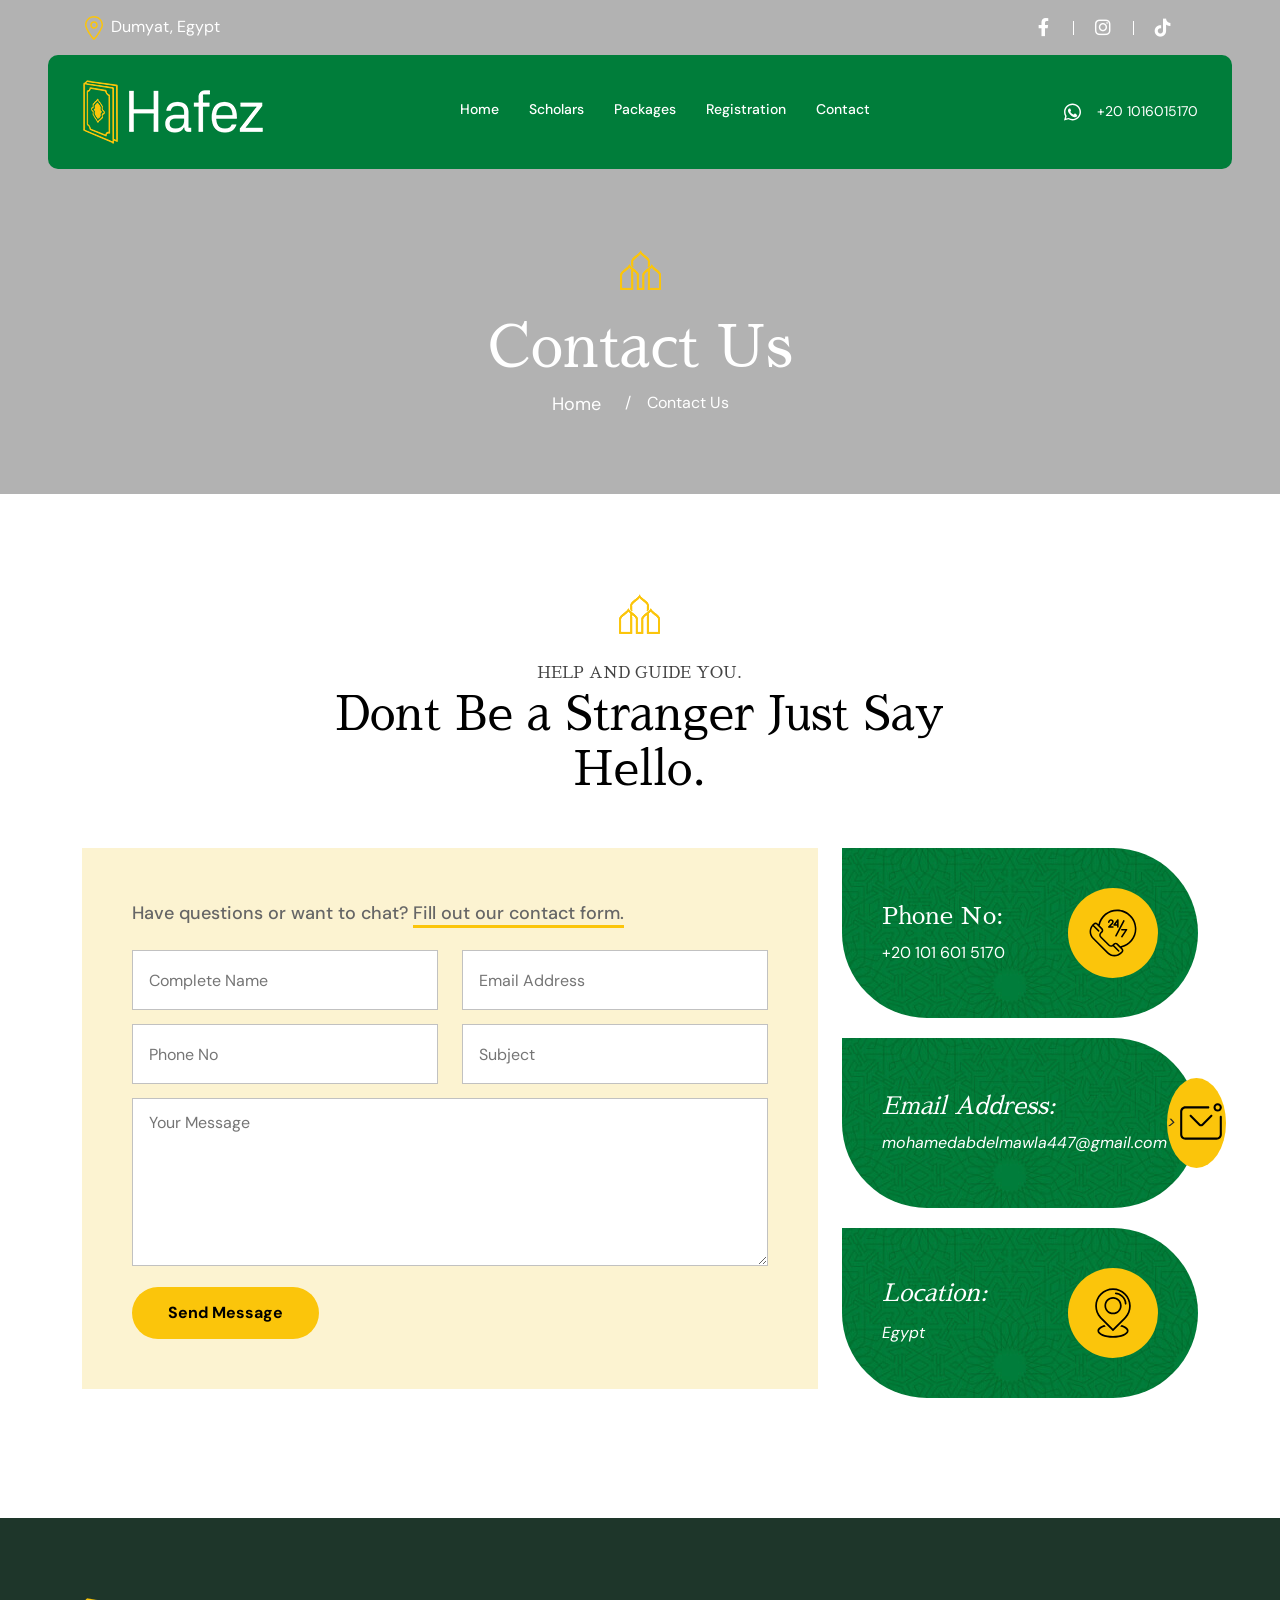
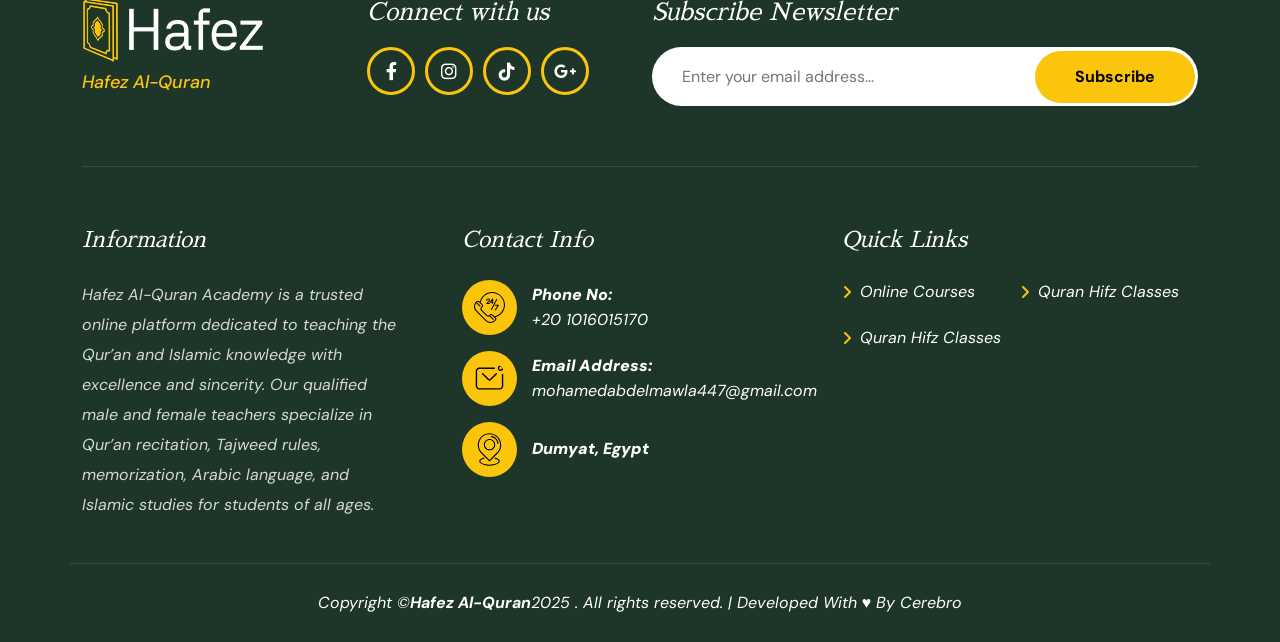
<file: contact.html>
<!DOCTYPE html>
<html lang="zxx">
  <head>
    <meta charset="utf-8" />
    <meta name="viewport" content="width=device-width, initial-scale=1.0" />
    <title>Ibadah - Contact Us</title>
    <link rel="icon" href="img/favicon.png" />
    <!-- CSS only -->
    <link rel="stylesheet" type="text/css" href="css/bootstrap.min.css" />
    <!-- fancybox -->
    <link rel="stylesheet" href="css/jquery.fancybox.min.css" />
    <link rel="stylesheet" href="css/nice-select.css" />
    <!-- Font Awesome 6 -->
    <link rel="stylesheet" href="css/fontawesome.min.css" />
    <!-- style -->
    <link rel="stylesheet" href="css/style.css" />
    <!-- responsive -->
    <link rel="stylesheet" href="css/responsive.css" />
    <script src="js/jquery-3.6.0.min.js"></script>
    <script src="js/preloader.js"></script>
  </head>
  <body>
    <!-- preloader -->
    <!-- <div class="preloader">
      <div class="loader">
        <div class="dot"></div>
        <div class="dot"></div>
        <div class="dot"></div>
        <div class="dot"></div>
      </div>
    </div> -->
    <!-- preloader end -->
    <!-- header -->
    <header>
      <div class="container">
        <div class="top-bar">
    
    
          <div class="row align-items-center">
    
            <div class="col-xl-6">
              <div class="d-flex align-items-center justify-content-start login">
                <div class="location">
                  <i>
                    <svg width="24px" height="24px" viewBox="-4 0 32 32" version="1.1" xmlns="http://www.w3.org/2000/svg"
                      xmlns:xlink="http://www.w3.org/1999/xlink">
                      <g stroke="none" stroke-width="1" fill="none" fill-rule="evenodd">
                        <g transform="translate(-104.000000, -411.000000)" fill="#fbc50b">
                          <path
                            d="M116,426 C114.343,426 113,424.657 113,423 C113,421.343 114.343,420 116,420 C117.657,420 119,421.343 119,423 C119,424.657 117.657,426 116,426 L116,426 Z M116,418 C113.239,418 111,420.238 111,423 C111,425.762 113.239,428 116,428 C118.761,428 121,425.762 121,423 C121,420.238 118.761,418 116,418 L116,418 Z M116,440 C114.337,440.009 106,427.181 106,423 C106,417.478 110.477,413 116,413 C121.523,413 126,417.478 126,423 C126,427.125 117.637,440.009 116,440 L116,440 Z M116,411 C109.373,411 104,416.373 104,423 C104,428.018 114.005,443.011 116,443 C117.964,443.011 128,427.95 128,423 C128,416.373 122.627,411 116,411 L116,411 Z">
                          </path>
                        </g>
                      </g>
                    </svg> </i><span>Dumyat, Egypt</span>
                </div>
              </div>
            </div>
    
    
            <div class="col-xl-6">
              <div class="d-flex  justify-content-end">
                <ul class="social-media">
                  <li>
                    <a href="https://www.facebook.com/share/1EqJup7CQc/?mibextid=wwXIfr"><i
                        class="fab fa-facebook-f icon"></i></a>
                  </li>
                  <li>
                    <a href="https://www.instagram.com/hafezalquran7?igsh=MWo2bjRhZ3BvcGZ4eg%3D%3D&utm_source=qr "><i
                        class="fab fa-instagram icon"></i></a>
                  </li>
                  <li>
                    <a href="http://www.tiktok.com/@hafezalquranacademy"><i class="fa-brands fa-tiktok"></i></a>
                  </li>
                </ul>
              </div>
            </div>
    
    
          </div>
    
    
    
        </div>
        <div class="bottom-bar">
          <div class="two-bar">
            <div class="d-flex align-items-center justify-content-between">
              <div class="logo">
                <a href="index.html">
                  <img alt="logo" src="img/logo.png" />
                </a>
              </div>
              <div class="bar-menu">
                <i class="fa-solid fa-bars"></i>
              </div>
            </div>
            <nav class="navbar">
              <ul class="navbar-links">
                <li class="navbar-dropdown">
                  <a href="index.html">Home</a>
                </li>
                <li class="navbar-dropdown">
                  <a href="our-scholar.html">Scholars</a>
                </li>
                <li class="navbar-dropdown">
                  <a href="pricing-packages.html">Packages</a>
                </li>
                <li class="navbar-dropdown">
                  <a href="registration.html">Registration</a>
                </li>
                <li class="navbar-dropdown">
                  <a href="contact.html">Contact</a>
                </li>
              </ul>
            </nav>
            <div class="header-search">
              <a href="https://wa.me/+201016015170">
                <svg xmlns="http://www.w3.org/2000/svg" viewBox="0 0 256 256" width="48" height="48" fill="#25D366">
                  <path
                    d="M128 0C57.3 0 0 57.3 0 128c0 22.6 5.9 44.5 17.1 63.8L0 256l65.1-17.1C84.5 250.1 106.4 256 128 256c70.7 0 128-57.3 128-128S198.7 0 128 0zm0 234c-19.7 0-38.8-5.3-55.6-15.2l-3.9-2.3-38.7 10.2 10.3-37.7-2.6-4.1C27.7 165.8 22 147.1 22 128 22 69.6 69.6 22 128 22s106 47.6 106 106-47.6 106-106 106zm58.2-72.5c-3.2-1.6-18.8-9.3-21.7-10.4-2.9-1.1-5-1.6-7.1 1.6-2.1 3.2-8.2 10.4-10.1 12.5-1.9 2.1-3.7 2.4-6.9.8-18.8-9.4-31.1-16.8-43.6-37.9-3.3-5.6 3.3-5.3 9.4-17.6 1-2 0.5-3.7-0.2-5.3-0.8-1.6-7.5-18-10.3-24.6-2.7-6.6-5.5-5.7-7.6-5.8-2-.1-4.4-.1-6.8-.1-2.3 0-6 0.9-9.1 4.3-3.2 3.5-12 11.6-12 28.5 0 16.9 12.3 33.2 14 35.5 1.6 2.3 24.3 39.6 59 55.6 8.2 3.5 14.6 5.6 19.6 7.1 8.2 2.6 15.7 2.2 21.6 1.3 6.6-1 19.5-7.2 22.3-14.2 2.7-7 2.7-13 1.9-14.2-.8-1.2-2.9-1.9-6.1-3.5z" />
                </svg>
                +20 1016015170</a>
            </div>
          </div>
        </div>
        <div class="mobile-nav hmburger-menu" id="mobile-nav" style="display: block">
          <div class="res-log">
            <a href="index.html">
              <img src="img/logo.png" alt="Responsive Logo" class="white-logo" />
            </a>
          </div>
          <ul>
            <li><a href="index.html">Home</a></li>
            <li class="navbar-dropdown">
              <a href="our-scholar.html">Scholars</a>
            </li>
            <li class="navbar-dropdown">
              <a href="pricing-packages.html">Packages</a>
            </li>
            <li class="navbar-dropdown">
              <a href="registration.html">Registration</a>
            </li>
            <li><a href="contact.html">Contact</a></li>
          </ul>
          <a href="JavaScript:void(0)" id="res-cross"></a>
        </div>
        </header>
    <!-- header end -->
    <section
      class="bannr-section"
      style="background-image: url(https://via.placeholder.com/1920x540)"
    >
      <div class="container">
        <div class="bannr-text">
          <img src="img/heading-img.png" alt="icon" />
          <h2>Contact Us</h2>
          <ol class="breadcrumb">
            <li class="breadcrumb-item"><a href="index.html">Home</a></li>
            <li class="breadcrumb-item active" aria-current="page">
              Contact Us
            </li>
          </ol>
        </div>
      </div>
    </section>
    <section class="gap our-courses">
      <div class="container">
        <div class="heading">
          <img src="img/heading-img.png" alt="icon" />
          <p>Help and guide you.</p>
          <h2>Dont Be a Stranger Just Say Hello.</h2>
        </div>
        <div class="row">
          <div class="col-lg-8">
            <div class="content">
              <p>
                Have questions or want to chat?
                <span>Fill out our contact form.</span>
              </p>
              <form class="content-form" id="contact-form" method="post">
                <div class="row">
                  <div class="col-lg-6">
                    <input
                      type="text"
                      name="Complete Name"
                      placeholder="Complete Name"
                      required=""
                    />
                  </div>
                  <div class="col-lg-6">
                    <input
                      type="email"
                      name="Email Address"
                      placeholder="Email Address"
                      required=""
                    />
                  </div>
                  <div class="col-lg-6">
                    <input
                      type="number"
                      name="Phone No"
                      placeholder="Phone No"
                      required=""
                    />
                  </div>
                  <div class="col-lg-6">
                    <input
                      type="text"
                      name="subject"
                      placeholder="Subject"
                      required=""
                    />
                  </div>
                  <div class="col-xl-12">
                    <textarea placeholder="Your Message"></textarea>
                    <button type="submit" class="btn">Send Message</button>
                  </div>
                </div>
              </form>
            </div>
          </div>
          <div class="col-lg-4">
            <div
              class="contact-us"
              style="background-image: url(img/color-bg.jpg)"
            >
              <div>
                <h4>Phone No:</h4>
                <a href="callto:0012565256525">+20 101 601 5170</a>
               
              </div>
              <i
                ><svg
                  viewBox="0 0 64 64"
                  xmlns="http://www.w3.org/2000/svg"
                  data-name="Layer 1"
                >
                  <path
                    d="m31.965 23.341h-2.992l2.965-2.991c1.005-1.014 1.302-2.534.757-3.873-.526-1.293-1.705-2.11-3.14-2.133-2.196 0-3.982 1.786-3.982 3.981 0 .552.448 1 1 1s1-.448 1-1c0-1.092.889-1.981 2.014-1.981.812.013 1.147.625 1.254.887.193.474.209 1.172-.325 1.71l-4.655 4.695c-.284.287-.368.716-.213 1.089s.519.615.923.615h5.392c.552 0 1-.448 1-1s-.448-1-1-1z"
                  />
                  <path
                    d="m37.2 24.34c0 .552.448 1 1 1s1-.448 1-1v-8.999c0-.429-.274-.811-.681-.948s-.856 0-1.115.342l-4.887 6.428c-.23.303-.269.709-.1 1.05s.516.556.896.556h3.887zm-1.871-3.571 1.871-2.46v2.46z"
                  />
                  <path
                    d="m49.348 26.73h-6.066c-.552 0-1 .448-1 1s.448 1 1 1h4.186l-5.015 7.441c-.309.458-.188 1.08.27 1.388.171.116.366.171.558.171.321 0 .637-.155.83-.441l6.066-9c.207-.307.228-.702.054-1.029-.173-.326-.513-.53-.883-.53z"
                  />
                  <path
                    d="m46.349 15.547c-.488-.257-1.093-.068-1.35.42l-10.128 19.279c-.257.489-.069 1.093.42 1.35.148.078.307.115.464.115.36 0 .708-.194.886-.535l10.128-19.279c.257-.489.069-1.093-.42-1.35z"
                  />
                  <path
                    d="m37.3 2c-11.493 0-21.285 7.795-23.974 18.782l-1.047-1.047c-1.398-1.399-3.838-1.399-5.238 0l-1.206 1.206c-.083.083-.153.173-.233.258-.023.019-.052.027-.074.049-.036.036-.052.083-.082.124-4.698 5.131-4.578 13.119.389 18.086l18.708 18.708c2.552 2.553 5.905 3.829 9.258 3.829s6.706-1.276 9.258-3.829l1.206-1.206c.7-.7 1.085-1.63 1.085-2.619s-.385-1.919-1.085-2.619l-1.047-1.047c10.987-2.689 18.782-12.48 18.782-23.974 0-13.62-11.081-24.7-24.7-24.7zm5.551 53.545-1.206 1.206c-4.326 4.326-11.363 4.325-15.688 0l-18.708-18.708c-3.981-3.981-4.288-10.254-.941-14.601l6.589 6.589c.195.195.451.293.707.293s.512-.098.707-.293c.391-.391.391-1.023 0-1.414l-6.662-6.662.806-.806c.322-.322.75-.499 1.205-.499s.883.177 1.205.499l6.232 6.231c.664.665.664 1.746 0 2.41l-1.51 1.51c-1.774 1.774-1.774 4.66 0 6.434l10.671 10.671c1.529 1.53 3.883 1.733 5.64.625l6.732 6.732c.195.195.451.293.707.293s.512-.098.707-.293c.391-.391.391-1.023 0-1.414l-6.648-6.648.806-.806c.664-.664 1.746-.664 2.41 0l6.239 6.24c.322.322.499.75.499 1.205s-.177.883-.499 1.205zm-1.317-6.555-3.508-3.508c-1.443-1.444-3.793-1.443-5.238 0l-1.51 1.51c-.995.995-2.612.994-3.606 0l-10.671-10.671c-.994-.994-.994-2.612 0-3.606l1.51-1.51c1.444-1.444 1.444-3.794 0-5.238l-3.501-3.5c2.026-10.726 11.311-18.466 22.29-18.466 12.517 0 22.7 10.183 22.7 22.7 0 10.978-7.74 20.264-18.466 22.29z"
                  /></svg
             <i/>
            </div>
            <div class="contact-us" style="background-image: url(img/color-bg.jpg)">
    <div>
        <h4>Email Address:</h4>
        <a href="mailto:mohamedabdelmawla447@gmail.com">mohamedabdelmawla447@gmail.com</a>
    </div>
              <i/>
                ><svg
                  fill="none"
                  height="48"
                  viewBox="0 0 48 48"
                  width="48"
                  xmlns="http://www.w3.org/2000/svg"
                >
                  <g clip-rule="evenodd" fill="rgb(0,0,0)" fill-rule="evenodd">
                    <path
                      d="m9 10c-1.65685 0-3 1.3431-3 3v22c0 1.6569 1.34315 3 3 3h30c1.6569 0 3-1.3431 3-3v-17c0-.5523.4477-1 1-1s1 .4477 1 1v17c0 2.7614-2.2386 5-5 5h-30c-2.76142 0-5-2.2386-5-5v-22c0-2.7614 2.23858-5 5-5h22c.5523 0 1 .44772 1 1s-.4477 1-1 1z"
                    />
                    <path
                      d="m13.2929 16.2929c.3905-.3905 1.0237-.3905 1.4142 0l8.5858 8.5858c.3905.3905 1.0237.3905 1.4142 0l8.5858-8.5858c.3905-.3905 1.0237-.3905 1.4142 0s.3905 1.0237 0 1.4142l-8.5858 8.5858c-1.1716 1.1716-3.071 1.1716-4.2426 0l-8.5858-8.5858c-.3905-.3905-.3905-1.0237 0-1.4142z"
                    />
                    <path
                      d="m40 11c1.1046 0 2-.8954 2-2 0-1.10457-.8954-2-2-2s-2 .89543-2 2c0 1.1046.8954 2 2 2zm0 2c2.2091 0 4-1.7909 4-4 0-2.20914-1.7909-4-4-4s-4 1.79086-4 4c0 2.2091 1.7909 4 4 4z"
                    />
                  </g></svg
              ></i>
            </div>
            <div
              class="contact-us"
              style="background-image: url(img/color-bg.jpg)"
            >
              <div>
                <h4>Location:</h4>
                <p>Egypt</p>
              </div>
              <i>
                <svg
                  height="512"
                  viewBox="0 0 1800 1800"
                  width="512"
                  xmlns="http://www.w3.org/2000/svg"
                >
                  <g>
                    <g>
                      <path
                        d="m899.993 1556.267 441.512-441.511c8.202-7.819 26.127-26.384 26.893-27.184l.36-.383c110.946-118.997 172.046-274.141 172.046-436.851 0-353.342-287.463-640.805-640.803-640.805-353.342 0-640.805 287.463-640.805 640.805 0 162.714 61.1 317.857 172.038 436.851zm.008-1485.108c319.355 0 579.179 259.818 579.179 579.18 0 146.968-55.159 287.114-155.315 394.639-5.202 5.387-19.292 19.873-25.095 25.383l-398.764 398.739-424.049-424.315c-100.055-107.499-155.137-247.556-155.137-394.446 0-319.362 259.814-579.18 579.181-579.18z"
                        fill="rgb(0,0,0)"
                      />
                    </g>
                    <g>
                      <path
                        d="m998.745 225.279c110.577 0 325.781 120.91 325.781 342.553 0 17.018 13.789 30.812 30.812 30.812 17.014 0 30.812-13.794 30.812-30.812 0-115.37-50.989-222.331-143.563-301.184-73.464-62.566-169.175-102.994-243.842-102.994-17.014 0-30.812 13.794-30.812 30.813s13.798 30.812 30.812 30.812z"
                        fill="rgb(0,0,0)"
                      />
                    </g>
                    <g>
                      <path
                        d="m1286.716 1361.056c-24.003-9.809-49.854-18.548-77.134-26.264l-50.474 50.478c148.765 35.502 240.488 98.79 240.488 157.599 0 87.962-205.171 185.974-499.596 185.974-294.417 0-499.597-98.012-499.597-185.974 0-58.805 91.723-122.097 240.488-157.599l-50.478-50.478c-27.271 7.716-53.126 16.455-77.121 26.264-112.537 45.995-174.513 110.563-174.513 181.813s61.977 135.817 174.513 181.813c103.793 42.422 241.128 65.785 386.708 65.785 145.582 0 282.921-23.363 386.715-65.785 112.536-45.995 174.504-110.563 174.504-181.813s-61.967-135.818-174.503-181.813z"
                        fill="rgb(0,0,0)"
                      />
                    </g>
                    <g>
                      <path
                        d="m901.771 945.221c-171.172 0-310.434-139.256-310.434-310.425s139.262-310.426 310.434-310.426 310.434 139.256 310.434 310.425-139.262 310.426-310.434 310.426zm0-559.226c-137.193 0-248.809 111.612-248.809 248.801s111.616 248.801 248.809 248.801c137.192 0 248.809-111.612 248.809-248.801s-111.616-248.801-248.809-248.801z"
                        fill="rgb(0,0,0)"
                      />
                    </g>
                  </g>
                </svg>
              </i>
            </div>
          </div>
        </div>
      
      </div>
    </section>
  <footer style="background-image: url(https://via.placeholder.com/1920x760)">
    <div class="container">
      <div class="footer-top">
        <div class="row">
          <div class="col-lg-3 col-md-6">
            <div class="footer-logo">
              <img src="img/logo.png" alt="logo" />
              <h3>Hafez Al-Quran</h3>
            </div>
          </div>
          <div class="col-lg-3 col-md-6">
            <div class="connect-with">
              <h4>Connect with us</h4>
              <ul class="social-media">
                <li>
                  <a href="https://www.facebook.com/share/1EqJup7CQc/?mibextid=wwXIfr"><i
                      class="fab fa-facebook-f icon"></i></a>
                </li>
                <li>
                  <a href="https://www.instagram.com/hafezalquran7?igsh=MWo2bjRhZ3BvcGZ4eg%3D%3D&utm_source=qr "><i
                      class="fab fa-instagram icon"></i></a>
                </li>
                <li>
                  <a href="http://www.tiktok.com/@hafezalquranacademy"><i class="fa-brands fa-tiktok"></i></a>
                </li>
                <li>
                  <a href="mailto:mohamedabdelmawla447@gmail.com?subject=Hello&body=I wanted to reach out to you.">
                    <i class="fab fa-google-plus-g icon"></i>
                  </a>
                </li>
  
  
              </ul>
            </div>
          </div>
          <div class="col-lg-6">
            <div class="connect-with">
              <h4>Subscribe Newsletter</h4>
              <form class="subscribe">
                <input type="text" name="email" placeholder="Enter your email address..." />
                <button class="btn">Subscribe</button>
              </form>
            </div>
          </div>
        </div>
      </div>
      <div class="row Information pb-0">
        <div class="col-lg-4 col-md-6">
          <div class="widget-title">
            <h3>Information</h3>
            <p>
              Hafez Al-Quran Academy is a trusted online platform dedicated to teaching the Qur’an and Islamic knowledge
              with
              excellence and sincerity. Our qualified male and female teachers specialize in Qur’an recitation, Tajweed
              rules,
              memorization, Arabic language, and Islamic studies for students of all ages.
            </p>
          </div>
        </div>
        <div class="col-lg-4 col-md-6">
          <div class="Information widget-title">
            <h3>Contact info</h3>
            <div class="contact-info">
              <i>
                <svg viewBox="0 0 64 64" xmlns="http://www.w3.org/2000/svg" data-name="Layer 1">
                  <path
                    d="m31.965 23.341h-2.992l2.965-2.991c1.005-1.014 1.302-2.534.757-3.873-.526-1.293-1.705-2.11-3.14-2.133-2.196 0-3.982 1.786-3.982 3.981 0 .552.448 1 1 1s1-.448 1-1c0-1.092.889-1.981 2.014-1.981.812.013 1.147.625 1.254.887.193.474.209 1.172-.325 1.71l-4.655 4.695c-.284.287-.368.716-.213 1.089s.519.615.923.615h5.392c.552 0 1-.448 1-1s-.448-1-1-1z" />
                  <path
                    d="m37.2 24.34c0 .552.448 1 1 1s1-.448 1-1v-8.999c0-.429-.274-.811-.681-.948s-.856 0-1.115.342l-4.887 6.428c-.23.303-.269.709-.1 1.05s.516.556.896.556h3.887zm-1.871-3.571 1.871-2.46v2.46z" />
                  <path
                    d="m49.348 26.73h-6.066c-.552 0-1 .448-1 1s.448 1 1 1h4.186l-5.015 7.441c-.309.458-.188 1.08.27 1.388.171.116.366.171.558.171.321 0 .637-.155.83-.441l6.066-9c.207-.307.228-.702.054-1.029-.173-.326-.513-.53-.883-.53z" />
                  <path
                    d="m46.349 15.547c-.488-.257-1.093-.068-1.35.42l-10.128 19.279c-.257.489-.069 1.093.42 1.35.148.078.307.115.464.115.36 0 .708-.194.886-.535l10.128-19.279c.257-.489.069-1.093-.42-1.35z" />
                  <path
                    d="m37.3 2c-11.493 0-21.285 7.795-23.974 18.782l-1.047-1.047c-1.398-1.399-3.838-1.399-5.238 0l-1.206 1.206c-.083.083-.153.173-.233.258-.023.019-.052.027-.074.049-.036.036-.052.083-.082.124-4.698 5.131-4.578 13.119.389 18.086l18.708 18.708c2.552 2.553 5.905 3.829 9.258 3.829s6.706-1.276 9.258-3.829l1.206-1.206c.7-.7 1.085-1.63 1.085-2.619s-.385-1.919-1.085-2.619l-1.047-1.047c10.987-2.689 18.782-12.48 18.782-23.974 0-13.62-11.081-24.7-24.7-24.7zm5.551 53.545-1.206 1.206c-4.326 4.326-11.363 4.325-15.688 0l-18.708-18.708c-3.981-3.981-4.288-10.254-.941-14.601l6.589 6.589c.195.195.451.293.707.293s.512-.098.707-.293c.391-.391.391-1.023 0-1.414l-6.662-6.662.806-.806c.322-.322.75-.499 1.205-.499s.883.177 1.205.499l6.232 6.231c.664.665.664 1.746 0 2.41l-1.51 1.51c-1.774 1.774-1.774 4.66 0 6.434l10.671 10.671c1.529 1.53 3.883 1.733 5.64.625l6.732 6.732c.195.195.451.293.707.293s.512-.098.707-.293c.391-.391.391-1.023 0-1.414l-6.648-6.648.806-.806c.664-.664 1.746-.664 2.41 0l6.239 6.24c.322.322.499.75.499 1.205s-.177.883-.499 1.205zm-1.317-6.555-3.508-3.508c-1.443-1.444-3.793-1.443-5.238 0l-1.51 1.51c-.995.995-2.612.994-3.606 0l-10.671-10.671c-.994-.994-.994-2.612 0-3.606l1.51-1.51c1.444-1.444 1.444-3.794 0-5.238l-3.501-3.5c2.026-10.726 11.311-18.466 22.29-18.466 12.517 0 22.7 10.183 22.7 22.7 0 10.978-7.74 20.264-18.466 22.29z" />
                </svg>
              </i>
              <div>
                <h5>Phone no:</h5>
                <a href="https://wa.me/+201016015170"> +20 1016015170</a>
              </div>
            </div>
            <div class="contact-info">
              <i>
                <svg fill="none" height="48" viewBox="0 0 48 48" width="48" xmlns="http://www.w3.org/2000/svg">
                  <g clip-rule="evenodd" fill="rgb(0,0,0)" fill-rule="evenodd">
                    <path
                      d="m9 10c-1.65685 0-3 1.3431-3 3v22c0 1.6569 1.34315 3 3 3h30c1.6569 0 3-1.3431 3-3v-17c0-.5523.4477-1 1-1s1 .4477 1 1v17c0 2.7614-2.2386 5-5 5h-30c-2.76142 0-5-2.2386-5-5v-22c0-2.7614 2.23858-5 5-5h22c.5523 0 1 .44772 1 1s-.4477 1-1 1z" />
                    <path
                      d="m13.2929 16.2929c.3905-.3905 1.0237-.3905 1.4142 0l8.5858 8.5858c.3905.3905 1.0237.3905 1.4142 0l8.5858-8.5858c.3905-.3905 1.0237-.3905 1.4142 0s.3905 1.0237 0 1.4142l-8.5858 8.5858c-1.1716 1.1716-3.071 1.1716-4.2426 0l-8.5858-8.5858c-.3905-.3905-.3905-1.0237 0-1.4142z" />
                    <path
                      d="m40 11c1.1046 0 2-.8954 2-2 0-1.10457-.8954-2-2-2s-2 .89543-2 2c0 1.1046.8954 2 2 2zm0 2c2.2091 0 4-1.7909 4-4 0-2.20914-1.7909-4-4-4s-4 1.79086-4 4c0 2.2091 1.7909 4 4 4z" />
                  </g>
                </svg>
              </i>
              <div>
                <h5>Email Address:</h5>
                <a href="mailto:mohamedabdelmawla447@gmail.com">mohamedabdelmawla447@gmail.com</a>
              </div>
            </div>
            <div class="contact-info">
              <i>
                <svg id="LOCATION" height="512" viewBox="0 0 1800 1800" width="512" xmlns="http://www.w3.org/2000/svg">
                  <g>
                    <g>
                      <path
                        d="m899.993 1556.267 441.512-441.511c8.202-7.819 26.127-26.384 26.893-27.184l.36-.383c110.946-118.997 172.046-274.141 172.046-436.851 0-353.342-287.463-640.805-640.803-640.805-353.342 0-640.805 287.463-640.805 640.805 0 162.714 61.1 317.857 172.038 436.851zm.008-1485.108c319.355 0 579.179 259.818 579.179 579.18 0 146.968-55.159 287.114-155.315 394.639-5.202 5.387-19.292 19.873-25.095 25.383l-398.764 398.739-424.049-424.315c-100.055-107.499-155.137-247.556-155.137-394.446 0-319.362 259.814-579.18 579.181-579.18z"
                        fill="rgb(0,0,0)" />
                    </g>
                    <g>
                      <path
                        d="m998.745 225.279c110.577 0 325.781 120.91 325.781 342.553 0 17.018 13.789 30.812 30.812 30.812 17.014 0 30.812-13.794 30.812-30.812 0-115.37-50.989-222.331-143.563-301.184-73.464-62.566-169.175-102.994-243.842-102.994-17.014 0-30.812 13.794-30.812 30.813s13.798 30.812 30.812 30.812z"
                        fill="rgb(0,0,0)" />
                    </g>
                    <g>
                      <path
                        d="m1286.716 1361.056c-24.003-9.809-49.854-18.548-77.134-26.264l-50.474 50.478c148.765 35.502 240.488 98.79 240.488 157.599 0 87.962-205.171 185.974-499.596 185.974-294.417 0-499.597-98.012-499.597-185.974 0-58.805 91.723-122.097 240.488-157.599l-50.478-50.478c-27.271 7.716-53.126 16.455-77.121 26.264-112.537 45.995-174.513 110.563-174.513 181.813s61.977 135.817 174.513 181.813c103.793 42.422 241.128 65.785 386.708 65.785 145.582 0 282.921-23.363 386.715-65.785 112.536-45.995 174.504-110.563 174.504-181.813s-61.967-135.818-174.503-181.813z"
                        fill="rgb(0,0,0)" />
                    </g>
                    <g>
                      <path
                        d="m901.771 945.221c-171.172 0-310.434-139.256-310.434-310.425s139.262-310.426 310.434-310.426 310.434 139.256 310.434 310.425-139.262 310.426-310.434 310.426zm0-559.226c-137.193 0-248.809 111.612-248.809 248.801s111.616 248.801 248.809 248.801c137.192 0 248.809-111.612 248.809-248.801s-111.616-248.801-248.809-248.801z"
                        fill="rgb(0,0,0)" />
                    </g>
                  </g>
                </svg>
              </i>
              <h5>Dumyat, Egypt</h5>
            </div>
          </div>
        </div>
        <div class="col-lg-4 col-md-6">
          <div class="widget-title">
            <h3>Quick Links</h3>
            <ul>
              <li>
                <i class="fa-solid fa-angle-right"></i><a href="pricing-packages.html">Online Courses</a>
              </li>
  
  
              <li>
                <i class="fa-solid fa-angle-right"></i><a href="pricing-packages.html">Quran Hifz Classes</a>
              </li>
  
  
              <li>
                <i class="fa-solid fa-angle-right"></i><a href="pricing-packages.html">Quran Hifz Classes</a>
              </li>
  
            </ul>
          </div>
        </div>
      </div>
      <div class="wpo-lower-footer d-flex justify-content-center align-items-center">
        <p>
          Copyright ©<a href="#"><b>Hafez Al-Quran</b></a>2025 . All rights reserved. | Developed With ♥️ By <a
            target="_blank" href="https://osama-megahed7.pages.dev/">Cerebro</a>
        </p>
        <!-- <div class="d-flex align-items-center">
            <a href="#"> Terms and Conditions</a>
            <div class="border"></div>
            <a href="#">Privacy Policy</a>
          </div> -->
      </div>
    </div>
  </footer>
    <!-- search-popup -->
    <div class="search-popup">
      <button class="close-search"><i class="fa-solid fa-xmark"></i></button>
      <form method="post" action="#">
        <div class="form-group">
          <input
            type="search"
            name="search-field"
            value=""
            placeholder="Search Here"
            required=""
          />
          <button type="submit"><i class="fa fa-search"></i></button>
        </div>
      </form>
    </div>
    <!-- search-popup end -->
    <!-- progress -->
    <div id="progress">
      <span id="progress-value"><i class="fa-solid fa-up-long"></i></span>
    </div>
    <!-- Bootstrap Js -->
    <script src="js/bootstrap.min.js"></script>
    <script src="js/jquery.nice-select.min.js"></script>
    <script src="js/sweetalert.min.js"></script>
    <script src="js/contact.js"></script>
    <!-- fancybox -->
    <script src="js/jquery.fancybox.min.js"></script>
    <script src="js/custom.js"></script>
  </body>
</html>
</file>
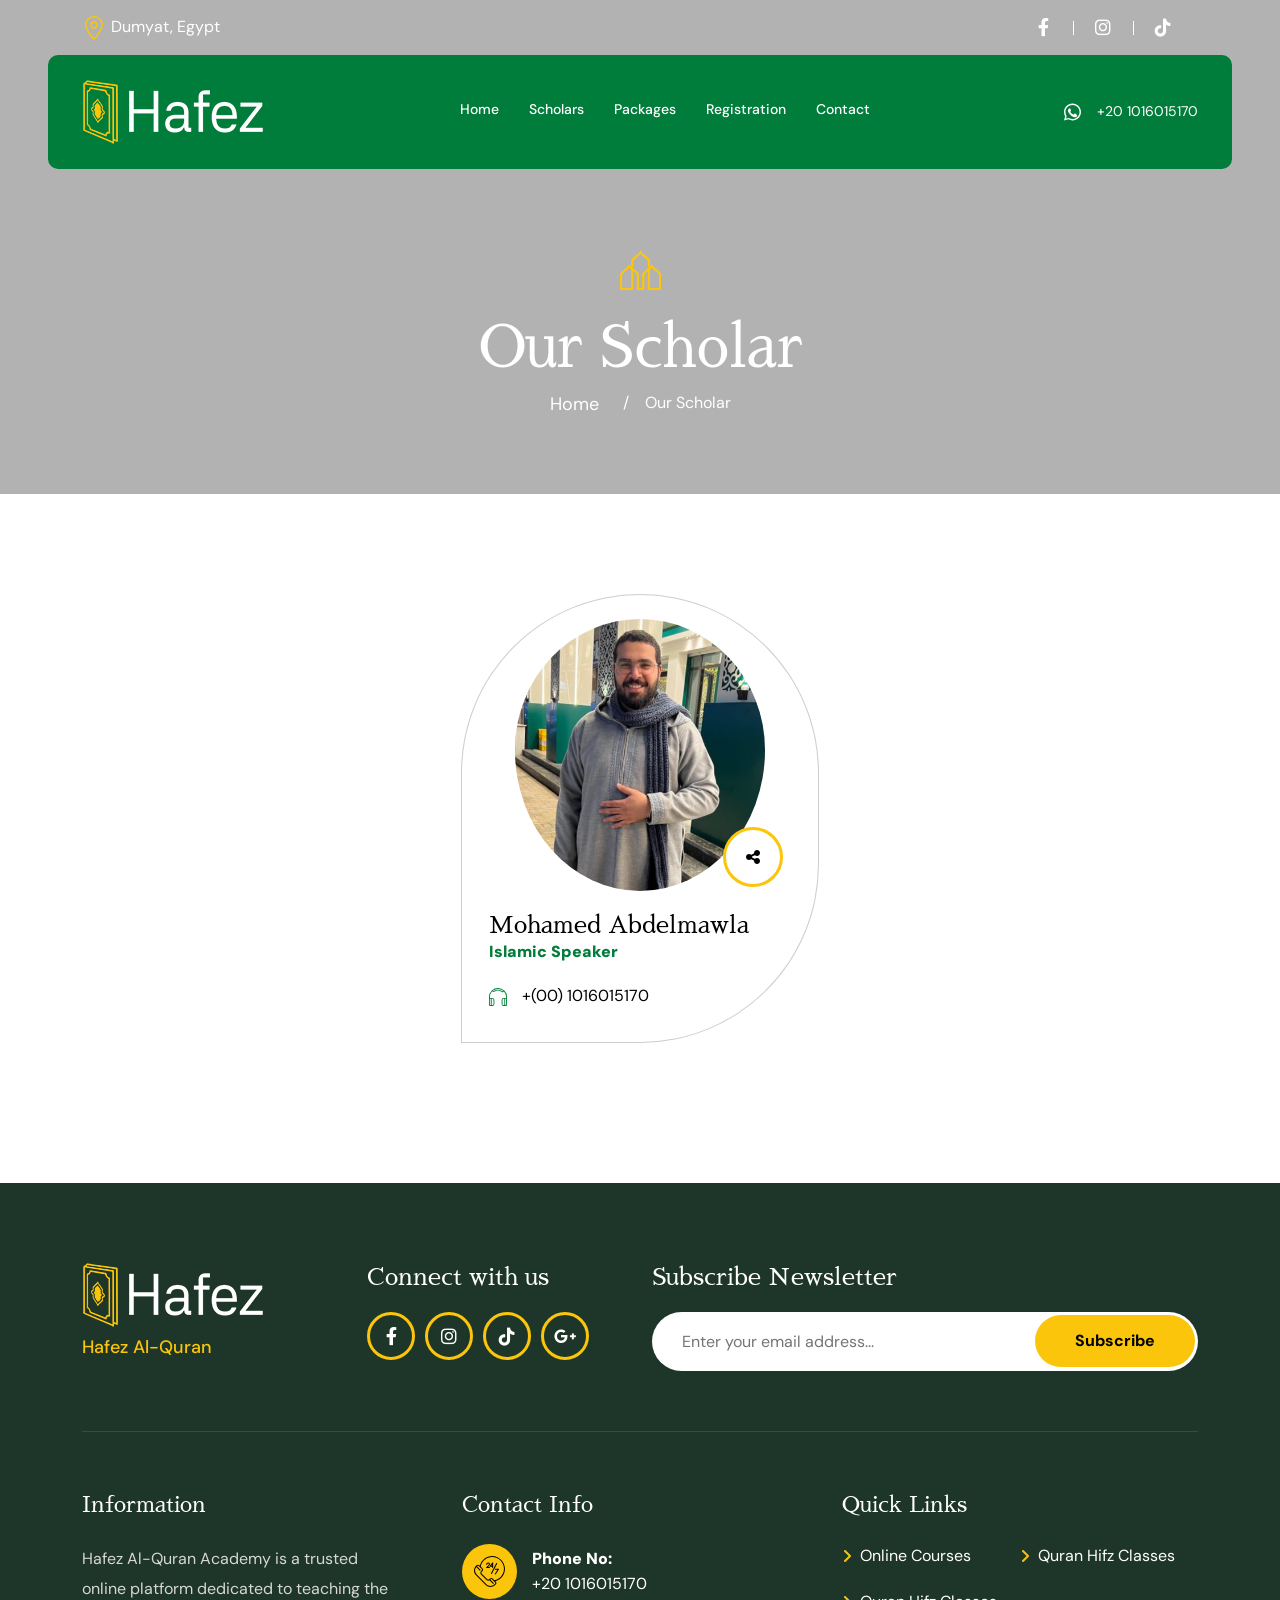
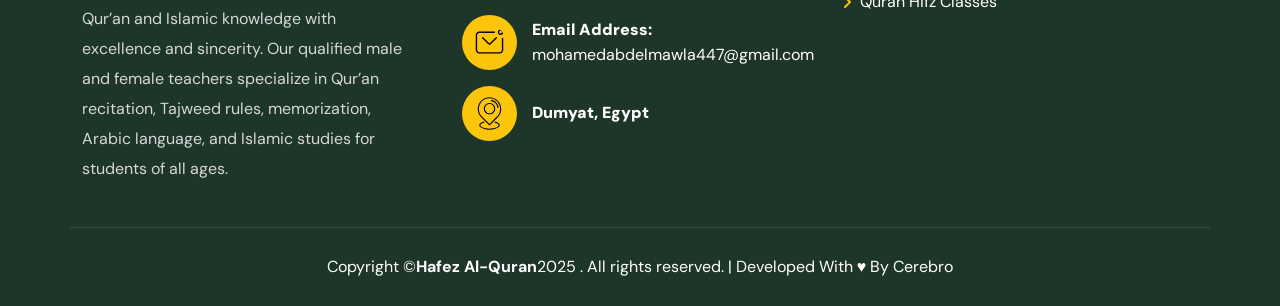
<file: our-scholar.html>
<!DOCTYPE html>
<html lang="zxx">

<head>
  <meta charset="utf-8" />
  <meta name="viewport" content="width=device-width, initial-scale=1.0" />
  <title>Ibadah - Our Scholar</title>
  <link rel="icon" href="img/favicon.png" />
  <!-- CSS only -->
  <link rel="stylesheet" type="text/css" href="css/bootstrap.min.css" />
  <!-- fancybox -->
  <link rel="stylesheet" href="css/jquery.fancybox.min.css" />
  <link rel="stylesheet" href="css/nice-select.css" />
  <!-- Font Awesome 6 -->
  <link rel="stylesheet" href="css/fontawesome.min.css" />
  <!-- style -->
  <link rel="stylesheet" href="css/style.css" />
  <!-- responsive -->
  <link rel="stylesheet" href="css/responsive.css" />
  <script src="js/jquery-3.6.0.min.js"></script>
  <script src="js/preloader.js"></script>
</head>

<body>
  <!-- preloader -->
  <!-- <div class="preloader">
    <div class="loader">
      <div class="dot"></div>
      <div class="dot"></div>
      <div class="dot"></div>
      <div class="dot"></div>
    </div>
  </div> -->
  <!-- preloader end -->
  <!-- header -->
  <header>
    <div class="container">
      <div class="top-bar">
  
  
        <div class="row align-items-center">
  
          <div class="col-xl-6">
            <div class="d-flex align-items-center justify-content-start login">
              <div class="location">
                <i>
                  <svg width="24px" height="24px" viewBox="-4 0 32 32" version="1.1" xmlns="http://www.w3.org/2000/svg"
                    xmlns:xlink="http://www.w3.org/1999/xlink">
                    <g stroke="none" stroke-width="1" fill="none" fill-rule="evenodd">
                      <g transform="translate(-104.000000, -411.000000)" fill="#fbc50b">
                        <path
                          d="M116,426 C114.343,426 113,424.657 113,423 C113,421.343 114.343,420 116,420 C117.657,420 119,421.343 119,423 C119,424.657 117.657,426 116,426 L116,426 Z M116,418 C113.239,418 111,420.238 111,423 C111,425.762 113.239,428 116,428 C118.761,428 121,425.762 121,423 C121,420.238 118.761,418 116,418 L116,418 Z M116,440 C114.337,440.009 106,427.181 106,423 C106,417.478 110.477,413 116,413 C121.523,413 126,417.478 126,423 C126,427.125 117.637,440.009 116,440 L116,440 Z M116,411 C109.373,411 104,416.373 104,423 C104,428.018 114.005,443.011 116,443 C117.964,443.011 128,427.95 128,423 C128,416.373 122.627,411 116,411 L116,411 Z">
                        </path>
                      </g>
                    </g>
                  </svg> </i><span>Dumyat, Egypt</span>
              </div>
            </div>
          </div>
  
  
          <div class="col-xl-6">
            <div class="d-flex  justify-content-end">
              <ul class="social-media">
                <li>
                  <a href="https://www.facebook.com/share/1EqJup7CQc/?mibextid=wwXIfr"><i
                      class="fab fa-facebook-f icon"></i></a>
                </li>
                <li>
                  <a href="https://www.instagram.com/hafezalquran7?igsh=MWo2bjRhZ3BvcGZ4eg%3D%3D&utm_source=qr "><i
                      class="fab fa-instagram icon"></i></a>
                </li>
                <li>
                  <a href="http://www.tiktok.com/@hafezalquranacademy"><i class="fa-brands fa-tiktok"></i></a>
                </li>
              </ul>
            </div>
          </div>
  
  
        </div>
  
  
  
      </div>
      <div class="bottom-bar">
        <div class="two-bar">
          <div class="d-flex align-items-center justify-content-between">
            <div class="logo">
              <a href="index.html">
                <img alt="logo" src="img/logo.png" />
              </a>
            </div>
            <div class="bar-menu">
              <i class="fa-solid fa-bars"></i>
            </div>
          </div>
          <nav class="navbar">
            <ul class="navbar-links">
              <li class="navbar-dropdown">
                <a href="index.html">Home</a>
              </li>
              <li class="navbar-dropdown">
                <a href="our-scholar.html">Scholars</a>
              </li>
              <li class="navbar-dropdown">
                <a href="pricing-packages.html">Packages</a>
              </li>
              <li class="navbar-dropdown">
                <a href="registration.html">Registration</a>
              </li>
              <li class="navbar-dropdown">
                <a href="contact.html">Contact</a>
              </li>
            </ul>
          </nav>
          <div class="header-search">
            <a href="https://wa.me/+201016015170">
              <svg xmlns="http://www.w3.org/2000/svg" viewBox="0 0 256 256" width="48" height="48" fill="#25D366">
                <path
                  d="M128 0C57.3 0 0 57.3 0 128c0 22.6 5.9 44.5 17.1 63.8L0 256l65.1-17.1C84.5 250.1 106.4 256 128 256c70.7 0 128-57.3 128-128S198.7 0 128 0zm0 234c-19.7 0-38.8-5.3-55.6-15.2l-3.9-2.3-38.7 10.2 10.3-37.7-2.6-4.1C27.7 165.8 22 147.1 22 128 22 69.6 69.6 22 128 22s106 47.6 106 106-47.6 106-106 106zm58.2-72.5c-3.2-1.6-18.8-9.3-21.7-10.4-2.9-1.1-5-1.6-7.1 1.6-2.1 3.2-8.2 10.4-10.1 12.5-1.9 2.1-3.7 2.4-6.9.8-18.8-9.4-31.1-16.8-43.6-37.9-3.3-5.6 3.3-5.3 9.4-17.6 1-2 0.5-3.7-0.2-5.3-0.8-1.6-7.5-18-10.3-24.6-2.7-6.6-5.5-5.7-7.6-5.8-2-.1-4.4-.1-6.8-.1-2.3 0-6 0.9-9.1 4.3-3.2 3.5-12 11.6-12 28.5 0 16.9 12.3 33.2 14 35.5 1.6 2.3 24.3 39.6 59 55.6 8.2 3.5 14.6 5.6 19.6 7.1 8.2 2.6 15.7 2.2 21.6 1.3 6.6-1 19.5-7.2 22.3-14.2 2.7-7 2.7-13 1.9-14.2-.8-1.2-2.9-1.9-6.1-3.5z" />
              </svg>
              +20 1016015170</a>
          </div>
        </div>
      </div>
      <div class="mobile-nav hmburger-menu" id="mobile-nav" style="display: block">
        <div class="res-log">
          <a href="index.html">
            <img src="img/logo.png" alt="Responsive Logo" class="white-logo" />
          </a>
        </div>
        <ul>
          <li><a href="index.html">Home</a></li>
          <li class="navbar-dropdown">
            <a href="our-scholar.html">Scholars</a>
          </li>
          <li class="navbar-dropdown">
            <a href="pricing-packages.html">Packages</a>
          </li>
          <li class="navbar-dropdown">
            <a href="registration.html">Registration</a>
          </li>
          <li><a href="contact.html">Contact</a></li>
        </ul>
        <a href="JavaScript:void(0)" id="res-cross"></a>
      </div>
  </header>
  <!-- header end -->
  <section class="bannr-section" style="background-image: url(https://via.placeholder.com/1920x540)">
    <div class="container">
      <div class="bannr-text">
        <img src="img/heading-img.png" alt="icon" />
        <h2>Our Scholar</h2>
        <ol class="breadcrumb">
          <li class="breadcrumb-item">
            <a href="index.html">Home</a>
          </li>
          <li class="breadcrumb-item active" aria-current="page">
            Our Scholar
          </li>
        </ol>
      </div>
    </div>
  </section>




  <section class="gap our-scholar">
    <div class="container">
      <div class="Scholars_Items">

        <div class="scholars">
          <div class="opening-time hoverimg">
            <figure>
              <img src="img/scholar.png?v=2" alt="img" />
            </figure>
            <div class="opening-time-text">
              <h3><a href="scholar-details.html">Mohamed Abdelmawla</a></h3>
              <span>Islamic Speaker</span>
              <a href="https://wa.me/201016015170"><svg xmlns="http://www.w3.org/2000/svg" viewBox="0 0 512 512">
                  <path
                    d="M442.77,80.93l.27-.27-9.39-9a256,256,0,0,0-351.8-3.23h0l-.29.28-9.43,8.77.23.23A257,257,0,0,0,0,256V480a32,32,0,0,0,32,32H94.4a59.2,59.2,0,0,0,59.2-59.2v-112a59.2,59.2,0,0,0-59.2-59.2H25.6V256A231.25,231.25,0,0,1,90.48,95.78l6.95,6.95c15.42,15.41,39.38,17.79,56.95,5.66a179.16,179.16,0,0,1,206,2,44.07,44.07,0,0,0,25.82,8.34,45.65,45.65,0,0,0,32.29-13.53L424.66,99A228.56,228.56,0,0,1,486.4,256v25.6H417.6a59.2,59.2,0,0,0-59.2,59.2v112A59.2,59.2,0,0,0,417.6,512H480a32,32,0,0,0,32-32V256A254,254,0,0,0,442.77,80.93ZM76.8,307.2H94.4A33.64,33.64,0,0,1,128,340.8v112a33.64,33.64,0,0,1-33.6,33.6H76.8Zm-25.6,0V486.4H32a6.41,6.41,0,0,1-6.4-6.4V307.2ZM400.41,87.09c-6.81,6.82-17.59,7.91-25.06,2.51a204.77,204.77,0,0,0-235.51-2.3c-7.42,5.13-17.65,4-24.31-2.68l-6.26-6.26a230.51,230.51,0,0,1,297,2.89ZM435.2,486.4H417.6A33.64,33.64,0,0,1,384,452.8v-112a33.64,33.64,0,0,1,33.6-33.6h17.6Zm51.2-6.4a6.41,6.41,0,0,1-6.4,6.4H460.8V307.2h25.6V480Z" />
                </svg>+(00) 1016015170</a>
            </div>
          </div>
          <div class="share-nodes">
            <a href="#"><i class="fa-solid fa-share-nodes"></i></a>
            <ul class="social-media">
              <li>
                <a href="https://www.facebook.com/share/16Pg9MuuJW/?mibextid=wwXIfr"><i
                    class="fab fa-facebook-f icon"></i></a>
              </li>
              <li>
                <a href="https://www.instagram.com/mohamed_n.abdelmawla?igsh=MXYzZWIwYjB5d2E4bQ%3D%3D&utm_source=qr "><i
                    class="fab fa-instagram icon"></i></a>
              </li>
              <li>
                <a href="https://www.tiktok.com/@mohamed_abdelmawla1?_t=ZS-8vRrGlW7H5c&_r=1"><i
                    class="fa-brands fa-tiktok"></i></a>
              </li>
            </ul>
          </div>
        </div>
      </div>
      <!-- <div class="center">
        <ul class="pagination">
          <li class="prev"><a href="#">Prev</a></li>
          <li><a href="#">1</a></li>
          <li><a href="#">2</a></li>
          <li><a href="#">3</a></li>
          <li><a href="#">...</a></li>
          <li><a href="#">18</a></li>
          <li class="next"><a href="#">next</a></li>
        </ul>
      </div> -->
    </div>
  </section>
  <footer style="background-image: url(https://via.placeholder.com/1920x760)">
    <div class="container">
      <div class="footer-top">
        <div class="row">
          <div class="col-lg-3 col-md-6">
            <div class="footer-logo">
              <img src="img/logo.png" alt="logo" />
              <h3>Hafez Al-Quran</h3>
            </div>
          </div>
          <div class="col-lg-3 col-md-6">
            <div class="connect-with">
              <h4>Connect with us</h4>
              <ul class="social-media">
                <li>
                  <a href="https://www.facebook.com/share/1EqJup7CQc/?mibextid=wwXIfr"><i
                      class="fab fa-facebook-f icon"></i></a>
                </li>
                <li>
                  <a href="https://www.instagram.com/hafezalquran7?igsh=MWo2bjRhZ3BvcGZ4eg%3D%3D&utm_source=qr "><i
                      class="fab fa-instagram icon"></i></a>
                </li>
                <li>
                  <a href="http://www.tiktok.com/@hafezalquranacademy"><i class="fa-brands fa-tiktok"></i></a>
                </li>
                <li>
                  <a href="mailto:mohamedabdelmawla447@gmail.com?subject=Hello&body=I wanted to reach out to you.">
                    <i class="fab fa-google-plus-g icon"></i>
                  </a>
                </li>
  
  
              </ul>
            </div>
          </div>
          <div class="col-lg-6">
            <div class="connect-with">
              <h4>Subscribe Newsletter</h4>
              <form class="subscribe">
                <input type="text" name="email" placeholder="Enter your email address..." />
                <button class="btn">Subscribe</button>
              </form>
            </div>
          </div>
        </div>
      </div>
      <div class="row Information pb-0">
        <div class="col-lg-4 col-md-6">
          <div class="widget-title">
            <h3>Information</h3>
            <p>
              Hafez Al-Quran Academy is a trusted online platform dedicated to teaching the Qur’an and Islamic knowledge
              with
              excellence and sincerity. Our qualified male and female teachers specialize in Qur’an recitation, Tajweed
              rules,
              memorization, Arabic language, and Islamic studies for students of all ages.
            </p>
          </div>
        </div>
        <div class="col-lg-4 col-md-6">
          <div class="Information widget-title">
            <h3>Contact info</h3>
            <div class="contact-info">
              <i>
                <svg viewBox="0 0 64 64" xmlns="http://www.w3.org/2000/svg" data-name="Layer 1">
                  <path
                    d="m31.965 23.341h-2.992l2.965-2.991c1.005-1.014 1.302-2.534.757-3.873-.526-1.293-1.705-2.11-3.14-2.133-2.196 0-3.982 1.786-3.982 3.981 0 .552.448 1 1 1s1-.448 1-1c0-1.092.889-1.981 2.014-1.981.812.013 1.147.625 1.254.887.193.474.209 1.172-.325 1.71l-4.655 4.695c-.284.287-.368.716-.213 1.089s.519.615.923.615h5.392c.552 0 1-.448 1-1s-.448-1-1-1z" />
                  <path
                    d="m37.2 24.34c0 .552.448 1 1 1s1-.448 1-1v-8.999c0-.429-.274-.811-.681-.948s-.856 0-1.115.342l-4.887 6.428c-.23.303-.269.709-.1 1.05s.516.556.896.556h3.887zm-1.871-3.571 1.871-2.46v2.46z" />
                  <path
                    d="m49.348 26.73h-6.066c-.552 0-1 .448-1 1s.448 1 1 1h4.186l-5.015 7.441c-.309.458-.188 1.08.27 1.388.171.116.366.171.558.171.321 0 .637-.155.83-.441l6.066-9c.207-.307.228-.702.054-1.029-.173-.326-.513-.53-.883-.53z" />
                  <path
                    d="m46.349 15.547c-.488-.257-1.093-.068-1.35.42l-10.128 19.279c-.257.489-.069 1.093.42 1.35.148.078.307.115.464.115.36 0 .708-.194.886-.535l10.128-19.279c.257-.489.069-1.093-.42-1.35z" />
                  <path
                    d="m37.3 2c-11.493 0-21.285 7.795-23.974 18.782l-1.047-1.047c-1.398-1.399-3.838-1.399-5.238 0l-1.206 1.206c-.083.083-.153.173-.233.258-.023.019-.052.027-.074.049-.036.036-.052.083-.082.124-4.698 5.131-4.578 13.119.389 18.086l18.708 18.708c2.552 2.553 5.905 3.829 9.258 3.829s6.706-1.276 9.258-3.829l1.206-1.206c.7-.7 1.085-1.63 1.085-2.619s-.385-1.919-1.085-2.619l-1.047-1.047c10.987-2.689 18.782-12.48 18.782-23.974 0-13.62-11.081-24.7-24.7-24.7zm5.551 53.545-1.206 1.206c-4.326 4.326-11.363 4.325-15.688 0l-18.708-18.708c-3.981-3.981-4.288-10.254-.941-14.601l6.589 6.589c.195.195.451.293.707.293s.512-.098.707-.293c.391-.391.391-1.023 0-1.414l-6.662-6.662.806-.806c.322-.322.75-.499 1.205-.499s.883.177 1.205.499l6.232 6.231c.664.665.664 1.746 0 2.41l-1.51 1.51c-1.774 1.774-1.774 4.66 0 6.434l10.671 10.671c1.529 1.53 3.883 1.733 5.64.625l6.732 6.732c.195.195.451.293.707.293s.512-.098.707-.293c.391-.391.391-1.023 0-1.414l-6.648-6.648.806-.806c.664-.664 1.746-.664 2.41 0l6.239 6.24c.322.322.499.75.499 1.205s-.177.883-.499 1.205zm-1.317-6.555-3.508-3.508c-1.443-1.444-3.793-1.443-5.238 0l-1.51 1.51c-.995.995-2.612.994-3.606 0l-10.671-10.671c-.994-.994-.994-2.612 0-3.606l1.51-1.51c1.444-1.444 1.444-3.794 0-5.238l-3.501-3.5c2.026-10.726 11.311-18.466 22.29-18.466 12.517 0 22.7 10.183 22.7 22.7 0 10.978-7.74 20.264-18.466 22.29z" />
                </svg>
              </i>
              <div>
                <h5>Phone no:</h5>
                <a href="https://wa.me/+201016015170"> +20 1016015170</a>
              </div>
            </div>
            <div class="contact-info">
              <i>
                <svg fill="none" height="48" viewBox="0 0 48 48" width="48" xmlns="http://www.w3.org/2000/svg">
                  <g clip-rule="evenodd" fill="rgb(0,0,0)" fill-rule="evenodd">
                    <path
                      d="m9 10c-1.65685 0-3 1.3431-3 3v22c0 1.6569 1.34315 3 3 3h30c1.6569 0 3-1.3431 3-3v-17c0-.5523.4477-1 1-1s1 .4477 1 1v17c0 2.7614-2.2386 5-5 5h-30c-2.76142 0-5-2.2386-5-5v-22c0-2.7614 2.23858-5 5-5h22c.5523 0 1 .44772 1 1s-.4477 1-1 1z" />
                    <path
                      d="m13.2929 16.2929c.3905-.3905 1.0237-.3905 1.4142 0l8.5858 8.5858c.3905.3905 1.0237.3905 1.4142 0l8.5858-8.5858c.3905-.3905 1.0237-.3905 1.4142 0s.3905 1.0237 0 1.4142l-8.5858 8.5858c-1.1716 1.1716-3.071 1.1716-4.2426 0l-8.5858-8.5858c-.3905-.3905-.3905-1.0237 0-1.4142z" />
                    <path
                      d="m40 11c1.1046 0 2-.8954 2-2 0-1.10457-.8954-2-2-2s-2 .89543-2 2c0 1.1046.8954 2 2 2zm0 2c2.2091 0 4-1.7909 4-4 0-2.20914-1.7909-4-4-4s-4 1.79086-4 4c0 2.2091 1.7909 4 4 4z" />
                  </g>
                </svg>
              </i>
              <div>
                <h5>Email Address:</h5>
                <a href="mailto:mohamedabdelmawla447@gmail.com">mohamedabdelmawla447@gmail.com</a>
              </div>
            </div>
            <div class="contact-info">
              <i>
                <svg id="LOCATION" height="512" viewBox="0 0 1800 1800" width="512" xmlns="http://www.w3.org/2000/svg">
                  <g>
                    <g>
                      <path
                        d="m899.993 1556.267 441.512-441.511c8.202-7.819 26.127-26.384 26.893-27.184l.36-.383c110.946-118.997 172.046-274.141 172.046-436.851 0-353.342-287.463-640.805-640.803-640.805-353.342 0-640.805 287.463-640.805 640.805 0 162.714 61.1 317.857 172.038 436.851zm.008-1485.108c319.355 0 579.179 259.818 579.179 579.18 0 146.968-55.159 287.114-155.315 394.639-5.202 5.387-19.292 19.873-25.095 25.383l-398.764 398.739-424.049-424.315c-100.055-107.499-155.137-247.556-155.137-394.446 0-319.362 259.814-579.18 579.181-579.18z"
                        fill="rgb(0,0,0)" />
                    </g>
                    <g>
                      <path
                        d="m998.745 225.279c110.577 0 325.781 120.91 325.781 342.553 0 17.018 13.789 30.812 30.812 30.812 17.014 0 30.812-13.794 30.812-30.812 0-115.37-50.989-222.331-143.563-301.184-73.464-62.566-169.175-102.994-243.842-102.994-17.014 0-30.812 13.794-30.812 30.813s13.798 30.812 30.812 30.812z"
                        fill="rgb(0,0,0)" />
                    </g>
                    <g>
                      <path
                        d="m1286.716 1361.056c-24.003-9.809-49.854-18.548-77.134-26.264l-50.474 50.478c148.765 35.502 240.488 98.79 240.488 157.599 0 87.962-205.171 185.974-499.596 185.974-294.417 0-499.597-98.012-499.597-185.974 0-58.805 91.723-122.097 240.488-157.599l-50.478-50.478c-27.271 7.716-53.126 16.455-77.121 26.264-112.537 45.995-174.513 110.563-174.513 181.813s61.977 135.817 174.513 181.813c103.793 42.422 241.128 65.785 386.708 65.785 145.582 0 282.921-23.363 386.715-65.785 112.536-45.995 174.504-110.563 174.504-181.813s-61.967-135.818-174.503-181.813z"
                        fill="rgb(0,0,0)" />
                    </g>
                    <g>
                      <path
                        d="m901.771 945.221c-171.172 0-310.434-139.256-310.434-310.425s139.262-310.426 310.434-310.426 310.434 139.256 310.434 310.425-139.262 310.426-310.434 310.426zm0-559.226c-137.193 0-248.809 111.612-248.809 248.801s111.616 248.801 248.809 248.801c137.192 0 248.809-111.612 248.809-248.801s-111.616-248.801-248.809-248.801z"
                        fill="rgb(0,0,0)" />
                    </g>
                  </g>
                </svg>
              </i>
              <h5>Dumyat, Egypt</h5>
            </div>
          </div>
        </div>
        <div class="col-lg-4 col-md-6">
          <div class="widget-title">
            <h3>Quick Links</h3>
            <ul>
              <li>
                <i class="fa-solid fa-angle-right"></i><a href="pricing-packages.html">Online Courses</a>
              </li>
  
  
              <li>
                <i class="fa-solid fa-angle-right"></i><a href="pricing-packages.html">Quran Hifz Classes</a>
              </li>
  
  
              <li>
                <i class="fa-solid fa-angle-right"></i><a href="pricing-packages.html">Quran Hifz Classes</a>
              </li>
  
            </ul>
          </div>
        </div>
      </div>
      <div class="wpo-lower-footer d-flex justify-content-center align-items-center">
        <p>
          Copyright ©<a href="#"><b>Hafez Al-Quran</b></a>2025 . All rights reserved. | Developed With ♥️ By <a
            target="_blank" href="https://osama-megahed7.pages.dev/">Cerebro</a>
        </p>
        <!-- <div class="d-flex align-items-center">
            <a href="#"> Terms and Conditions</a>
            <div class="border"></div>
            <a href="#">Privacy Policy</a>
          </div> -->
      </div>
    </div>
  </footer>
  <!-- search-popup -->
  <div class="search-popup">
    <button class="close-search"><i class="fa-solid fa-xmark"></i></button>
    <form method="post" action="#">
      <div class="form-group">
        <input type="search" name="search-field" value="" placeholder="Search Here" required="" />
        <button type="submit"><i class="fa fa-search"></i></button>
      </div>
    </form>
  </div>
  <!-- search-popup end -->
  <!-- progress -->
  <div id="progress">
    <span id="progress-value"><i class="fa-solid fa-up-long"></i></span>
  </div>
  <!-- Bootstrap Js -->
  <script src="js/bootstrap.min.js"></script>
  <script src="js/jquery.nice-select.min.js"></script>
  <!-- fancybox -->
  <script src="js/jquery.fancybox.min.js"></script>
  <script src="js/custom.js"></script>
</body>

</html>
</file>
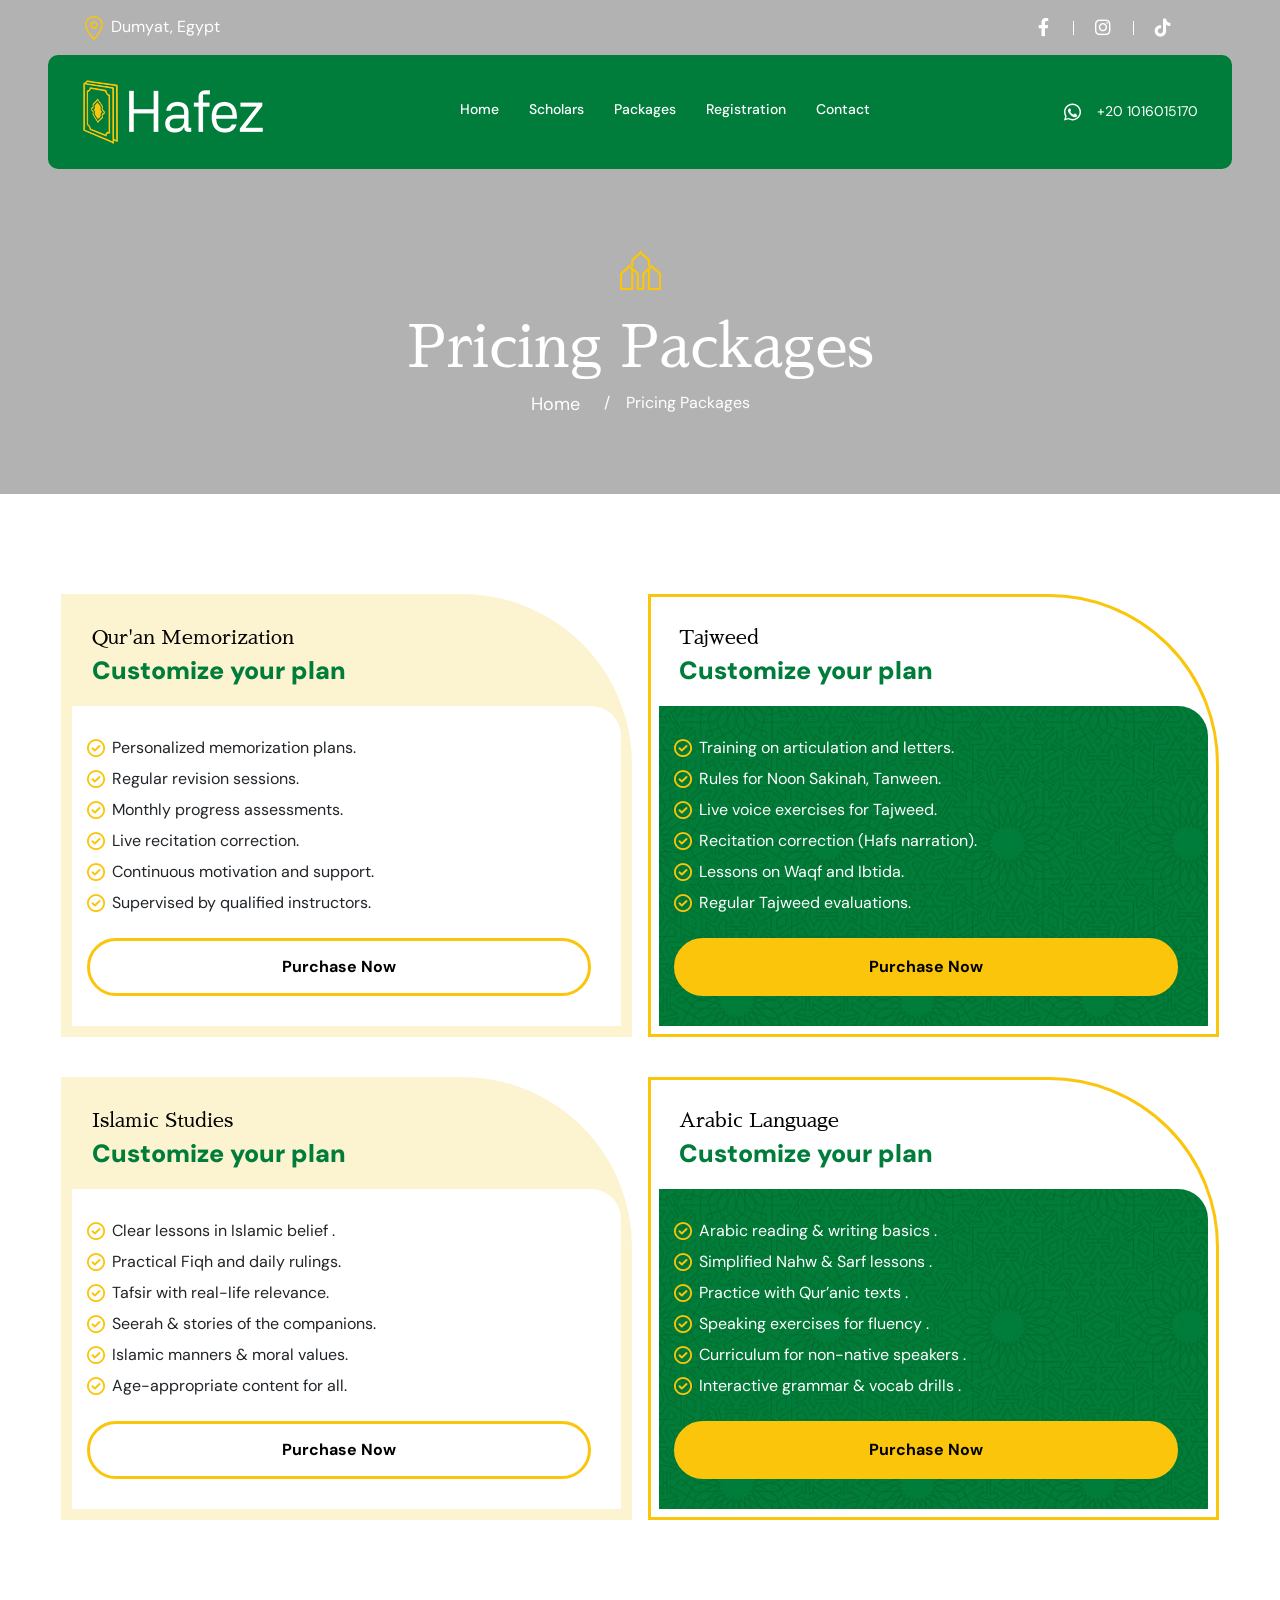
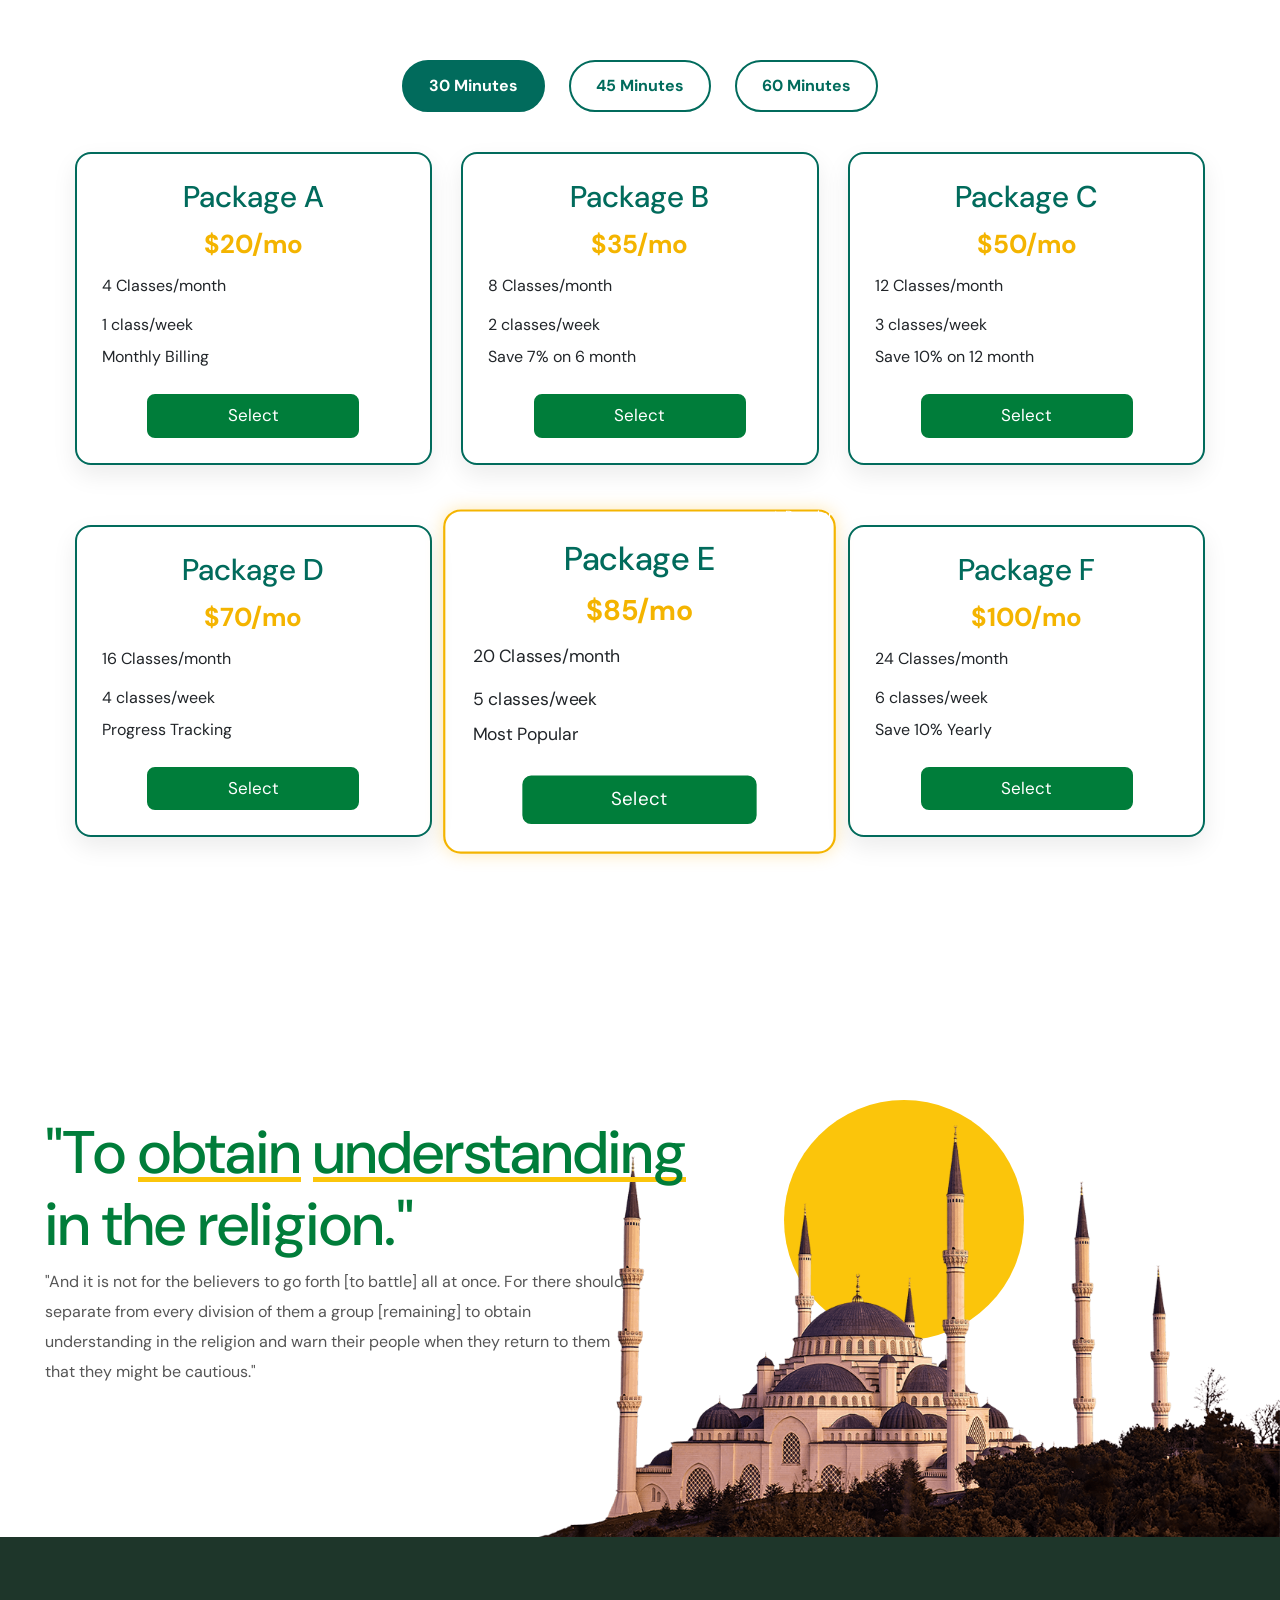
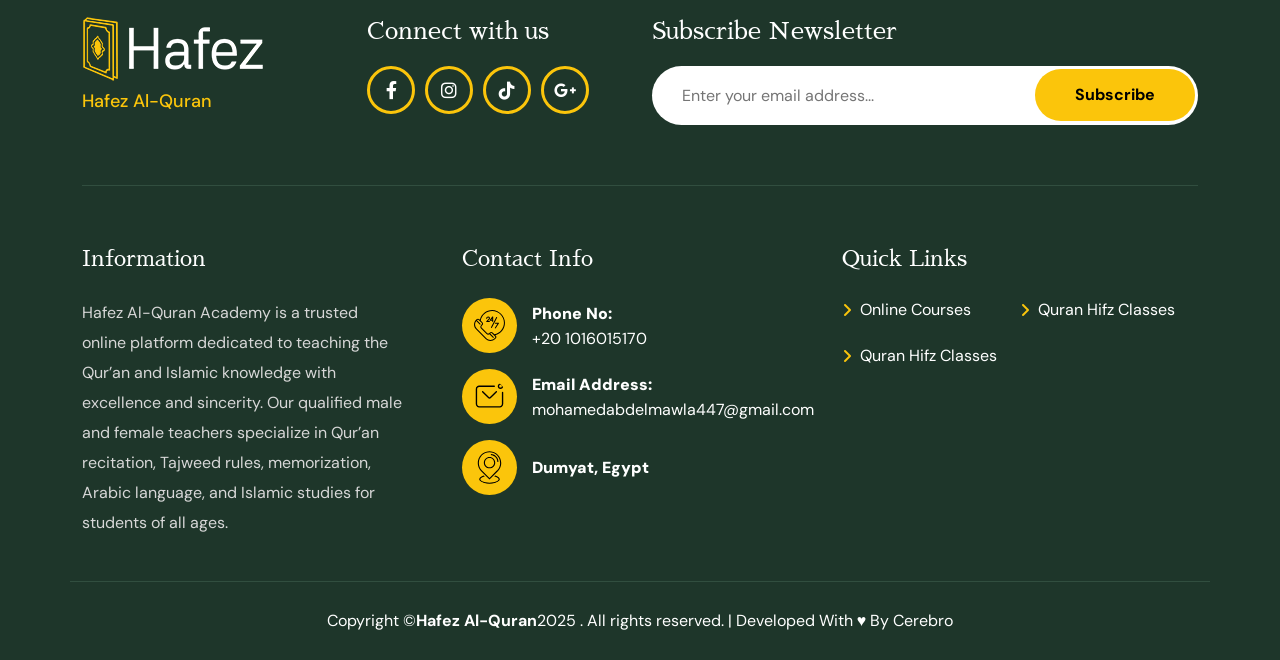
<file: pricing-packages.html>
<!DOCTYPE html>
<html lang="zxx">

<head>
  <meta charset="utf-8" />
  <meta name="viewport" content="width=device-width, initial-scale=1.0" />
  <title>Hafez - Pricing Packages</title>
  <link rel="icon" href="img/favicon.png" />
  <!-- CSS only -->
  <link rel="stylesheet" type="text/css" href="css/bootstrap.min.css" />
  <!-- fancybox -->
  <link rel="stylesheet" href="css/jquery.fancybox.min.css" />
  <link rel="stylesheet" href="css/nice-select.css" />
  <!-- Font Awesome 6 -->
  <link rel="stylesheet" href="css/fontawesome.min.css" />
  <!-- style -->
  <link rel="stylesheet" href="css/style.css" />
  <!-- responsive -->
  <link rel="stylesheet" href="css/responsive.css" />
  <script src="js/jquery-3.6.0.min.js"></script>
  <script src="js/preloader.js"></script>
</head>

<body>
  <!-- preloader -->
  <!-- <div class="preloader">
    <div class="loader">
      <div class="dot"></div>
      <div class="dot"></div>
      <div class="dot"></div>
      <div class="dot"></div>
    </div>
  </div> -->
  <!-- preloader end -->
  <!-- header -->
  <header>
    <div class="container">
      <div class="top-bar">
  
  
        <div class="row align-items-center">
  
          <div class="col-xl-6">
            <div class="d-flex align-items-center justify-content-start login">
              <div class="location">
                <i>
                  <svg width="24px" height="24px" viewBox="-4 0 32 32" version="1.1" xmlns="http://www.w3.org/2000/svg"
                    xmlns:xlink="http://www.w3.org/1999/xlink">
                    <g stroke="none" stroke-width="1" fill="none" fill-rule="evenodd">
                      <g transform="translate(-104.000000, -411.000000)" fill="#fbc50b">
                        <path
                          d="M116,426 C114.343,426 113,424.657 113,423 C113,421.343 114.343,420 116,420 C117.657,420 119,421.343 119,423 C119,424.657 117.657,426 116,426 L116,426 Z M116,418 C113.239,418 111,420.238 111,423 C111,425.762 113.239,428 116,428 C118.761,428 121,425.762 121,423 C121,420.238 118.761,418 116,418 L116,418 Z M116,440 C114.337,440.009 106,427.181 106,423 C106,417.478 110.477,413 116,413 C121.523,413 126,417.478 126,423 C126,427.125 117.637,440.009 116,440 L116,440 Z M116,411 C109.373,411 104,416.373 104,423 C104,428.018 114.005,443.011 116,443 C117.964,443.011 128,427.95 128,423 C128,416.373 122.627,411 116,411 L116,411 Z">
                        </path>
                      </g>
                    </g>
                  </svg> </i><span>Dumyat, Egypt</span>
              </div>
            </div>
          </div>
  
  
          <div class="col-xl-6">
            <div class="d-flex  justify-content-end">
              <ul class="social-media">
                <li>
                  <a href="https://www.facebook.com/share/1EqJup7CQc/?mibextid=wwXIfr"><i
                      class="fab fa-facebook-f icon"></i></a>
                </li>
                <li>
                  <a href="https://www.instagram.com/hafezalquran7?igsh=MWo2bjRhZ3BvcGZ4eg%3D%3D&utm_source=qr "><i
                      class="fab fa-instagram icon"></i></a>
                </li>
                <li>
                  <a href="http://www.tiktok.com/@hafezalquranacademy"><i class="fa-brands fa-tiktok"></i></a>
                </li>
              </ul>
            </div>
          </div>
  
  
        </div>
  
  
  
      </div>
      <div class="bottom-bar">
        <div class="two-bar">
          <div class="d-flex align-items-center justify-content-between">
            <div class="logo">
              <a href="index.html">
                <img alt="logo" src="img/logo.png" />
              </a>
            </div>
            <div class="bar-menu">
              <i class="fa-solid fa-bars"></i>
            </div>
          </div>
          <nav class="navbar">
            <ul class="navbar-links">
              <li class="navbar-dropdown">
                <a href="index.html">Home</a>
              </li>
              <li class="navbar-dropdown">
                <a href="our-scholar.html">Scholars</a>
              </li>
              <li class="navbar-dropdown">
                <a href="pricing-packages.html">Packages</a>
              </li>
              <li class="navbar-dropdown">
                <a href="registration.html">Registration</a>
              </li>
              <li class="navbar-dropdown">
                <a href="contact.html">Contact</a>
              </li>
            </ul>
          </nav>
          <div class="header-search">
            <a href="https://wa.me/+201016015170">
              <svg xmlns="http://www.w3.org/2000/svg" viewBox="0 0 256 256" width="48" height="48" fill="#25D366">
                <path
                  d="M128 0C57.3 0 0 57.3 0 128c0 22.6 5.9 44.5 17.1 63.8L0 256l65.1-17.1C84.5 250.1 106.4 256 128 256c70.7 0 128-57.3 128-128S198.7 0 128 0zm0 234c-19.7 0-38.8-5.3-55.6-15.2l-3.9-2.3-38.7 10.2 10.3-37.7-2.6-4.1C27.7 165.8 22 147.1 22 128 22 69.6 69.6 22 128 22s106 47.6 106 106-47.6 106-106 106zm58.2-72.5c-3.2-1.6-18.8-9.3-21.7-10.4-2.9-1.1-5-1.6-7.1 1.6-2.1 3.2-8.2 10.4-10.1 12.5-1.9 2.1-3.7 2.4-6.9.8-18.8-9.4-31.1-16.8-43.6-37.9-3.3-5.6 3.3-5.3 9.4-17.6 1-2 0.5-3.7-0.2-5.3-0.8-1.6-7.5-18-10.3-24.6-2.7-6.6-5.5-5.7-7.6-5.8-2-.1-4.4-.1-6.8-.1-2.3 0-6 0.9-9.1 4.3-3.2 3.5-12 11.6-12 28.5 0 16.9 12.3 33.2 14 35.5 1.6 2.3 24.3 39.6 59 55.6 8.2 3.5 14.6 5.6 19.6 7.1 8.2 2.6 15.7 2.2 21.6 1.3 6.6-1 19.5-7.2 22.3-14.2 2.7-7 2.7-13 1.9-14.2-.8-1.2-2.9-1.9-6.1-3.5z" />
              </svg>
              +20 1016015170</a>
          </div>
        </div>
      </div>
      <div class="mobile-nav hmburger-menu" id="mobile-nav" style="display: block">
        <div class="res-log">
          <a href="index.html">
            <img src="img/logo.png" alt="Responsive Logo" class="white-logo" />
          </a>
        </div>
        <ul>
          <li><a href="index.html">Home</a></li>
          <li class="navbar-dropdown">
            <a href="our-scholar.html">Scholars</a>
          </li>
          <li class="navbar-dropdown">
            <a href="pricing-packages.html">Packages</a>
          </li>
          <li class="navbar-dropdown">
            <a href="registration.html">Registration</a>
          </li>
          <li><a href="contact.html">Contact</a></li>
        </ul>
        <a href="JavaScript:void(0)" id="res-cross"></a>
      </div>
  </header>
  <!-- header end -->
  <section class="bannr-section" style="background-image: url(https://via.placeholder.com/1920x540)">
    <div class="container">
      <div class="bannr-text">
        <img src="img/heading-img.png" alt="icon" />
        <h2>Pricing Packages</h2>
        <ol class="breadcrumb">
          <li class="breadcrumb-item">
            <a href="index.html">Home</a>
          </li>
          <li class="breadcrumb-item active" aria-current="page">
            Pricing Packages
          </li>
        </ol>
      </div>
    </div>
  </section>
  <section class="gap no-bottom">
    <div class="wide_container">
      <div class=" courses_pricing">

        <div class="travel-package">
          <div class="package-reat">
            <div>
              <h4>Qur'an Memorization</h4>
              <h5>Customize your plan</h5>
            </div>

          </div>
          <div class="travel-package-list">
            <ul>
              <li>
                <i class="fa-regular fa-circle-check"></i>Personalized memorization plans.

              </li>
              <li>
                <i class="fa-regular fa-circle-check"></i>Regular revision sessions.

              </li>
              <li>
                <i class="fa-regular fa-circle-check"></i>Monthly progress assessments.

              </li>
              <li>
                <i class="fa-regular fa-circle-check"></i>Live recitation correction.

              </li>
              <li>
                <i class="fa-regular fa-circle-check"></i>Continuous motivation and support.

              </li>
              <li>
                <i class="fa-regular fa-circle-check"></i>Supervised by qualified instructors.

              </li>

            </ul>
            <a href="registration.html" class="btn">Purchase Now</a>
          </div>
        </div>

        <div class="travel-package two">
          <div class="package-reat">
            <div>
              <h4>Tajweed </h4>
              <h5>Customize your plan</h5>
            </div>

          </div>
          <div class="travel-package-list" style="background-image: url(img/color-bg.jpg)">
            <ul>
              <li>
                <i class="fa-regular fa-circle-check"></i>Training on articulation and letters.
              </li>

              <li>
                <i class="fa-regular fa-circle-check"></i>Rules for Noon Sakinah, Tanween.
              </li>

              <li>
                <i class="fa-regular fa-circle-check"></i>Live voice exercises for Tajweed.

              </li>

              <li>
                <i class="fa-regular fa-circle-check"></i>Recitation correction (Hafs narration).
              </li>

              <li>
                <i class="fa-regular fa-circle-check"></i>Lessons on Waqf and Ibtida.
              </li>

              <li>
                <i class="fa-regular fa-circle-check"></i>Regular Tajweed evaluations.
              </li>

            </ul>
            <a href="registration.html" class="btn">Purchase Now</a>
          </div>
        </div>

        <div class="travel-package">
          <div class="package-reat">
            <div>
              <h4>Islamic Studies </h4>
              <h5>Customize your plan</h5>
            </div>

          </div>
          <div class="travel-package-list">
            <ul>
              <li>
                <i class="fa-regular fa-circle-check"></i>Clear lessons in Islamic belief .
              </li>
              <li>
                <i class="fa-regular fa-circle-check"></i>Practical Fiqh and daily rulings.
              </li>
              <li>
                <i class="fa-regular fa-circle-check"></i>Tafsir with real-life relevance.
              </li>
              <li>
                <i class="fa-regular fa-circle-check"></i>Seerah & stories of the companions.
              </li>
              <li>
                <i class="fa-regular fa-circle-check"></i>Islamic manners & moral values.
              </li>
              <li>
                <i class="fa-regular fa-circle-check"></i>Age-appropriate content for all.
              </li>
            </ul>
            <a href="registration.html" class="btn">Purchase Now</a>
          </div>
        </div>

        <div class="travel-package two">
          <div class="package-reat">
            <div>
              <h4>Arabic Language</h4>
              <h5>Customize your plan</h5>
            </div>

          </div>
          <div class="travel-package-list" style="background-image: url(img/color-bg.jpg)">
            <ul>
              <li>
                <i class="fa-regular fa-circle-check"></i>Arabic reading & writing basics
                .
              </li>

              <li>
                <i class="fa-regular fa-circle-check"></i>Simplified Nahw & Sarf lessons
                .
              </li>

              <li>
                <i class="fa-regular fa-circle-check"></i>Practice with Qur’anic texts
                .
              </li>

              <li>
                <i class="fa-regular fa-circle-check"></i>Speaking exercises for fluency
                .
              </li>

              <li>
                <i class="fa-regular fa-circle-check"></i>Curriculum for non-native speakers
                .
              </li>

              <li>
                <i class="fa-regular fa-circle-check"></i>Interactive grammar & vocab drills
                .
              </li>


            </ul>
            <a href="registration.html" class="btn">Purchase Now</a>
          </div>
        </div>


      </div>
    </div>
  </section>

  <section class="gap  wide_container">
    <div class="plan-switcher">
      <button class="tab-btn active" data-duration="30">30 Minutes</button>
      <button class="tab-btn" data-duration="45">45 Minutes</button>
      <button class="tab-btn" data-duration="60">60 Minutes</button>
    </div>

    <div class="plans" id="plans-container"></div>

  </section>


  <section class="masjid" style="background-image: url(img/masjid.png)">
    <div class="wide_container">
      <div class="row">
        <div class="masjid-text">
          <h3>"To <span>obtain</span> <span>understanding</span> in the religion."</span></h3>
          <p>
            "And it is not for the believers to go forth [to battle] all at once. For there should separate from every
            division of
            them a group [remaining] to obtain understanding in the religion and warn their people when they return to
            them that
            they might be cautious."
          </p>

        </div>
      </div>
    </div>
  </section>
  <footer style="background-image: url(https://via.placeholder.com/1920x760)">
    <div class="container">
      <div class="footer-top">
        <div class="row">
          <div class="col-lg-3 col-md-6">
            <div class="footer-logo">
              <img src="img/logo.png" alt="logo" />
              <h3>Hafez Al-Quran</h3>
            </div>
          </div>
          <div class="col-lg-3 col-md-6">
            <div class="connect-with">
              <h4>Connect with us</h4>
              <ul class="social-media">
                <li>
                  <a href="https://www.facebook.com/share/1EqJup7CQc/?mibextid=wwXIfr"><i
                      class="fab fa-facebook-f icon"></i></a>
                </li>
                <li>
                  <a href="https://www.instagram.com/hafezalquran7?igsh=MWo2bjRhZ3BvcGZ4eg%3D%3D&utm_source=qr "><i
                      class="fab fa-instagram icon"></i></a>
                </li>
                <li>
                  <a href="http://www.tiktok.com/@hafezalquranacademy"><i class="fa-brands fa-tiktok"></i></a>
                </li>
                <li>
                  <a href="mailto:mohamedabdelmawla447@gmail.com?subject=Hello&body=I wanted to reach out to you.">
                    <i class="fab fa-google-plus-g icon"></i>
                  </a>
                </li>
  
  
              </ul>
            </div>
          </div>
          <div class="col-lg-6">
            <div class="connect-with">
              <h4>Subscribe Newsletter</h4>
              <form class="subscribe">
                <input type="text" name="email" placeholder="Enter your email address..." />
                <button class="btn">Subscribe</button>
              </form>
            </div>
          </div>
        </div>
      </div>
      <div class="row Information pb-0">
        <div class="col-lg-4 col-md-6">
          <div class="widget-title">
            <h3>Information</h3>
            <p>
              Hafez Al-Quran Academy is a trusted online platform dedicated to teaching the Qur’an and Islamic knowledge
              with
              excellence and sincerity. Our qualified male and female teachers specialize in Qur’an recitation, Tajweed
              rules,
              memorization, Arabic language, and Islamic studies for students of all ages.
            </p>
          </div>
        </div>
        <div class="col-lg-4 col-md-6">
          <div class="Information widget-title">
            <h3>Contact info</h3>
            <div class="contact-info">
              <i>
                <svg viewBox="0 0 64 64" xmlns="http://www.w3.org/2000/svg" data-name="Layer 1">
                  <path
                    d="m31.965 23.341h-2.992l2.965-2.991c1.005-1.014 1.302-2.534.757-3.873-.526-1.293-1.705-2.11-3.14-2.133-2.196 0-3.982 1.786-3.982 3.981 0 .552.448 1 1 1s1-.448 1-1c0-1.092.889-1.981 2.014-1.981.812.013 1.147.625 1.254.887.193.474.209 1.172-.325 1.71l-4.655 4.695c-.284.287-.368.716-.213 1.089s.519.615.923.615h5.392c.552 0 1-.448 1-1s-.448-1-1-1z" />
                  <path
                    d="m37.2 24.34c0 .552.448 1 1 1s1-.448 1-1v-8.999c0-.429-.274-.811-.681-.948s-.856 0-1.115.342l-4.887 6.428c-.23.303-.269.709-.1 1.05s.516.556.896.556h3.887zm-1.871-3.571 1.871-2.46v2.46z" />
                  <path
                    d="m49.348 26.73h-6.066c-.552 0-1 .448-1 1s.448 1 1 1h4.186l-5.015 7.441c-.309.458-.188 1.08.27 1.388.171.116.366.171.558.171.321 0 .637-.155.83-.441l6.066-9c.207-.307.228-.702.054-1.029-.173-.326-.513-.53-.883-.53z" />
                  <path
                    d="m46.349 15.547c-.488-.257-1.093-.068-1.35.42l-10.128 19.279c-.257.489-.069 1.093.42 1.35.148.078.307.115.464.115.36 0 .708-.194.886-.535l10.128-19.279c.257-.489.069-1.093-.42-1.35z" />
                  <path
                    d="m37.3 2c-11.493 0-21.285 7.795-23.974 18.782l-1.047-1.047c-1.398-1.399-3.838-1.399-5.238 0l-1.206 1.206c-.083.083-.153.173-.233.258-.023.019-.052.027-.074.049-.036.036-.052.083-.082.124-4.698 5.131-4.578 13.119.389 18.086l18.708 18.708c2.552 2.553 5.905 3.829 9.258 3.829s6.706-1.276 9.258-3.829l1.206-1.206c.7-.7 1.085-1.63 1.085-2.619s-.385-1.919-1.085-2.619l-1.047-1.047c10.987-2.689 18.782-12.48 18.782-23.974 0-13.62-11.081-24.7-24.7-24.7zm5.551 53.545-1.206 1.206c-4.326 4.326-11.363 4.325-15.688 0l-18.708-18.708c-3.981-3.981-4.288-10.254-.941-14.601l6.589 6.589c.195.195.451.293.707.293s.512-.098.707-.293c.391-.391.391-1.023 0-1.414l-6.662-6.662.806-.806c.322-.322.75-.499 1.205-.499s.883.177 1.205.499l6.232 6.231c.664.665.664 1.746 0 2.41l-1.51 1.51c-1.774 1.774-1.774 4.66 0 6.434l10.671 10.671c1.529 1.53 3.883 1.733 5.64.625l6.732 6.732c.195.195.451.293.707.293s.512-.098.707-.293c.391-.391.391-1.023 0-1.414l-6.648-6.648.806-.806c.664-.664 1.746-.664 2.41 0l6.239 6.24c.322.322.499.75.499 1.205s-.177.883-.499 1.205zm-1.317-6.555-3.508-3.508c-1.443-1.444-3.793-1.443-5.238 0l-1.51 1.51c-.995.995-2.612.994-3.606 0l-10.671-10.671c-.994-.994-.994-2.612 0-3.606l1.51-1.51c1.444-1.444 1.444-3.794 0-5.238l-3.501-3.5c2.026-10.726 11.311-18.466 22.29-18.466 12.517 0 22.7 10.183 22.7 22.7 0 10.978-7.74 20.264-18.466 22.29z" />
                </svg>
              </i>
              <div>
                <h5>Phone no:</h5>
                <a href="https://wa.me/+201016015170"> +20 1016015170</a>
              </div>
            </div>
            <div class="contact-info">
              <i>
                <svg fill="none" height="48" viewBox="0 0 48 48" width="48" xmlns="http://www.w3.org/2000/svg">
                  <g clip-rule="evenodd" fill="rgb(0,0,0)" fill-rule="evenodd">
                    <path
                      d="m9 10c-1.65685 0-3 1.3431-3 3v22c0 1.6569 1.34315 3 3 3h30c1.6569 0 3-1.3431 3-3v-17c0-.5523.4477-1 1-1s1 .4477 1 1v17c0 2.7614-2.2386 5-5 5h-30c-2.76142 0-5-2.2386-5-5v-22c0-2.7614 2.23858-5 5-5h22c.5523 0 1 .44772 1 1s-.4477 1-1 1z" />
                    <path
                      d="m13.2929 16.2929c.3905-.3905 1.0237-.3905 1.4142 0l8.5858 8.5858c.3905.3905 1.0237.3905 1.4142 0l8.5858-8.5858c.3905-.3905 1.0237-.3905 1.4142 0s.3905 1.0237 0 1.4142l-8.5858 8.5858c-1.1716 1.1716-3.071 1.1716-4.2426 0l-8.5858-8.5858c-.3905-.3905-.3905-1.0237 0-1.4142z" />
                    <path
                      d="m40 11c1.1046 0 2-.8954 2-2 0-1.10457-.8954-2-2-2s-2 .89543-2 2c0 1.1046.8954 2 2 2zm0 2c2.2091 0 4-1.7909 4-4 0-2.20914-1.7909-4-4-4s-4 1.79086-4 4c0 2.2091 1.7909 4 4 4z" />
                  </g>
                </svg>
              </i>
              <div>
                <h5>Email Address:</h5>
                <a href="mailto:mohamedabdelmawla447@gmail.com">mohamedabdelmawla447@gmail.com</a>
              </div>
            </div>
            <div class="contact-info">
              <i>
                <svg id="LOCATION" height="512" viewBox="0 0 1800 1800" width="512" xmlns="http://www.w3.org/2000/svg">
                  <g>
                    <g>
                      <path
                        d="m899.993 1556.267 441.512-441.511c8.202-7.819 26.127-26.384 26.893-27.184l.36-.383c110.946-118.997 172.046-274.141 172.046-436.851 0-353.342-287.463-640.805-640.803-640.805-353.342 0-640.805 287.463-640.805 640.805 0 162.714 61.1 317.857 172.038 436.851zm.008-1485.108c319.355 0 579.179 259.818 579.179 579.18 0 146.968-55.159 287.114-155.315 394.639-5.202 5.387-19.292 19.873-25.095 25.383l-398.764 398.739-424.049-424.315c-100.055-107.499-155.137-247.556-155.137-394.446 0-319.362 259.814-579.18 579.181-579.18z"
                        fill="rgb(0,0,0)" />
                    </g>
                    <g>
                      <path
                        d="m998.745 225.279c110.577 0 325.781 120.91 325.781 342.553 0 17.018 13.789 30.812 30.812 30.812 17.014 0 30.812-13.794 30.812-30.812 0-115.37-50.989-222.331-143.563-301.184-73.464-62.566-169.175-102.994-243.842-102.994-17.014 0-30.812 13.794-30.812 30.813s13.798 30.812 30.812 30.812z"
                        fill="rgb(0,0,0)" />
                    </g>
                    <g>
                      <path
                        d="m1286.716 1361.056c-24.003-9.809-49.854-18.548-77.134-26.264l-50.474 50.478c148.765 35.502 240.488 98.79 240.488 157.599 0 87.962-205.171 185.974-499.596 185.974-294.417 0-499.597-98.012-499.597-185.974 0-58.805 91.723-122.097 240.488-157.599l-50.478-50.478c-27.271 7.716-53.126 16.455-77.121 26.264-112.537 45.995-174.513 110.563-174.513 181.813s61.977 135.817 174.513 181.813c103.793 42.422 241.128 65.785 386.708 65.785 145.582 0 282.921-23.363 386.715-65.785 112.536-45.995 174.504-110.563 174.504-181.813s-61.967-135.818-174.503-181.813z"
                        fill="rgb(0,0,0)" />
                    </g>
                    <g>
                      <path
                        d="m901.771 945.221c-171.172 0-310.434-139.256-310.434-310.425s139.262-310.426 310.434-310.426 310.434 139.256 310.434 310.425-139.262 310.426-310.434 310.426zm0-559.226c-137.193 0-248.809 111.612-248.809 248.801s111.616 248.801 248.809 248.801c137.192 0 248.809-111.612 248.809-248.801s-111.616-248.801-248.809-248.801z"
                        fill="rgb(0,0,0)" />
                    </g>
                  </g>
                </svg>
              </i>
              <h5>Dumyat, Egypt</h5>
            </div>
          </div>
        </div>
        <div class="col-lg-4 col-md-6">
          <div class="widget-title">
            <h3>Quick Links</h3>
            <ul>
              <li>
                <i class="fa-solid fa-angle-right"></i><a href="pricing-packages.html">Online Courses</a>
              </li>
  
  
              <li>
                <i class="fa-solid fa-angle-right"></i><a href="pricing-packages.html">Quran Hifz Classes</a>
              </li>
  
  
              <li>
                <i class="fa-solid fa-angle-right"></i><a href="pricing-packages.html">Quran Hifz Classes</a>
              </li>
  
            </ul>
          </div>
        </div>
      </div>
      <div class="wpo-lower-footer d-flex justify-content-center align-items-center">
        <p>
          Copyright ©<a href="#"><b>Hafez Al-Quran</b></a>2025 . All rights reserved. | Developed With ♥️ By <a
            target="_blank" href="https://osama-megahed7.pages.dev/">Cerebro</a>
        </p>
        <!-- <div class="d-flex align-items-center">
            <a href="#"> Terms and Conditions</a>
            <div class="border"></div>
            <a href="#">Privacy Policy</a>
          </div> -->
      </div>
    </div>
  </footer>
  <!-- search-popup -->
  <div class="search-popup">
    <button class="close-search"><i class="fa-solid fa-xmark"></i></button>
    <form method="post" action="#">
      <div class="form-group">
        <input type="search" name="search-field" value="" placeholder="Search Here" required="" />
        <button type="submit"><i class="fa fa-search"></i></button>
      </div>
    </form>
  </div>
  <!-- search-popup end -->
  <!-- progress -->
  <div id="progress">
    <span id="progress-value"><i class="fa-solid fa-up-long"></i></span>
  </div>
  <!-- Bootstrap Js -->
  <script src="js/bootstrap.min.js"></script>
  <script src="js/jquery.nice-select.min.js"></script>
  <!-- fancybox -->
  <script src="js/jquery.fancybox.min.js"></script>

  <script src="js/custom.js"></script>
  <script src="js/Packages.js"></script>

</body>

</html>
</file>
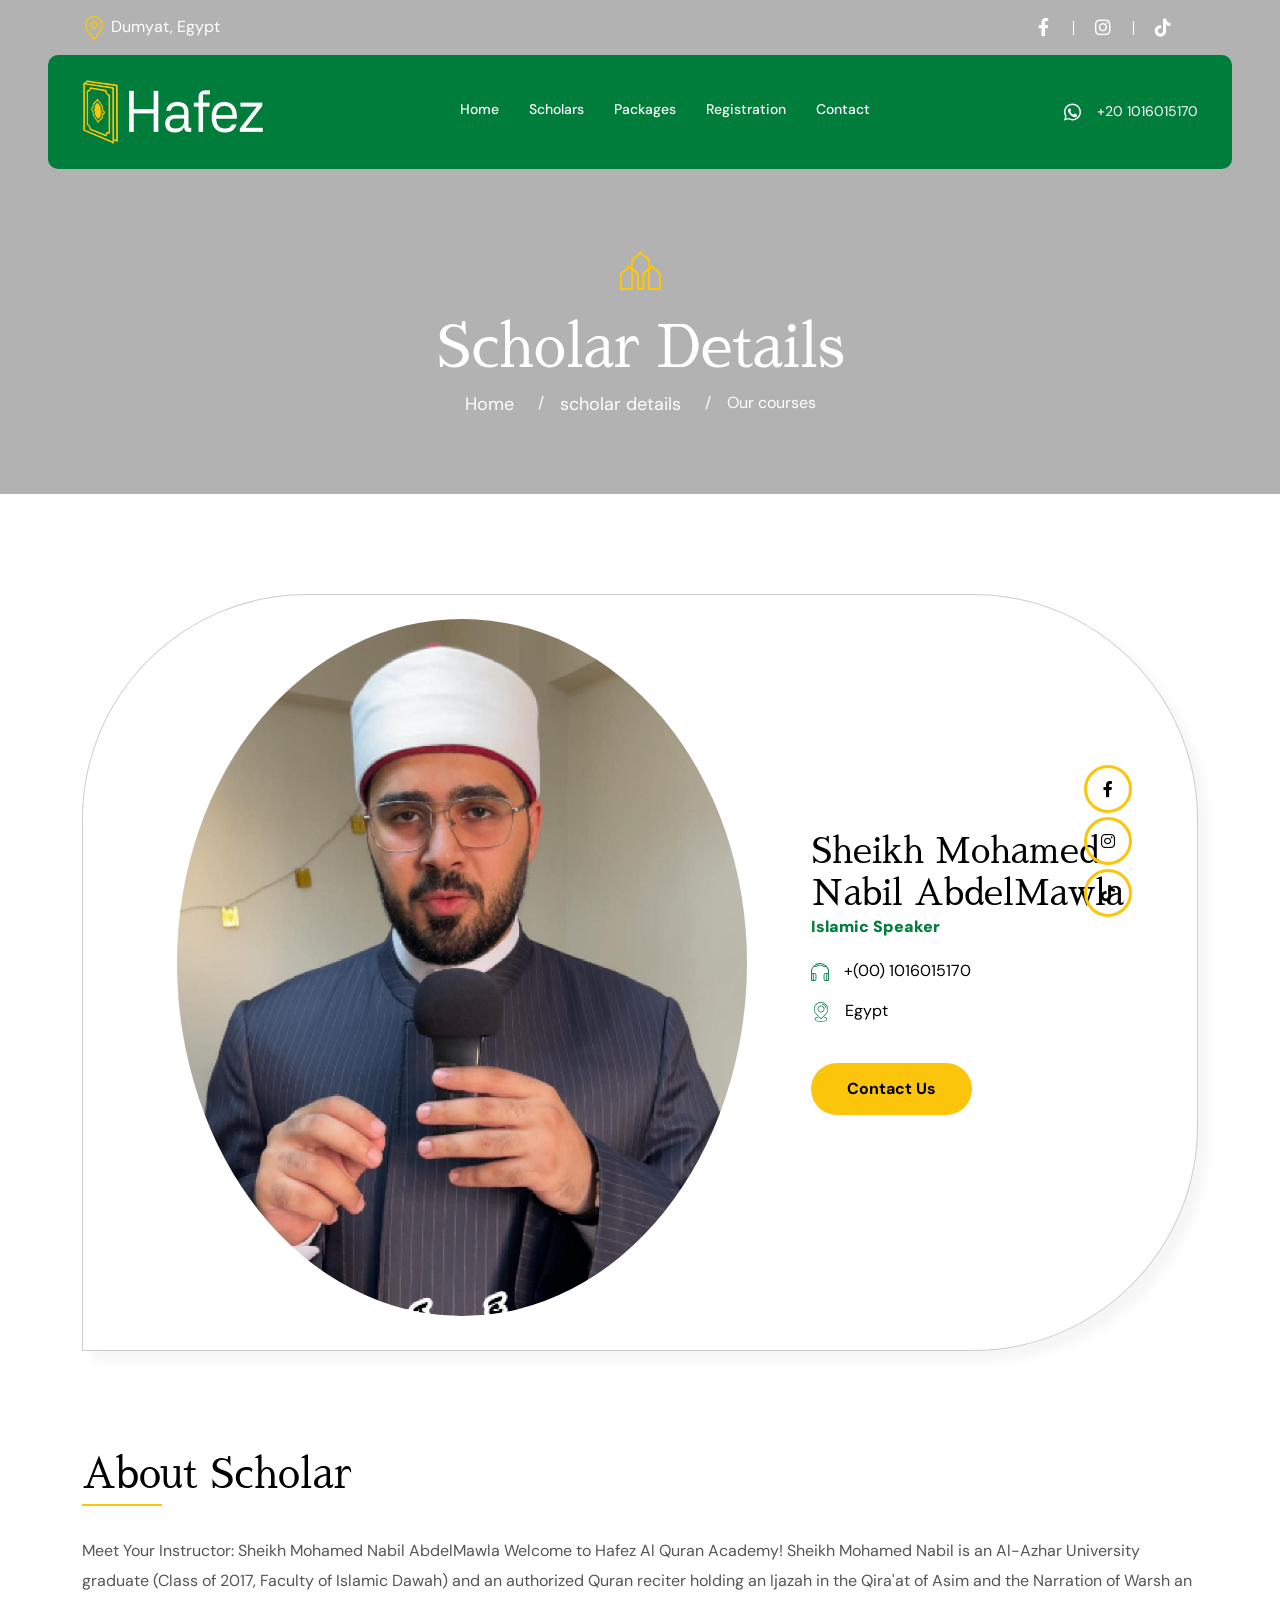
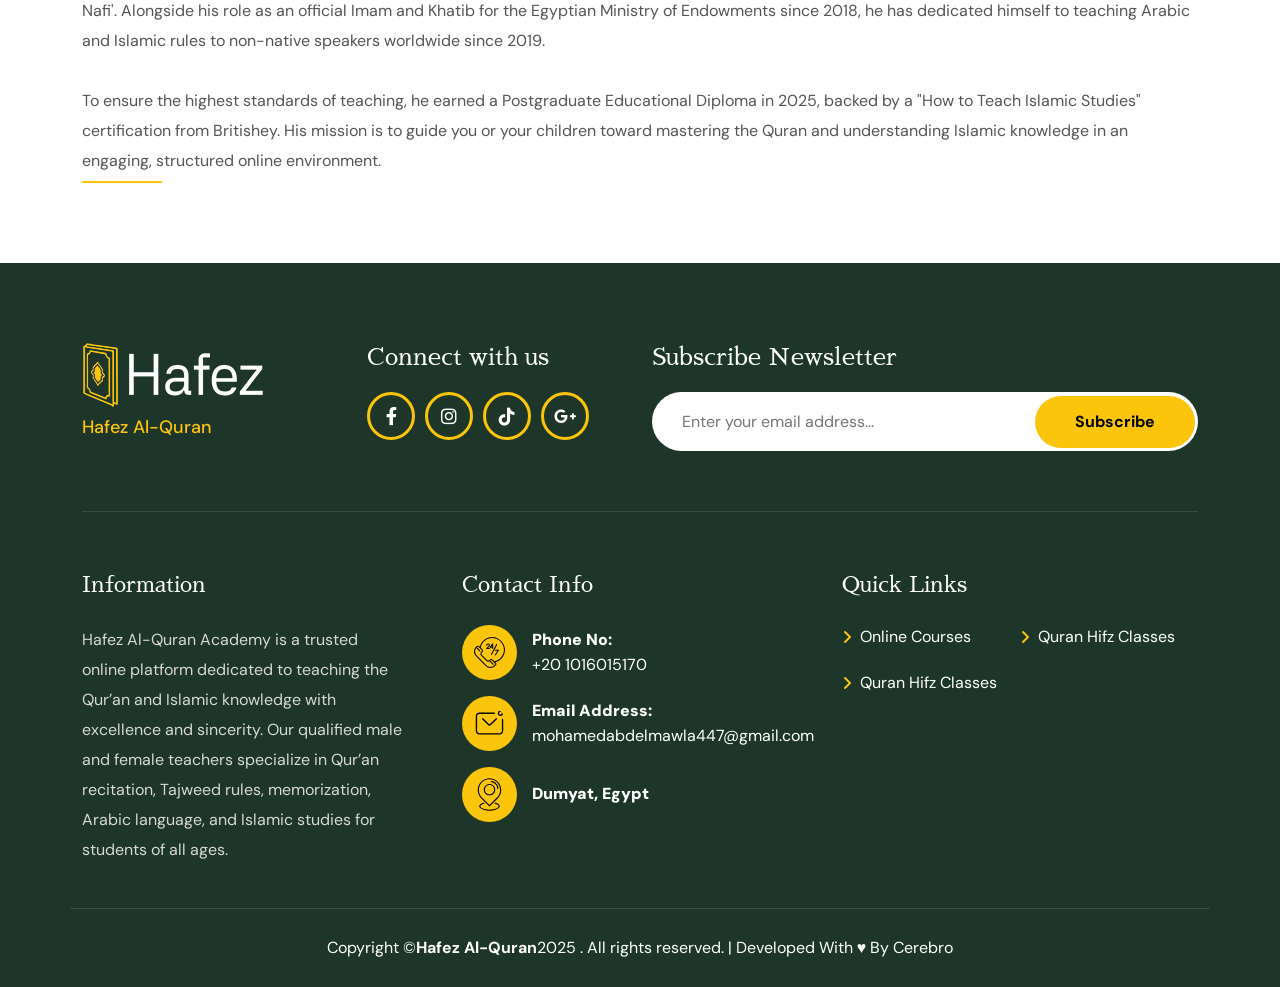
<file: scholar-details.html>
<!DOCTYPE html>
<html lang="zxx">

<head>
  <meta charset="utf-8" />
  <meta name="viewport" content="width=device-width, initial-scale=1.0" />
  <title>Ibadah - Scholar Details</title>
  <link rel="icon" href="img/favicon.png" />
  <!-- CSS only -->
  <link rel="stylesheet" type="text/css" href="css/bootstrap.min.css" />
  <!-- fancybox -->
  <link rel="stylesheet" href="css/jquery.fancybox.min.css" />
  <link rel="stylesheet" href="css/nice-select.css" />
  <!-- Font Awesome 6 -->
  <link rel="stylesheet" href="css/fontawesome.min.css" />
  <!-- style -->
  <link rel="stylesheet" href="css/style.css" />
  <!-- responsive -->
  <link rel="stylesheet" href="css/responsive.css" />
  <script src="js/jquery-3.6.0.min.js"></script>
  <script src="js/preloader.js"></script>
</head>

<body>
  <!-- preloader -->
  <!-- <div class="preloader">
    <div class="loader">
      <div class="dot"></div>
      <div class="dot"></div>
      <div class="dot"></div>
      <div class="dot"></div>
    </div>
  </div> -->
  <!-- preloader end -->
  <!-- header -->
  <header>
    <div class="container">
      <div class="top-bar">
  
  
        <div class="row align-items-center">
  
          <div class="col-xl-6">
            <div class="d-flex align-items-center justify-content-start login">
              <div class="location">
                <i>
                  <svg width="24px" height="24px" viewBox="-4 0 32 32" version="1.1" xmlns="http://www.w3.org/2000/svg"
                    xmlns:xlink="http://www.w3.org/1999/xlink">
                    <g stroke="none" stroke-width="1" fill="none" fill-rule="evenodd">
                      <g transform="translate(-104.000000, -411.000000)" fill="#fbc50b">
                        <path
                          d="M116,426 C114.343,426 113,424.657 113,423 C113,421.343 114.343,420 116,420 C117.657,420 119,421.343 119,423 C119,424.657 117.657,426 116,426 L116,426 Z M116,418 C113.239,418 111,420.238 111,423 C111,425.762 113.239,428 116,428 C118.761,428 121,425.762 121,423 C121,420.238 118.761,418 116,418 L116,418 Z M116,440 C114.337,440.009 106,427.181 106,423 C106,417.478 110.477,413 116,413 C121.523,413 126,417.478 126,423 C126,427.125 117.637,440.009 116,440 L116,440 Z M116,411 C109.373,411 104,416.373 104,423 C104,428.018 114.005,443.011 116,443 C117.964,443.011 128,427.95 128,423 C128,416.373 122.627,411 116,411 L116,411 Z">
                        </path>
                      </g>
                    </g>
                  </svg> </i><span>Dumyat, Egypt</span>
              </div>
            </div>
          </div>
  
  
          <div class="col-xl-6">
            <div class="d-flex  justify-content-end">
              <ul class="social-media">
                <li>
                  <a href="https://www.facebook.com/share/1EqJup7CQc/?mibextid=wwXIfr"><i
                      class="fab fa-facebook-f icon"></i></a>
                </li>
                <li>
                  <a href="https://www.instagram.com/hafezalquran7?igsh=MWo2bjRhZ3BvcGZ4eg%3D%3D&utm_source=qr "><i
                      class="fab fa-instagram icon"></i></a>
                </li>
                <li>
                  <a href="http://www.tiktok.com/@hafezalquranacademy"><i class="fa-brands fa-tiktok"></i></a>
                </li>
              </ul>
            </div>
          </div>
  
  
        </div>
  
  
  
      </div>
      <div class="bottom-bar">
        <div class="two-bar">
          <div class="d-flex align-items-center justify-content-between">
            <div class="logo">
              <a href="index.html">
                <img alt="logo" src="img/logo.png" />
              </a>
            </div>
            <div class="bar-menu">
              <i class="fa-solid fa-bars"></i>
            </div>
          </div>
          <nav class="navbar">
            <ul class="navbar-links">
              <li class="navbar-dropdown">
                <a href="index.html">Home</a>
              </li>
              <li class="navbar-dropdown">
                <a href="our-scholar.html">Scholars</a>
              </li>
              <li class="navbar-dropdown">
                <a href="pricing-packages.html">Packages</a>
              </li>
              <li class="navbar-dropdown">
                <a href="registration.html">Registration</a>
              </li>
              <li class="navbar-dropdown">
                <a href="contact.html">Contact</a>
              </li>
            </ul>
          </nav>
          <div class="header-search">
            <a href="https://wa.me/+201016015170">
              <svg xmlns="http://www.w3.org/2000/svg" viewBox="0 0 256 256" width="48" height="48" fill="#25D366">
                <path
                  d="M128 0C57.3 0 0 57.3 0 128c0 22.6 5.9 44.5 17.1 63.8L0 256l65.1-17.1C84.5 250.1 106.4 256 128 256c70.7 0 128-57.3 128-128S198.7 0 128 0zm0 234c-19.7 0-38.8-5.3-55.6-15.2l-3.9-2.3-38.7 10.2 10.3-37.7-2.6-4.1C27.7 165.8 22 147.1 22 128 22 69.6 69.6 22 128 22s106 47.6 106 106-47.6 106-106 106zm58.2-72.5c-3.2-1.6-18.8-9.3-21.7-10.4-2.9-1.1-5-1.6-7.1 1.6-2.1 3.2-8.2 10.4-10.1 12.5-1.9 2.1-3.7 2.4-6.9.8-18.8-9.4-31.1-16.8-43.6-37.9-3.3-5.6 3.3-5.3 9.4-17.6 1-2 0.5-3.7-0.2-5.3-0.8-1.6-7.5-18-10.3-24.6-2.7-6.6-5.5-5.7-7.6-5.8-2-.1-4.4-.1-6.8-.1-2.3 0-6 0.9-9.1 4.3-3.2 3.5-12 11.6-12 28.5 0 16.9 12.3 33.2 14 35.5 1.6 2.3 24.3 39.6 59 55.6 8.2 3.5 14.6 5.6 19.6 7.1 8.2 2.6 15.7 2.2 21.6 1.3 6.6-1 19.5-7.2 22.3-14.2 2.7-7 2.7-13 1.9-14.2-.8-1.2-2.9-1.9-6.1-3.5z" />
              </svg>
              +20 1016015170</a>
          </div>
        </div>
      </div>
      <div class="mobile-nav hmburger-menu" id="mobile-nav" style="display: block">
        <div class="res-log">
          <a href="index.html">
            <img src="img/logo.png" alt="Responsive Logo" class="white-logo" />
          </a>
        </div>
        <ul>
          <li><a href="index.html">Home</a></li>
          <li class="navbar-dropdown">
            <a href="our-scholar.html">Scholars</a>
          </li>
          <li class="navbar-dropdown">
            <a href="pricing-packages.html">Packages</a>
          </li>
          <li class="navbar-dropdown">
            <a href="registration.html">Registration</a>
          </li>
          <li><a href="contact.html">Contact</a></li>
        </ul>
        <a href="JavaScript:void(0)" id="res-cross"></a>
      </div>
  </header>
  <!-- header end -->
  <section class="bannr-section" style="background-image: url(https://via.placeholder.com/1920x540)">
    <div class="container">
      <div class="bannr-text">
        <img src="img/heading-img.png" alt="icon" />
        <h2>Scholar Details</h2>
        <ol class="breadcrumb">
          <li class="breadcrumb-item">
            <a href="index.html">Home</a>
          </li>
          <li class="breadcrumb-item">
            <a href="scholar-details.html">scholar details</a>
          </li>
          <li class="breadcrumb-item active" aria-current="page">
            Our courses
          </li>
        </ol>
      </div>
    </div>
  </section>
  <section class="gap">
    <div class="container">
      <div class="scholars scholars-details">
        <div class="opening-time hoverimg imgDetails">
          <figure>
            <img src="img/Sheikh-Mohamed.jpg" alt="img" />
          </figure>
          <div class="opening-time-text">
            <h3><a href="#">Sheikh Mohamed Nabil AbdelMawla</a></h3>
            <span>Islamic Speaker</span>
            <a href="https://wa.me/201016015170"><svg xmlns="http://www.w3.org/2000/svg" viewBox="0 0 512 512">
                <path
                  d="M442.77,80.93l.27-.27-9.39-9a256,256,0,0,0-351.8-3.23h0l-.29.28-9.43,8.77.23.23A257,257,0,0,0,0,256V480a32,32,0,0,0,32,32H94.4a59.2,59.2,0,0,0,59.2-59.2v-112a59.2,59.2,0,0,0-59.2-59.2H25.6V256A231.25,231.25,0,0,1,90.48,95.78l6.95,6.95c15.42,15.41,39.38,17.79,56.95,5.66a179.16,179.16,0,0,1,206,2,44.07,44.07,0,0,0,25.82,8.34,45.65,45.65,0,0,0,32.29-13.53L424.66,99A228.56,228.56,0,0,1,486.4,256v25.6H417.6a59.2,59.2,0,0,0-59.2,59.2v112A59.2,59.2,0,0,0,417.6,512H480a32,32,0,0,0,32-32V256A254,254,0,0,0,442.77,80.93ZM76.8,307.2H94.4A33.64,33.64,0,0,1,128,340.8v112a33.64,33.64,0,0,1-33.6,33.6H76.8Zm-25.6,0V486.4H32a6.41,6.41,0,0,1-6.4-6.4V307.2ZM400.41,87.09c-6.81,6.82-17.59,7.91-25.06,2.51a204.77,204.77,0,0,0-235.51-2.3c-7.42,5.13-17.65,4-24.31-2.68l-6.26-6.26a230.51,230.51,0,0,1,297,2.89ZM435.2,486.4H417.6A33.64,33.64,0,0,1,384,452.8v-112a33.64,33.64,0,0,1,33.6-33.6h17.6Zm51.2-6.4a6.41,6.41,0,0,1-6.4,6.4H460.8V307.2h25.6V480Z" />
              </svg>+(00) 1016015170</a>
            <div class="location">
              <i>
                <svg height="512" viewBox="0 0 1800 1800" width="512" xmlns="http://www.w3.org/2000/svg">
                  <g>
                    <g>
                      <path
                        d="m899.993 1556.267 441.512-441.511c8.202-7.819 26.127-26.384 26.893-27.184l.36-.383c110.946-118.997 172.046-274.141 172.046-436.851 0-353.342-287.463-640.805-640.803-640.805-353.342 0-640.805 287.463-640.805 640.805 0 162.714 61.1 317.857 172.038 436.851zm.008-1485.108c319.355 0 579.179 259.818 579.179 579.18 0 146.968-55.159 287.114-155.315 394.639-5.202 5.387-19.292 19.873-25.095 25.383l-398.764 398.739-424.049-424.315c-100.055-107.499-155.137-247.556-155.137-394.446 0-319.362 259.814-579.18 579.181-579.18z"
                        fill="rgb(0,0,0)" />
                    </g>
                    <g>
                      <path
                        d="m998.745 225.279c110.577 0 325.781 120.91 325.781 342.553 0 17.018 13.789 30.812 30.812 30.812 17.014 0 30.812-13.794 30.812-30.812 0-115.37-50.989-222.331-143.563-301.184-73.464-62.566-169.175-102.994-243.842-102.994-17.014 0-30.812 13.794-30.812 30.813s13.798 30.812 30.812 30.812z"
                        fill="rgb(0,0,0)" />
                    </g>
                    <g>
                      <path
                        d="m1286.716 1361.056c-24.003-9.809-49.854-18.548-77.134-26.264l-50.474 50.478c148.765 35.502 240.488 98.79 240.488 157.599 0 87.962-205.171 185.974-499.596 185.974-294.417 0-499.597-98.012-499.597-185.974 0-58.805 91.723-122.097 240.488-157.599l-50.478-50.478c-27.271 7.716-53.126 16.455-77.121 26.264-112.537 45.995-174.513 110.563-174.513 181.813s61.977 135.817 174.513 181.813c103.793 42.422 241.128 65.785 386.708 65.785 145.582 0 282.921-23.363 386.715-65.785 112.536-45.995 174.504-110.563 174.504-181.813s-61.967-135.818-174.503-181.813z"
                        fill="rgb(0,0,0)" />
                    </g>
                    <g>
                      <path
                        d="m901.771 945.221c-171.172 0-310.434-139.256-310.434-310.425s139.262-310.426 310.434-310.426 310.434 139.256 310.434 310.425-139.262 310.426-310.434 310.426zm0-559.226c-137.193 0-248.809 111.612-248.809 248.801s111.616 248.801 248.809 248.801c137.192 0 248.809-111.612 248.809-248.801s-111.616-248.801-248.809-248.801z"
                        fill="rgb(0,0,0)" />
                    </g>
                  </g>
                </svg> </i><span>Egypt</span>
            </div>
            
            <a href="#" class="btn">Contact Us</a>
          </div>
        </div>
        <ul class="social-media">
                <li>
                  <a href="https://www.facebook.com/share/16Pg9MuuJW/?mibextid=wwXIfr"><i class="fab fa-facebook-f icon"></i></a>
                </li>
                <li>
                  <a href="https://www.instagram.com/mohamed_n.abdelmawla?igsh=MXYzZWIwYjB5d2E4bQ%3D%3D&utm_source=qr "><i
                      class="fab fa-instagram icon"></i></a>
                </li>
                <li>
                  <a href="https://www.tiktok.com/@mohamed_abdelmawla1?_t=ZS-8vRrGlW7H5c&_r=1"><i class="fa-brands fa-tiktok"></i></a>
                </li>
        </ul>
      </div>
    </div>
  </section>
  <div class="container mb-80">
    <div class="about-scholar">
      <h4>About Scholar</h4>
      <div class="border"></div>
      <p>
       Meet Your Instructor: Sheikh Mohamed Nabil AbdelMawla

Welcome to Hafez Al Quran Academy! Sheikh Mohamed Nabil is an Al-Azhar University graduate (Class of 2017, Faculty of Islamic Dawah) and an authorized Quran reciter holding an Ijazah in the Qira'at of Asim and the Narration of Warsh an Nafi'. Alongside his role as an official Imam and Khatib for the Egyptian Ministry of Endowments since 2018, he has dedicated himself to teaching Arabic and Islamic rules to non-native speakers worldwide since 2019. <br /><br />
      To ensure the highest standards of teaching, he earned a Postgraduate Educational Diploma in 2025, backed by a "How to Teach Islamic Studies" certification from Britishey. His mission is to guide you or your children toward mastering the Quran and understanding Islamic knowledge in an engaging, structured online environment.
      </p>
     

      <div class="border"></div>
    </div>

  </div>
  <footer style="background-image: url(https://via.placeholder.com/1920x760)">
    <div class="container">
      <div class="footer-top">
        <div class="row">
          <div class="col-lg-3 col-md-6">
            <div class="footer-logo">
              <img src="img/logo.png" alt="logo" />
              <h3>Hafez Al-Quran</h3>
            </div>
          </div>
          <div class="col-lg-3 col-md-6">
            <div class="connect-with">
              <h4>Connect with us</h4>
              <ul class="social-media">
                <li>
                  <a href="https://www.facebook.com/share/1EqJup7CQc/?mibextid=wwXIfr"><i
                      class="fab fa-facebook-f icon"></i></a>
                </li>
                <li>
                  <a href="https://www.instagram.com/hafezalquran7?igsh=MWo2bjRhZ3BvcGZ4eg%3D%3D&utm_source=qr "><i
                      class="fab fa-instagram icon"></i></a>
                </li>
                <li>
                  <a href="http://www.tiktok.com/@hafezalquranacademy"><i class="fa-brands fa-tiktok"></i></a>
                </li>
                <li>
                  <a href="mailto:mohamedabdelmawla447@gmail.com?subject=Hello&body=I wanted to reach out to you.">
                    <i class="fab fa-google-plus-g icon"></i>
                  </a>
                </li>
  
  
              </ul>
            </div>
          </div>
          <div class="col-lg-6">
            <div class="connect-with">
              <h4>Subscribe Newsletter</h4>
              <form class="subscribe">
                <input type="text" name="email" placeholder="Enter your email address..." />
                <button class="btn">Subscribe</button>
              </form>
            </div>
          </div>
        </div>
      </div>
      <div class="row Information pb-0">
        <div class="col-lg-4 col-md-6">
          <div class="widget-title">
            <h3>Information</h3>
            <p>
              Hafez Al-Quran Academy is a trusted online platform dedicated to teaching the Qur’an and Islamic knowledge
              with
              excellence and sincerity. Our qualified male and female teachers specialize in Qur’an recitation, Tajweed
              rules,
              memorization, Arabic language, and Islamic studies for students of all ages.
            </p>
          </div>
        </div>
        <div class="col-lg-4 col-md-6">
          <div class="Information widget-title">
            <h3>Contact info</h3>
            <div class="contact-info">
              <i>
                <svg viewBox="0 0 64 64" xmlns="http://www.w3.org/2000/svg" data-name="Layer 1">
                  <path
                    d="m31.965 23.341h-2.992l2.965-2.991c1.005-1.014 1.302-2.534.757-3.873-.526-1.293-1.705-2.11-3.14-2.133-2.196 0-3.982 1.786-3.982 3.981 0 .552.448 1 1 1s1-.448 1-1c0-1.092.889-1.981 2.014-1.981.812.013 1.147.625 1.254.887.193.474.209 1.172-.325 1.71l-4.655 4.695c-.284.287-.368.716-.213 1.089s.519.615.923.615h5.392c.552 0 1-.448 1-1s-.448-1-1-1z" />
                  <path
                    d="m37.2 24.34c0 .552.448 1 1 1s1-.448 1-1v-8.999c0-.429-.274-.811-.681-.948s-.856 0-1.115.342l-4.887 6.428c-.23.303-.269.709-.1 1.05s.516.556.896.556h3.887zm-1.871-3.571 1.871-2.46v2.46z" />
                  <path
                    d="m49.348 26.73h-6.066c-.552 0-1 .448-1 1s.448 1 1 1h4.186l-5.015 7.441c-.309.458-.188 1.08.27 1.388.171.116.366.171.558.171.321 0 .637-.155.83-.441l6.066-9c.207-.307.228-.702.054-1.029-.173-.326-.513-.53-.883-.53z" />
                  <path
                    d="m46.349 15.547c-.488-.257-1.093-.068-1.35.42l-10.128 19.279c-.257.489-.069 1.093.42 1.35.148.078.307.115.464.115.36 0 .708-.194.886-.535l10.128-19.279c.257-.489.069-1.093-.42-1.35z" />
                  <path
                    d="m37.3 2c-11.493 0-21.285 7.795-23.974 18.782l-1.047-1.047c-1.398-1.399-3.838-1.399-5.238 0l-1.206 1.206c-.083.083-.153.173-.233.258-.023.019-.052.027-.074.049-.036.036-.052.083-.082.124-4.698 5.131-4.578 13.119.389 18.086l18.708 18.708c2.552 2.553 5.905 3.829 9.258 3.829s6.706-1.276 9.258-3.829l1.206-1.206c.7-.7 1.085-1.63 1.085-2.619s-.385-1.919-1.085-2.619l-1.047-1.047c10.987-2.689 18.782-12.48 18.782-23.974 0-13.62-11.081-24.7-24.7-24.7zm5.551 53.545-1.206 1.206c-4.326 4.326-11.363 4.325-15.688 0l-18.708-18.708c-3.981-3.981-4.288-10.254-.941-14.601l6.589 6.589c.195.195.451.293.707.293s.512-.098.707-.293c.391-.391.391-1.023 0-1.414l-6.662-6.662.806-.806c.322-.322.75-.499 1.205-.499s.883.177 1.205.499l6.232 6.231c.664.665.664 1.746 0 2.41l-1.51 1.51c-1.774 1.774-1.774 4.66 0 6.434l10.671 10.671c1.529 1.53 3.883 1.733 5.64.625l6.732 6.732c.195.195.451.293.707.293s.512-.098.707-.293c.391-.391.391-1.023 0-1.414l-6.648-6.648.806-.806c.664-.664 1.746-.664 2.41 0l6.239 6.24c.322.322.499.75.499 1.205s-.177.883-.499 1.205zm-1.317-6.555-3.508-3.508c-1.443-1.444-3.793-1.443-5.238 0l-1.51 1.51c-.995.995-2.612.994-3.606 0l-10.671-10.671c-.994-.994-.994-2.612 0-3.606l1.51-1.51c1.444-1.444 1.444-3.794 0-5.238l-3.501-3.5c2.026-10.726 11.311-18.466 22.29-18.466 12.517 0 22.7 10.183 22.7 22.7 0 10.978-7.74 20.264-18.466 22.29z" />
                </svg>
              </i>
              <div>
                <h5>Phone no:</h5>
                <a href="https://wa.me/+201016015170"> +20 1016015170</a>
              </div>
            </div>
            <div class="contact-info">
              <i>
                <svg fill="none" height="48" viewBox="0 0 48 48" width="48" xmlns="http://www.w3.org/2000/svg">
                  <g clip-rule="evenodd" fill="rgb(0,0,0)" fill-rule="evenodd">
                    <path
                      d="m9 10c-1.65685 0-3 1.3431-3 3v22c0 1.6569 1.34315 3 3 3h30c1.6569 0 3-1.3431 3-3v-17c0-.5523.4477-1 1-1s1 .4477 1 1v17c0 2.7614-2.2386 5-5 5h-30c-2.76142 0-5-2.2386-5-5v-22c0-2.7614 2.23858-5 5-5h22c.5523 0 1 .44772 1 1s-.4477 1-1 1z" />
                    <path
                      d="m13.2929 16.2929c.3905-.3905 1.0237-.3905 1.4142 0l8.5858 8.5858c.3905.3905 1.0237.3905 1.4142 0l8.5858-8.5858c.3905-.3905 1.0237-.3905 1.4142 0s.3905 1.0237 0 1.4142l-8.5858 8.5858c-1.1716 1.1716-3.071 1.1716-4.2426 0l-8.5858-8.5858c-.3905-.3905-.3905-1.0237 0-1.4142z" />
                    <path
                      d="m40 11c1.1046 0 2-.8954 2-2 0-1.10457-.8954-2-2-2s-2 .89543-2 2c0 1.1046.8954 2 2 2zm0 2c2.2091 0 4-1.7909 4-4 0-2.20914-1.7909-4-4-4s-4 1.79086-4 4c0 2.2091 1.7909 4 4 4z" />
                  </g>
                </svg>
              </i>
              <div>
                <h5>Email Address:</h5>
                <a href="mailto:mohamedabdelmawla447@gmail.com">mohamedabdelmawla447@gmail.com</a>
              </div>
            </div>
            <div class="contact-info">
              <i>
                <svg id="LOCATION" height="512" viewBox="0 0 1800 1800" width="512" xmlns="http://www.w3.org/2000/svg">
                  <g>
                    <g>
                      <path
                        d="m899.993 1556.267 441.512-441.511c8.202-7.819 26.127-26.384 26.893-27.184l.36-.383c110.946-118.997 172.046-274.141 172.046-436.851 0-353.342-287.463-640.805-640.803-640.805-353.342 0-640.805 287.463-640.805 640.805 0 162.714 61.1 317.857 172.038 436.851zm.008-1485.108c319.355 0 579.179 259.818 579.179 579.18 0 146.968-55.159 287.114-155.315 394.639-5.202 5.387-19.292 19.873-25.095 25.383l-398.764 398.739-424.049-424.315c-100.055-107.499-155.137-247.556-155.137-394.446 0-319.362 259.814-579.18 579.181-579.18z"
                        fill="rgb(0,0,0)" />
                    </g>
                    <g>
                      <path
                        d="m998.745 225.279c110.577 0 325.781 120.91 325.781 342.553 0 17.018 13.789 30.812 30.812 30.812 17.014 0 30.812-13.794 30.812-30.812 0-115.37-50.989-222.331-143.563-301.184-73.464-62.566-169.175-102.994-243.842-102.994-17.014 0-30.812 13.794-30.812 30.813s13.798 30.812 30.812 30.812z"
                        fill="rgb(0,0,0)" />
                    </g>
                    <g>
                      <path
                        d="m1286.716 1361.056c-24.003-9.809-49.854-18.548-77.134-26.264l-50.474 50.478c148.765 35.502 240.488 98.79 240.488 157.599 0 87.962-205.171 185.974-499.596 185.974-294.417 0-499.597-98.012-499.597-185.974 0-58.805 91.723-122.097 240.488-157.599l-50.478-50.478c-27.271 7.716-53.126 16.455-77.121 26.264-112.537 45.995-174.513 110.563-174.513 181.813s61.977 135.817 174.513 181.813c103.793 42.422 241.128 65.785 386.708 65.785 145.582 0 282.921-23.363 386.715-65.785 112.536-45.995 174.504-110.563 174.504-181.813s-61.967-135.818-174.503-181.813z"
                        fill="rgb(0,0,0)" />
                    </g>
                    <g>
                      <path
                        d="m901.771 945.221c-171.172 0-310.434-139.256-310.434-310.425s139.262-310.426 310.434-310.426 310.434 139.256 310.434 310.425-139.262 310.426-310.434 310.426zm0-559.226c-137.193 0-248.809 111.612-248.809 248.801s111.616 248.801 248.809 248.801c137.192 0 248.809-111.612 248.809-248.801s-111.616-248.801-248.809-248.801z"
                        fill="rgb(0,0,0)" />
                    </g>
                  </g>
                </svg>
              </i>
              <h5>Dumyat, Egypt</h5>
            </div>
          </div>
        </div>
        <div class="col-lg-4 col-md-6">
          <div class="widget-title">
            <h3>Quick Links</h3>
            <ul>
              <li>
                <i class="fa-solid fa-angle-right"></i><a href="pricing-packages.html">Online Courses</a>
              </li>
  
  
              <li>
                <i class="fa-solid fa-angle-right"></i><a href="pricing-packages.html">Quran Hifz Classes</a>
              </li>
  
  
              <li>
                <i class="fa-solid fa-angle-right"></i><a href="pricing-packages.html">Quran Hifz Classes</a>
              </li>
  
            </ul>
          </div>
        </div>
      </div>
      <div class="wpo-lower-footer d-flex justify-content-center align-items-center">
        <p>
          Copyright ©<a href="#"><b>Hafez Al-Quran</b></a>2025 . All rights reserved. | Developed With ♥️ By <a
            target="_blank" href="https://osama-megahed7.pages.dev/">Cerebro</a>
        </p>
        <!-- <div class="d-flex align-items-center">
            <a href="#"> Terms and Conditions</a>
            <div class="border"></div>
            <a href="#">Privacy Policy</a>
          </div> -->
      </div>
    </div>
  </footer>
  <!-- search-popup -->
  <div class="search-popup">
    <button class="close-search"><i class="fa-solid fa-xmark"></i></button>
    <form method="post" action="#">
      <div class="form-group">
        <input type="search" name="search-field" value="" placeholder="Search Here" required="" />
        <button type="submit"><i class="fa fa-search"></i></button>
      </div>
    </form>
  </div>
  <!-- search-popup end -->
  <!-- progress -->
  <div id="progress">
    <span id="progress-value"><i class="fa-solid fa-up-long"></i></span>
  </div>
  <!-- Bootstrap Js -->
  <script src="js/bootstrap.min.js"></script>
  <script src="js/jquery.nice-select.min.js"></script>
  <script src="js/jquery.fancybox.min.js"></script>
  <script src="js/custom.js"></script>
</body>

</html>
</file>
<file: css/nice-select.css>
.nice-select {
  -webkit-tap-highlight-color: transparent;
  background-color: #fff;
  border-radius: 5px;
  border: solid 1px #e8e8e8;
  box-sizing: border-box;
  clear: both;
  cursor: pointer;
  display: block;
  float: left;
  font-family: inherit;
  font-size: 14px;
  font-weight: normal;
  height: 42px;
  line-height: 40px;
  outline: none;
  padding-left: 18px;
  padding-right: 30px;
  position: relative;
  text-align: left !important;
  -webkit-transition: all 0.2s ease-in-out;
  transition: all 0.2s ease-in-out;
  -webkit-user-select: none;
     -moz-user-select: none;
      -ms-user-select: none;
          user-select: none;
  white-space: nowrap;
  width: auto; }
  .nice-select:hover {
    border-color: #dbdbdb; }
  .nice-select:active, .nice-select.open, .nice-select:focus {
    border-color: #999; }
  .nice-select:after {
    border-bottom: 2px solid #999;
    border-right: 2px solid #999;
    content: '';
    display: block;
    height: 5px;
    margin-top: -4px;
    pointer-events: none;
    position: absolute;
    right: 12px;
    top: 50%;
    -webkit-transform-origin: 66% 66%;
        -ms-transform-origin: 66% 66%;
            transform-origin: 66% 66%;
    -webkit-transform: rotate(45deg);
        -ms-transform: rotate(45deg);
            transform: rotate(45deg);
    -webkit-transition: all 0.15s ease-in-out;
    transition: all 0.15s ease-in-out;
    width: 5px; }
  .nice-select.open:after {
    -webkit-transform: rotate(-135deg);
        -ms-transform: rotate(-135deg);
            transform: rotate(-135deg); }
  .nice-select.open .list {
    opacity: 1;
    pointer-events: auto;
    -webkit-transform: scale(1) translateY(0);
        -ms-transform: scale(1) translateY(0);
            transform: scale(1) translateY(0); }
  .nice-select.disabled {
    border-color: #ededed;
    color: #999;
    pointer-events: none; }
    .nice-select.disabled:after {
      border-color: #cccccc; }
  .nice-select.wide {
    width: 100%; }
    .nice-select.wide .list {
      left: 0 !important;
      right: 0 !important; }
  .nice-select.right {
    float: right; }
    .nice-select.right .list {
      left: auto;
      right: 0; }
  .nice-select.small {
    font-size: 12px;
    height: 36px;
    line-height: 34px; }
    .nice-select.small:after {
      height: 4px;
      width: 4px; }
    .nice-select.small .option {
      line-height: 34px;
      min-height: 34px; }
  .nice-select .list {
    background-color: #fff;
    border-radius: 5px;
    box-shadow: 0 0 0 1px rgba(68, 68, 68, 0.11);
    box-sizing: border-box;
    margin-top: 4px;
    opacity: 0;
    overflow: hidden;
    padding: 0;
    pointer-events: none;
    position: absolute;
    top: 100%;
    left: 0;
    -webkit-transform-origin: 50% 0;
        -ms-transform-origin: 50% 0;
            transform-origin: 50% 0;
    -webkit-transform: scale(0.75) translateY(-21px);
        -ms-transform: scale(0.75) translateY(-21px);
            transform: scale(0.75) translateY(-21px);
    -webkit-transition: all 0.2s cubic-bezier(0.5, 0, 0, 1.25), opacity 0.15s ease-out;
    transition: all 0.2s cubic-bezier(0.5, 0, 0, 1.25), opacity 0.15s ease-out;
    z-index: 9; }
    .nice-select .list:hover .option:not(:hover) {
      background-color: transparent !important; }
  .nice-select .option {
    cursor: pointer;
    font-weight: 400;
    line-height: 40px;
    list-style: none;
    min-height: 40px;
    outline: none;
    padding-left: 18px;
    padding-right: 29px;
    text-align: left;
    -webkit-transition: all 0.2s;
    transition: all 0.2s; }
    .nice-select .option:hover, .nice-select .option.focus, .nice-select .option.selected.focus {
      background-color: #f6f6f6; }
    .nice-select .option.selected {
      font-weight: bold; }
    .nice-select .option.disabled {
      background-color: transparent;
      color: #999;
      cursor: default; }

.no-csspointerevents .nice-select .list {
  display: none; }

.no-csspointerevents .nice-select.open .list {
  display: block; }
</file>
<file: css/style.css>
/*-----------------------------------------------------------------------------------

    [Master Stylesheet]

    Project:    Ibadah
    
    Version:    1.0

-----------------------------------------------------------------------------------

    [Table of contents]

        01. header-top
        02. navbar
        03. two-bar
        04. mobile-nav
        05. btn
        06. hero-section
        07. Search Popup
        08. namaz-time
        09. heading
        10. islamic-history
        11. real-history-book
        12. community
        13. courses
        14. scholar
        15. logos
        16. listen-holy
        17. support-us
        18. progressbar
        19. pillars
        20. count-style
        21. islamic-mosque
        22. islamic-ayat
        23. navigating
        24. countdown
        25. join-our-community
        26. blog
        27. footer
        28. footer-logo
        29. subscribe
        30. widget-title
        31. wpo-lower-footer
        32. ul.social-media
        33. hoverimg
        34. header.two
        35. hero-section.two
        36. namaz-timing-schedule
        37. opening-time
        38. plan-visit
        39. welcome-to-ibadat
        40. surat-download
        41. audio-ayat
        42. scholars-two
        43. service
        44. video img
        45. travel-package
        46. program
        47. courses-two
        48. blog-two
        49. masjid
        50. gallery
        51. footer two
        52. learn-quran
        53. bannr
        54. breadcrumb
        55. sidebar
        56. recent-post
        57. ul.categories
        58. Photo Gallery
        59. our-blog
        60. pagination
        61. blog-details-style
        62. quote-color
        63. drop-caps-work
        64. post-tags
        65. about-instructor
        66. donation-collected
        67. comment
        68. leave-comment
        69. our-courses
        70. scholars-details
        71. content
        72. error-404
        73. courses-details
        74. accordion-section
        75. client-info
        76. courses-details-sidebar
        77. upcoming-text
        78. campaigns-text
        79. donate-now 
        80. preloader
        81. Go To Top


-----------------------------------------------------------------------------------*/

@import url('https://fonts.googleapis.com/css2?family=Sawarabi+Mincho&display=swap');
@import url('https://fonts.googleapis.com/css2?family=DM+Sans:opsz,wght@9..40,200;9..40,300;9..40,400;9..40,500;9..40,600;9..40,700;9..40,800;9..40,900;9..40,1000&display=swap');

:root {
    --theme-colour: #fbc50b;
    --common-colour: #007d3a;
    --common-font: 'Sawarabi Mincho';
    --main-color: #016b5c;
    --accent-color: #f4b400;
    --bg-light: #f9f9f9;
    --text-color: #333;


}


body,
html {
    font-family: 'DM Sans';
    overflow-x: hidden;
}

p {
    font-size: 16px;
    line-height: 30px;
    color: #555;
    margin: 0;
    font-weight: 400;
}

* {
    margin: 0;
    padding: 0;
}

figure {
    margin-bottom: 0;
}

h1 {
    font-size: 70px;
    font-family: var(--common-font);
}

h2 {
    font-size: 60px;
}

a,
h2,
h3,
h4,
h5,
h6 {
    color: #000;
    margin: 0;
}

a {
    text-decoration: none;
}

ul {
    padding: 0;
    margin: 0;
}

li {
    display: block;
}

figure {
    overflow: hidden;
}

.wide_container {
    width: 93%;
    margin: auto;
}

.gap {
    padding-top: 120px;
    padding-bottom: 120px;
}

.no-top {
    padding-top: 0;
}

.no-bottom {
    padding-bottom: 0;
}

/* 01. header-top */
.content-header {
    display: flex;
    align-items: center;
}

.content-header svg {
    width: 24px;
    height: auto;
}

.content-header h4 {
    padding-left: 6px;
    font-size: 16px;
    color: #fff;
}

.login a {
    font-size: 14px;
    color: #fff;
}

.login {
    justify-content: end;
}

.top-bar {
    padding: 15px 0;
}

header {
    position: absolute;
    width: 100%;
    z-index: 2;
}

/* 02. navbar */
.navbar {
    display: flex;
    align-items: center;
    position: relative;
    justify-content: center;
    padding: 0;
}

.navbar-logo {
    color: #ff3f34;
    text-decoration: none;
    font-size: 25px;
    padding: 0px 20px;
}

.navbar-links {
    list-style-type: none;
    display: flex;
}

.navbar-links li:not(:last-child) {
    padding-right: 40px;
}

.navbar-links li a {
    display: block;
    text-decoration: none;
    color: #707070;
    transition: 0.4s all;
    padding-bottom: 10px;
    padding-top: 10px;
}

.navbar-links li.navbar-dropdown {
    position: relative;
}

.navbar-links li.navbar-dropdown:hover .dropdown {
    visibility: visible;
    opacity: 1;
    transform: translatex(0px);
    z-index: 1111;
}

.navbar-links li.navbar-dropdown .dropdown {
    visibility: hidden;
    opacity: 0;
    position: absolute;
    top: 100%;
    transform: translatex(50px);
    left: 0;
    width: 230px;
    box-shadow: 0px 10px 10px 3px hsl(0deg 0% 0% / 16%);
    z-index: 111;
    transition: 0.4s all;
}

.navbar-links li.navbar-dropdown .dropdown a {
    font-size: 16px;
    padding-left: 25px;
    padding-top: 15px;
    padding-bottom: 15px;
    font-weight: 700;
    border: 0;
    position: relative;
    text-transform: capitalize;
    color: #000;
    background-color: #FFF;
}

.navbar-links li.navbar-dropdown .dropdown a:not(:last-child):before {
    content: "";
    z-index: 11;
    position: absolute;
    height: 1px;
    background-color: #58585829;
    width: 75%;
    bottom: 0;
}

.navbar-links li:hover>a {
    border-bottom: 5px solid var(--theme-colour);
}

.navbar-links li>a {
    border-bottom: 5px solid transparent;
    color: white;
    text-transform: capitalize;
    font-size: 18px;
    font-weight: 500;
}

.hamburger-icon {
    display: flex;
    align-items: center;
    justify-content: end;
}

.hamburger-icon svg {
    width: 25px;
    height: 25px;
    fill: black;
    margin-right: 20px;
    display: block;
}

/* 03. two-bar */
.two-bar {
    background-color: var(--common-colour);
    padding: 25px 0;
    position: relative;
    display: flex;
    justify-content: space-between;
    align-items: center;
}

.two-bar:before {
    border-top-left-radius: 10px;
    top: 0;
    content: "";
    position: absolute;
    width: 34px;
    height: 100%;
    background-color: var(--common-colour);
    left: -34px;
    border-bottom-left-radius: 10px;
}

.two-bar:after {
    border-top-right-radius: 10px;
    top: 0;
    content: "";
    position: absolute;
    width: 34px;
    height: 100%;
    background-color: var(--common-colour);
    right: -34px;
    border-bottom-right-radius: 10px;
}

.logo {
    z-index: 1;

}

.logoHeader a img {
    /* width: 70% !important; */
}

.header-search svg {
    fill: #fff;
    width: 20px;
    margin-right: 16px;
}

header ul.social-media i {
    height: 0;
    width: 50px;
    border: 0;
    background-color: transparent;
}

header ul.social-media li {
    position: relative;
}

header ul.social-media li:not(:last-child):after {
    top: -6px;
    content: "";
    width: 1px;
    height: 14px;
    position: absolute;
    background-color: white;
    right: -6px;
}

header ul.social-media i:hover {
    color: var(--theme-colour);
}

.location span {
    color: #fff;
}

/* 04. mobile-nav */
.mobile-nav {
    position: fixed;
    top: 0;
    left: 0;
    width: 30%;
    height: 100%;
    background-color: #000;
    padding: 50px 40px 15px;
    z-index: 5;
    transition: 0.45s ease-in-out;
    transform: translateX(-101%);
    -webkit-transform: translateX(-101%);
    -moz-transform: translateX(-101%);
    -o-transform: translateX(-101%);
    overflow-y: auto;
}

.mobile-nav ul li a svg {
    width: 11px;
}

.for #nav-icon4 {
    color: black;
}

#nav-icon4 span:nth-child(1) {
    top: 0px;
    -webkit-transform-origin: left center;
    -moz-transform-origin: left center;
    -o-transform-origin: left center;
    transform-origin: left center;
}

#nav-icon4 span:nth-child(2) {
    top: 13px;
    -webkit-transform-origin: left center;
    -moz-transform-origin: left center;
    -o-transform-origin: left center;
    transform-origin: left center;
}

.responsive-bar {
    display: none;
}

#nav-icon4 span:nth-child(3) {
    top: 25px;
    -webkit-transform-origin: left center;
    -moz-transform-origin: left center;
    -o-transform-origin: left center;
    transform-origin: left center;
}

#nav-icon4.open span:nth-child(1) {
    -webkit-transform: rotate(45deg);
    -moz-transform: rotate(45deg);
    -o-transform: rotate(45deg);
    transform: rotate(45deg);
    top: -3px;
    left: 8px;
}

#nav-icon4.open span:nth-child(2) {
    width: 0%;
    opacity: 0;
}

#nav-icon4.open span:nth-child(3) {
    -webkit-transform: rotate(-45deg);
    -moz-transform: rotate(-45deg);
    -o-transform: rotate(-45deg);
    transform: rotate(-45deg);
    top: 35px;
    left: 8px;
}

i#nav-icon4 {
    display: none;
}

#nav-icon4 {
    width: 40px;
    height: 25px;
    position: relative;
    -webkit-transform: rotate(0deg);
    -moz-transform: rotate(0deg);
    -o-transform: rotate(0deg);
    transform: rotate(0deg);
    -webkit-transition: .5s ease-in-out;
    -moz-transition: .5s ease-in-out;
    -o-transition: .5s ease-in-out;
    transition: .5s ease-in-out;
    cursor: pointer;
    display: none;
    font-size: 25px;
    color: white;
}

#nav-icon4 span {
    display: block;
    position: absolute;
    height: 3px;
    width: 100%;
    opacity: 1;
    left: 0;
    -webkit-transform: rotate(0deg);
    -moz-transform: rotate(0deg);
    -o-transform: rotate(0deg);
    transform: rotate(0deg);
    -webkit-transition: .25s ease-in-out;
    -moz-transition: .25s ease-in-out;
    -o-transition: .25s ease-in-out;
    transition: .25s ease-in-out;
}

.mobile-nav>ul>li.menu-item-has-children:before {
    color: #fff;
    position: absolute;
    top: 17px;
    right: 0;
    font-family: "Font Awesome 5 Free";
    content: "\f054";
    display: inline-block;
    padding-right: 3px;
    vertical-align: middle;
    font-weight: 900;
    font-size: 11px;
}

.mobile-nav>ul>li.menu-item-has-children.active:before {
    transform: rotate(90deg);
    color: var(--theme-colour);
}

.mobile-nav>ul>li {
    position: relative;
    border-bottom: 0px solid #d4d4d4;
    padding: 10px 0;
    display: block;
}

.mobile-nav>ul>li:not(:last-child) {
    border-bottom: 1px solid #5b5b5b;
}

.mobile-nav>ul li>a {
    font-size: 14px;
    line-height: 26px;
    text-transform: capitalize;
    color: #fff;
}

.mobile-nav>ul>li>a {
    font-size: 16px;
    line-height: 30px;
}

.mobile-nav>ul>li.menu-item-has-children>ul.sub-menu {
    padding-left: 25px;
    padding-top: 10px;
    padding-bottom: 5px;
    position: absolute;
    height: 0;
    opacity: 0;
    visibility: hidden;
    transform: translatey(15px);
    -webkit-transform: translatey(15px);
    -moz-transform: translatey(15px);
    -o-transform: translatey(15px);
    border-top: 1px solid #5b5b5b;
    margin-top: 8px;
}

.mobile-nav>ul>li.menu-item-has-children.active>ul.sub-menu {
    position: relative;
    height: auto;
    opacity: 1;
    visibility: visible;
    transform: translatey(0);
    -webkit-transform: translatey(0);
    -moz-transform: translatey(0);
    -o-transform: translatey(0);
    transition: .5s;
}

.mobile-nav>ul>li.menu-item-has-children.active>ul.sub-menu li {
    padding: 5px 0;
    position: relative;
}

.res-log img {
    width: auto;
}

.mobile-nav>ul>li.menu-item-has-children.active>ul.sub-menu li:before {
    content: "";
    width: 6px;
    height: 6px;
    position: absolute;
    top: 50%;
    transform: translateY(-50%);
    -webkit-transform: translateY(-50%);
    -moz-transform: translateY(-50%);
    -o-transform: translateY(-50%);
    left: -13px;
    background-color: var(--theme-colour);
}

.res-log {
    margin-bottom: 30px;
}

.res-rights p {
    color: #d6d6d6;
    font-weight: bold;
    letter-spacing: 5px;
    margin-top: 30px;
}

.mobile-nav.open {
    transform: translateX(0) !important;
    z-index: 33333333;
    box-shadow: 3px 3px 39px -4px rgba(0, 0, 0, 0.75);
    -webkit-box-shadow: 3px 3px 39px -4px rgba(0, 0, 0, 0.75);
    -moz-box-shadow: 3px 3px 39px -4px rgba(0, 0, 0, 0.75);
}

li.menu-item-has-children.active {
    background-color: transparent;
}

.mobile-nav a#res-cross:before {
    content: "\f057";
    font-family: "Font Awesome 5 Free";
    display: inline-block;
    padding-right: 3px;
    vertical-align: middle;
    font-weight: 900;
    width: 35px;
    height: 35px;
    background-repeat: no-repeat;
    position: absolute;
    top: 15px;
    right: 20px;
    color: #fff;
    font-size: 28px;
}

.bar-menu i {
    color: black;
    background-color: transparent;
    font-size: 24px;
}

.bar-menu {
    z-index: 1;
    display: none;
}

.responsive-bar-slider {
    display: flex;
    align-items: center;
    justify-content: space-between;
    position: relative;
}

.bar-menu i {
    margin-right: 20px;
    font-size: 26px;
}

/* 05. btn */
.btn {
    text-transform: capitalize;
    border-radius: 50px;
    color: #000 !important;
    line-height: 16px;
    overflow: hidden;
    padding: 20px 50px;
    position: relative;
    font-weight: 700;
    text-align: center;
    white-space: pre;
    z-index: 1;
    border: 0;
    background-color: var(--theme-colour);
    padding: 20px 43px;
    border-radius: 55px;
    color: #000;
    font-weight: bold;
}

.btn:after {
    background-color: #1c1e211f;
    border-radius: 50%;
    content: '';
    height: 167px;
    min-width: 167px;
    position: absolute;
    top: 100%;
    transition: transform .7s cubic-bezier(.66, .00, .34, 1.00);
    width: 100%;
    z-index: -1;
    left: 0;
}

.btn:hover:after {
    transform: scale(2.47) translateY(0);
    top: 100%;
}



/* 06. hero-section */
.hero-section {
    padding-top: 320px;
    position: relative;
    background-repeat: no-repeat;
    background-size: cover;
    padding-bottom: 200px;
    height: 100vh;
}

.hero-text,
.hero-img {
    position: relative;
}

.hero-text {
    width: 70%;
}

.hero-section:before {
    position: absolute;
    width: 100%;
    height: 100%;
    content: "";
    top: 0;
    left: 0;
    background-color: #000000;
    opacity: .3;
}

.hero-text h4 {
    color: #fff;
    font-size: 40px;
    font-weight: bold;
}

.hero-text h1 {
    font-size: 80px;
    color: #fff;
    font-weight: 300;
    padding-bottom: 10px;
}

.hero-text p {
    padding-bottom: 58px;
    color: #fff;
    font-size: 22px;
    width: 98%;
}

.hero-img {
    text-align: right;
}

.owl-carousel .owl-item img {
    width: auto;
}

.hero-img {
    display: flex;
    justify-content: end;
}



.slider-home-1 .owl-item img.hero-img-style {
    transform: scale(1);
    transition: transform 10000ms ease, -webkit-transform 10000ms ease;
}

.slider-home-1 .owl-item.active img.hero-img-style {
    -webkit-transform: scale(1.1);
    transform: scale(1.1);
}

.slider-ayat button.owl-dot,
.slider-home-1 button.owl-dot {
    width: 45px;
    height: 3px;
    background-color: var(--theme-colour);
    opacity: .4;
    margin-left: 10px;
}

.slider-ayat button.owl-dot.active,
.slider-home-1 button.owl-dot.active {
    width: 45px;
    opacity: 1;
    height: 3px;
    background-color: var(--theme-colour);
}

.owl-theme .owl-dots .owl-dot span {
    display: none !important;
}

.slider-home-1 .owl-dots {
    left: 14%;
    position: absolute;
    bottom: 60px;
}

.hero-section img.hero-img-style {
    position: absolute;
    top: 0;
    height: 100vh;
    width: 100%;
}

/* 07. Search Popup */
.search-popup {
    position: fixed;
    left: 0;
    top: 0;
    height: 100vh;
    width: 100%;
    z-index: 99999;
    margin-top: -540px;
    transform: translateY(-100%);
    background-color: rgba(0, 0, 0, 0.90);
    -webkit-transition: all 500ms cubic-bezier(0.860, 0.000, 0.070, 1.000);
    -moz-transition: all 500ms cubic-bezier(0.860, 0.000, 0.070, 1.000);
    -o-transition: all 500ms cubic-bezier(0.860, 0.000, 0.070, 1.000);
    transition: all 1500ms cubic-bezier(0.860, 0.000, 0.070, 1.000);
    /* easeInOutQuint */
    -webkit-transition-timing-function: cubic-bezier(0.860, 0.000, 0.070, 1.000);
    -moz-transition-timing-function: cubic-bezier(0.860, 0.000, 0.070, 1.000);
    -o-transition-timing-function: cubic-bezier(0.860, 0.000, 0.070, 1.000);
    transition-timing-function: cubic-bezier(0.860, 0.000, 0.070, 1.000);
    /* easeInOutQuint */
}

.search-popup {
    width: 100%;
}

.search-active .search-popup {
    transform: translateY(0%);
    margin-top: 0;
}

.search-popup .close-search {
    top: 6%;
    position: absolute;
    left: 94%;
    margin: 0 auto;
    border-radius: 50%;
    text-align: center;
    background-color: var(--theme-colour);
    width: 50px;
    cursor: pointer;
    box-shadow: 0 0 10px rgba(0, 0, 0, 0.05);
    -webkit-transition: all 500ms ease;
    height: 50px;
    line-height: 50px;
    text-align: center;
}

.search-active .search-popup .close-search {
    visibility: visible;
    opacity: 1;
    -webkit-transition-delay: 1500ms;
    -moz-transition-delay: 1500ms;
    -ms-transition-delay: 1500ms;
    -o-transition-delay: 1500ms;
    transition-delay: 1500ms;
}

.search-popup form {
    position: absolute;
    max-width: 700px;
    top: 50%;
    left: 15px;
    right: 15px;
    margin: -35px auto 0;
    transform: scaleX(0);
    transform-origin: center;
    background-color: #111111;
    -webkit-transition: all 300ms ease;
    -moz-transition: all 300ms ease;
    -ms-transition: all 300ms ease;
    -o-transition: all 300ms ease;
    transition: all 300ms ease;
}

.search-active .search-popup form {
    transform: scaleX(1);
    -webkit-transition-delay: 1200ms;
    -moz-transition-delay: 1200ms;
    -ms-transition-delay: 1200ms;
    -o-transition-delay: 1200ms;
    transition-delay: 1200ms;
}

.search-popup .form-group {
    position: relative;
    margin: 0px;
    overflow: hidden;
}

.search-popup .form-group input[type="text"],
.search-popup .form-group input[type="search"] {
    position: relative;
    display: block;
    font-size: 18px;
    line-height: 50px;
    color: #000000;
    height: 70px;
    width: 100%;
    padding: 10px 30px;
    background-color: #ffffff;
    -webkit-transition: all 500ms ease;
    -moz-transition: all 500ms ease;
    -ms-transition: all 500ms ease;
    -o-transition: all 500ms ease;
    transition: all 500ms ease;
    font-weight: 500;
    text-transform: capitalize;
    outline: none;
    border: 0;
}

.search-popup .form-group input[type="submit"],
.search-popup .form-group button {
    position: absolute;
    right: 30px;
    top: 0px;
    height: 70px;
    line-height: 70px;
    background: transparent;
    text-align: center;
    font-size: 24px;
    color: var(--common-colour);
    padding: 0;
    cursor: pointer;
    -webkit-transition: all 500ms ease;
    border: none;
}

.search-popup .form-group input[type="submit"]:hover,
.search-popup .form-group button:hover {
    color: #000000;
}

.search-popup input::placeholder,
.search-popup textarea::placeholder {
    color: #000000;
}

.search-popup .close-search.style-two {
    position: absolute;
    right: 25px;
    left: auto;
    color: #ffffff;
    width: auto;
    height: auto;
    top: 25px;
    margin: 0px;
    border: none;
    background: none !important;
    box-shadow: none !important;
    -webkit-transition: all 500ms ease;
    -moz-transition: all 500ms ease;
    -ms-transition: all 500ms ease;
    -o-transition: all 500ms ease;
    transition: all 500ms ease;
}

.search-box-btn {
    display: inline-block;
    padding-left: 22px;
}

.search-box-btn i {
    display: inline-block;
    color: #fff;
    line-height: 30px;
    text-align: center;
    font-size: 18px;
    cursor: pointer;
    transition: .5s;
}

.upp.search-box-btn i {
    color: #9E9FA1;
}

.search-box-btn.search-box-outer span i {
    font-size: 20px;
    display: inline-block;
    color: #fff;
    padding-left: 17px;
    position: relative;
    z-index: 1;
}

.upp.search-box-btn.search-box-outer span i {
    color: #9E9FA1;
}

.search-box-btn.search-box-outer span i:after {
    position: absolute;
    content: "0";
    right: -10px;
    top: -4px;
    width: 16px;
    height: 16px;
    line-height: 16px;
    text-align: center;
    background: #ED1C24;
    color: #fff;
    border-radius: 50%;
    display: inline-block;
    font-size: 12px;
}

.flaticon-multiply:before {
    content: inherit;
}

button.close-search i {
    font-size: 18px;
    color: #000;
    display: inline-block;
}

span.flaticon-multiply i {
    display: inline-block;
    color: #ED1C24;
}

.header-search {
    display: flex;
    align-items: center;
}

.header-search a {
    color: #fff;
}

.header-search-button svg {
    fill: #fff;
}

.header-search-button.search-box-outer {
    border-left: 1px solid #fff;
    margin-left: 40px;
    padding-left: 20px;
    padding-top: 10px;
    padding-bottom: 10px;
}

/* 08. namaz-time */
.namaz-time img {
    position: relative;
}

.namaz-time {
    text-align: center;
    width: 17%;
    padding-top: 36px;
    border: 1px solid #bcbcbc;
    border-bottom-left-radius: 150px;
    border-bottom-right-radius: 151px;
    padding-bottom: 100px;
    position: relative;
    background-image: url(../img/color-bg.jpg);
    overflow: hidden;
    margin-left: -1px;
    border-top: 0;
    margin-top: -1px;
}

.namaz-timing {
    display: flex;
    align-items: center;
    justify-content: space-between;
}

.namaz-time:before {
    background-color: #fff;
    content: "";
    position: absolute;
    top: 0;
    left: 0;
    width: 100%;
    height: 100%;
}

.namaz-time:after {
    left: 44%;
    bottom: 40px;
    content: "";
    position: absolute;
    width: 20px;
    height: 20px;
    border-radius: 50%;
    border: 4px solid var(--theme-colour);
}

.namaz-time h4 {
    font-size: 36px;
    color: var(--common-colour);
    padding-top: 6px;
    padding-bottom: 20px;
    font-family: var(--common-font);
    position: relative;
}

.namaz-time h5 span {
    display: block;
    font-size: 16px;
    padding-top: 4px;
}

.namaz-time h5 {
    position: relative;
    font-size: 20px;
}

.namaz-time:hover:before {
    bottom: 0;
    height: 0;
}

.namaz-time:hover h5,
.namaz-time:hover h4 {
    color: #fff;
}

/* 09. heading */
.heading {
    text-align: center;
    width: 60%;
    margin: auto;
    padding-bottom: 50px;
}

.heading h2 {
    font-family: var(--common-font);
}

.heading p {
    color: #444;
    padding-top: 24px;
    font-family: var(--common-font);
    text-transform: uppercase;
}

.heading.two {
    position: relative;
}

.heading.two p {
    padding-top: 0;
}

.heading.two {
    text-align: left;
    width: 100%;
}

/* 10. islamic-history */
.islamic-history p {
    padding-bottom: 30px;
    font-size: 18px;
}

.islamic-history {
    width: 100%;
}

.feature-list {
    list-style: none;
    padding-left: 0;
    margin: 30px 0;
}

.feature-list li {
    position: relative;
    padding-left: 30px;
    margin-bottom: 0px;
    font-size: 18px;
    color: #333;
}

.feature-list li::before {
    content: "";
    position: absolute;
    left: 0;
    top: 10px;
    width: 12px;
    height: 12px;
    background-color: var(--theme-colour);
    border-radius: 50%;
}

.feature-list li strong {
    display: block;
    font-size: 19px;
    font-weight: 600;
    color: #222;
    margin-bottom: 5px;
}

.feature-list li p {
    font-size: 15px;
    color: #666;
    line-height: 1.5;
    margin: 0;
}

.historyBtn {
    text-align: center;
}

.islamic-history a.btn {
    background-color: transparent;
    border: 3px solid var(--theme-colour);
    margin-top: 30px;
}

.circle-text {
    position: relative;
    text-align: center;
}

.circle-text img.circle-text-img {
    top: 6%;
    position: absolute;
    left: 23%;
    animation: rotate 25s infinite;
}

.circle-text figure.circle-img {
    width: 194px;
    height: 194px;
    background-color: var(--theme-colour);
    display: flex;
    align-items: center;
    justify-content: center;
    border-radius: 50%;
    margin: auto;
}

.circle-text figure.circle-img img {
    border: 1px solid;
    width: 118px;
    padding: 30px;
    border-radius: 50%;
}

/* 11. real-history-book */
.real-history-book {
    margin-top: 50px;
}

.real-history-book img {
    border-bottom-left-radius: 150px;
    border-bottom-right-radius: 150px;
}

.real-history-book.two {
    margin-top: 0px;
    position: relative;
}

.real-history-book.two:before {
    z-index: -1;
    left: -77%;
    content: "";
    position: absolute;
    background-image: url(../img/background-history.png);
    width: 100%;
    height: 100%;
    background-repeat: no-repeat;
    mix-blend-mode: difference;
    bottom: 11%;
}

.real-history-book.two img {
    border-radius: 0;
    border-top-left-radius: 250px;
    border-top-right-radius: 250px;
}

/* 12. community */
.community {
    border-radius: 16px;
    overflow: hidden;
    background-color: #fff;
    box-shadow: 0 10px 30px rgba(0, 0, 0, 0.08);
    transition: all 0.3s ease-in-out;
    margin-bottom: 30px;
}

.community:hover {
    transform: translateY(-8px);
}

.community figure {
    margin: 0;
    height: 250px;
    overflow: hidden;
}

.community figure img {
    width: 100%;
    height: 100%;
    object-fit: cover;
    border-radius: 0;
}

.community-text {
    padding: 25px;
}

.community-text a {
    font-size: 24px;
    font-weight: 700;
    color: var(--heading-colour, #333);
    text-decoration: none;
    margin-bottom: 10px;
    display: inline-block;
}

.community-text p {
    font-size: 16px;
    color: #555;
    line-height: 1.6;
}

/* 13. courses */
.courses {
    width: 97%;
    background-color: #fff;
    border-top-left-radius: 200px;
    border-top-right-radius: 200px;
}

.courses-img {
    position: relative;
}

.our-courses-section {
    background-color: #f5f5f5;
    background-repeat: no-repeat;
    background-position: right;
}

.our-courses .content {
    margin-top: 0;
}

.courses-img img {
    border-top-left-radius: 200px;
    border-top-right-radius: 200px;
    width: 100%;
}

.courses-img:before {
    background-color: var(--common-colour);
    content: "";
    opacity: .5;
    position: absolute;
    width: 100%;
    height: 0%;
    bottom: 0;
    border-top-left-radius: 200px;
    border-top-right-radius: 200px;
}

.courses-img a i {
    color: #fff;
    top: 50%;
    position: absolute;
    width: 60px;
    height: 60px;
    align-items: center;
    justify-content: center;
    display: flex;
    border-radius: 50%;
    border: solid 3px var(--theme-colour);
}

.courses-img a i {
    color: #fff;
    position: absolute;
    width: 60px;
    height: 60px;
    align-items: center;
    justify-content: center;
    display: flex;
    border-radius: 50%;
    border: solid 3px var(--theme-colour);
    top: 50%;
    left: 50%;
    transform: translate(-50%, -50%) rotate(323deg) scale(0);
}

.courses:hover .courses-img a i {
    transform: translate(-50%, -50%) rotate(323deg) scale(1);
}

.courses .courses-img a i:hover {
    transform: translate(-50%, -50%) rotate(0deg) scale(1);
    background-color: var(--theme-colour);
}

.courses-text {
    width: 85%;
    margin: auto;
}

.courses-text a {
    font-size: 22px;
    line-height: 32px;
    padding-bottom: 20px;
    display: block;
    font-family: var(--common-font);
}

.courses-text span {
    color: var(--common-colour);
    font-weight: bold;
}

.courses-text h4 {
    font-size: 22px;
    color: #444;
    font-weight: 800;
}

.courses-weeks {
    display: flex;
    align-items: center;
    justify-content: center;
    padding: 20px 26px;
    background-color: var(--theme-colour);
    margin-top: 23px;
}

.courses-text a:hover {
    color: var(--common-colour);
}

.courses-weeks a {
    font-size: 17px;
    font-weight: bold;
    text-transform: uppercase;
    color: #fff
}

.courses-weeks a:hover {
    text-decoration: underline;
}

.courses .border {
    border: 1px solid #000000 !important;
    height: 50px;
    margin-top: -30px;
}

.courses:hover .courses-img:before {
    height: 100%;
}

/* 14. scholar */
.scholar img {
    border-radius: 50%;
    margin-right: 13px;
    width: 25%;
}

.scholar {
    display: flex;
    align-items: center;
    background-color: var(--common-colour);
    padding: 10px;
    border-radius: 50px;
    width: 85%;
    margin: auto;
    margin-top: -30px;
    z-index: 1;
    position: relative;
    margin-bottom: 20px;
}

.scholar h4 {
    font-size: 15px;
    color: #fff;
    font-weight: bold;
}

.scholar span {
    font-size: 13px;
    color: #fff;
}

/* 15. logos */
.logos {
    display: flex;
    align-items: center;
    justify-content: center;
}

.logos li {
    border: 1px solid #ddd;
    padding: 20px 40px;
    background-color: #fff;
    border-radius: 51px;
    margin-right: 20px;
}

.logos-heading {
    margin-top: 120px;
    text-align: center;
}

.logos-heading h3 {
    font-size: 40px;
    padding-bottom: 50px;
    font-family: var(--common-font);
}

.logos-heading h3 span {
    display: inline-block;
    border-bottom: 5px solid var(--theme-colour);
}

.logos li:hover {
    box-shadow: 9px 10px 35px 0px rgba(0, 0, 0, 0.14);
    -webkit-box-shadow: 9px 10px 35px 0px rgba(0, 0, 0, 0.14);
    -moz-box-shadow: 9px 10px 35px 0px rgba(0, 0, 0, 0.14);
}

/* 16. listen-holy */
.listen-holy {
    position: relative;
}

.listen-holy {
    padding-bottom: 76px;
}

.listen-holy .heading.two {
    padding-top: 160px;
    padding-bottom: 0;
}

.listen-holy .heading.two h2,
.listen-holy .heading.two p,
.listen-holy .heading.two h6 {
    color: #fff;
}

.listen-holy .heading.two h6 {
    font-size: 18px;
    padding-top: 34px;
    line-height: 30px;
    width: 90%;
    margin-bottom: 30px;
}

.listen-holy:before {
    background-color: #000;
    position: absolute;
    width: 100%;
    height: 100%;
    content: "";
    opacity: .5;
}

.follow_h2 {
    font-size: 1.5rem;
    text-align: center;
    margin-bottom: 2rem;
    color: #222;
}

.social-buttons {
    display: flex;
    justify-content: center;
    flex-wrap: wrap;
    gap: 1rem;
    padding: 0 1rem;
}

.social-button {
    display: flex;
    align-items: center;
    gap: 1rem;
    background-color: #fff;
    border-radius: 999px;
    padding: 0.75rem 1.5rem;
    text-decoration: none;
    box-shadow: 0 2px 6px rgba(0, 0, 0, 0.1);
    transition: transform 0.2s;
    flex: 1 1 250px;
    max-width: 300px;
}

.social-button:hover {
    transform: translateY(-3px);
}

.social-button i {
    font-size: 1.25rem;
    width: 24px;
    text-align: center;
}

.social-button span {
    font-weight: bold;
    color: #333;
    font-size: 1rem;
    white-space: nowrap;
    flex: 1;
    text-align: left;
}

/* Optional platform-specific colors */
.facebook i {
    color: #3b5998;
}

.twitter i {
    color: #1da1f2;
}

.instagram i {
    color: #e1306c;
}


/* 17. support-us */
.support-us {
    position: relative;
}

.support-us h4 {
    color: #fff;
    font-size: 46px;
    font-family: var(--common-font);
    padding-bottom: 20px;
}

.support-us {
    padding: 50px;
    text-align: center;
    padding-bottom: 100px;
    width: 100%;
    padding-top: 84px;
    border-bottom-left-radius: 300px;
    border-bottom-right-radius: 300px;
}

.support-us span {
    font-weight: bold;
    font-size: 20px;
    color: #fff;
    display: block;
    padding-bottom: 26px;
    padding-top: 4px;
}

.support-us h6 {
    font-size: 48px;
    color: #fff;
    padding-top: 20px;
    font-weight: bold;
}

/* 18. progressbar */
.progressbar {
    display: inline-block;
    width: 132px;
    margin-right: 0px;
}

.circle {
    width: 143px;
    height: 141px;
    margin: 0 auto;
    margin-top: 10px;
    display: inline-block;
    position: relative;
    text-align: center;
    position: relative;
    z-index: 1;
}

.circle canvas {
    vertical-align: middle;
    border-radius: 50%;
}

.circle div {
    color: #fff;
    position: absolute;
    top: 46%;
    left: 54%;
    margin: -20px 0 0 -86px;
    width: 100%;
    text-align: center;
    line-height: 40px;
    font-size: 26px;
    transform: translate(10px, 10px);
    font-weight: bold;
}

.circle strong i {
    font-style: normal;
    font-size: 0.6em;
    font-weight: normal;
}

.circle span {
    display: block;
    color: black;
    margin-top: 12px;
}

/* 19. pillars */
.pillars-name {
    border-radius: 127px;
    border-bottom-left-radius: 0;
    border: 1px solid #bcbcbc;
}

.pillars-name figure {
    background-color: var(--theme-colour);
    width: 100px;
    height: 100px;
    display: flex;
    align-items: center;
    border-radius: 50%;
    justify-content: center;
    position: absolute;
}

.pillars-name {
    position: relative;
    padding-bottom: 30px;
}

.pillars-name img {
    border-radius: 127px;
    border-bottom-left-radius: 0;
}

.pillars-name:hover figure img {
    -webkit-animation: top-bottom 1s ease-in-out;
    animation: top-bottom 1s ease-in-out;
}

.pillars-name span {
    color: var(--common-colour);
    font-family: var(--common-font);
    padding-left: 20px;
}

.pillars-name a {
    font-size: 26px;
    font-family: var(--common-font);
    display: block;
    padding-top: 17px;
    padding-bottom: 4px;
    padding-left: 20px;
}

.pillars-name a:hover {
    color: var(--common-colour);
}

.pillars {
    display: flex;
    align-items: center;
    justify-content: space-between;
}

/* 20. count-style */
.count-style h2 {
    font-size: 80px;
    font-weight: bold;
    color: var(--theme-colour);
}

.count-style sup {
    top: 0;
}

/* 21. islamic-mosque */
.islamic-mosque {
    text-align: center;
    width: 24.9%;
    padding: 70px 0;
    border-bottom-left-radius: 300px;
    border-bottom-right-radius: 300px;
}

.islamic-mosque h5 {
    color: #fff;
    padding-top: 4px;
    padding-bottom: 36px;
}

.islamic-mosque:hover img {
    -webkit-animation: top-bottom 1s ease-in-out;
    animation: top-bottom 1s ease-in-out;
}

.fun-facts {
    display: flex;
    align-items: center;
    justify-content: space-between;
}

@keyframes top {
    0% {
        transform: translateY(0px);
    }

    50% {
        transform: translateY(15px);
    }

    100% {
        transform: translateY(0px);
    }
}

@keyframes top-bottom {

    0%,
    100%,
    20%,
    50%,
    80% {
        -webkit-transform: translateY(0);
        -ms-transform: translateY(0);
        transform: translateY(0);
    }

    40% {
        -webkit-transform: translateY(-8px);
        -ms-transform: translateY(-8px);
        transform: translateY(-8px);
    }

    60% {
        -webkit-transform: translateY(-4px);
        -ms-transform: translateY(-4px);
        transform: translateY(-4px);
    }
}

/* 22. islamic-ayat */
.islamic-ayat .heading {
    width: 100%;
}

.ayat {
    padding: 51px;
    border: 3px solid var(--theme-colour);
    text-align: center;
    background-color: #fff7dc;
    padding-bottom: 40px;
    padding-top: 64px;
    border-radius: 227px;
    border-top-right-radius: 0;
}

.ayat h4 {
    padding-top: 20px;
    font-size: 22px;
    padding-bottom: 20px;
    line-height: 32px;
}

.ayat h5 {
    font-size: 16px;
    background-color: var(--theme-colour);
    display: inline-block;
    padding: 5px 30px;
    font-weight: bold;
    border-radius: 51px;
}

.slider-ayat.owl-carousel .owl-item img {
    width: auto;
    margin: auto;
}

.slider-ayat .owl-dots {
    left: 36%;
    position: absolute;
    bottom: -40px;
}

.islamic-ayat {
    position: relative;
}

.islamic-ayat img.ayat-with-img {
    border-top-left-radius: 500px;
    position: absolute;
    right: 0;
    bottom: 0;
}

.ayat-img img {
    position: relative;
    z-index: 1;
}

.ayat-img {
    margin-top: 230px;
    margin-left: 40px;
}

/* 23. navigating */
.section-navigating {
    background-color: #f5f5f5;
    background-repeat: no-repeat;
    background-position: right;
    background-position-y: bottom;
}

.img-navigating img {
    border-radius: 410px;
    border-top-right-radius: 0;
    border-top-left-radius: 680px;
}

.img-navigating.two img {
    border-radius: 315px;
    border-bottom-left-radius: 0;
    border-bottom-right-radius: 680px;
}

.navigating-life span {
    padding-right: 20px;
}

.navigating-life i {
    color: var(--common-colour);
    font-size: 20px;
    padding-right: 8px;
}

.navigating-life .location {
    align-items: center;
}

.navigating-life .location span {
    color: #000;
}

.navigating-life h2 {
    font-family: var(--common-font);
    padding-top: 10px;
    padding-bottom: 30px;
}

.navigating-life .video i {
    width: 48px;
    height: 48px;
    display: flex;
    align-items: center;
    justify-content: center;
    background-color: var(--common-colour);
    border-radius: 50%;
    margin-left: 22px;
    margin-right: 14px;
}

.navigating-life .video i svg {
    width: 19px;
    height: auto;
    padding: 0;
    padding-left: 10px;
}

.navigating-life .video a {
    color: black;
    display: flex;
    align-items: center;
    text-transform: capitalize;
    font-weight: 900;
    font-size: 16px;
    position: relative;
    top: 0;
    left: 0;
    transform: initial;
}

.navigating-life .video a i:after {
    display: none;
}

.navigating-life {
    padding-left: 60px;
}

/* 24. countdown */
#countdown {
    margin-bottom: 30px;
}

#countdown ul li {
    text-align: center;
    width: 120px;
    height: 120px;
    padding: 20px;
    background-color: #ffd40d;
    border-radius: 150px;
    border-top-left-radius: 0;
    text-transform: uppercase;
    margin-bottom: 4px;
    background-color: #fff;
    border: 3px solid var(--theme-colour);
}

#countdown ul {
    display: flex;
    align-items: center;
    justify-content: start;
    text-align: center;
}

#countdown ul li {
    text-align: center;
    color: #000;
    margin-right: 10px;
}

#countdown ul li span {
    display: flex;
    justify-content: center;
    font-size: 40px;
    font-weight: bold;
    line-height: 26px;
    margin-top: 8px;
    color: var(--common-colour);
    padding: 0;
    padding-bottom: 9px;
}

/* 25. join-our-community */
.join-our-community h2 {
    color: #fff;
    font-family: var(--common-font);
    width: 74%;
    margin: auto;
    font-size: 50px;
}

.join-our-community p {
    padding-top: 20px;
    padding-bottom: 40px;
    font-size: 20px;
    color: #fff;
}

.join-our-community {
    position: relative;
    border-radius: 500px;
    border-top-left-radius: 0;
    padding: 105px 0;
    text-align: center;
}

@keyframes animation01 {
    0% {
        transform: scale(1.0);
    }

    50% {
        transform: scale(1.1);
    }

    100% {
        transform: scale(1.0);
    }
}

@keyframes animation02 {
    0% {
        transform: translate(0px, 0px) rotate(0);
    }

    25% {
        transform: translate(-10px, -10px) rotate(5deg);
    }

    50% {
        transform: translate(-20px, 0px) rotate(0);
    }

    75% {
        transform: translate(-10px, -10px) rotate(-2deg);
    }

    100% {
        transform: translate(0, 0) rotate(0);
    }
}

.join-our-img img {
    border-radius: 50%;
    position: absolute;
}

.join-our-img img:nth-child(1) {
    left: 4%;
    top: 10%;
    animation: animation02 15s infinite;
}

.join-our-img img:nth-child(2) {
    left: 13%;
    bottom: 16%;
    animation: animation01 3s infinite;
}

.join-our-img img:nth-child(3) {
    right: 7%;
    top: 10%;
    animation: 6s infinite animation01;
}

.join-our-img img:nth-child(4) {
    right: 10%;
    bottom: 20%;
    animation: animation02 6s infinite;
}

/* 26. blog */
.blog {
    position: relative;
}

.blog h5 a {
    font-family: var(--common-font);
    font-size: 28px;
}

.blog figure>img {
    border-top-left-radius: 150px;
    border-top-right-radius: 150px;
}

.blog h5 {
    display: block;
    padding-top: 25px;
    padding-bottom: 15px;
}

.blog-man img {
    border-radius: 50%;
    box-shadow: 0px 0px 35px -1px rgba(0, 0, 0, 0.20);
    -webkit-box-shadow: 0px 0px 35px -1px rgba(0, 0, 0, 0.20);
    -moz-box-shadow: 0px 0px 35px -1px rgba(0, 0, 0, 0.09);
    border: 3px solid #fff;
    width: 20% !important;
}

.blog-man h6 {
    font-weight: 900;
    text-transform: capitalize;
}

.blog-man h6 a {
    border-bottom: 1px solid;
    color: #000;
}

.blog h4 span {
    display: block;
    font-size: 14px;
    line-height: 20px;
}

.blog h4 {
    position: absolute;
    background-color: var(--theme-colour);
    margin: 0;
    font-size: 40px;
    font-weight: bold;
    display: inline-block;
    line-height: 40px;
    text-align: center;
    border-radius: 50%;
    width: 120px;
    height: 120px;
    z-index: 1;
    padding-top: 27px;
}

.blog p {
    padding-bottom: 26px;
}

.blog h5 a:hover {
    color: var(--common-colour);
}

/* 27. footer */
footer {
    position: relative;
    padding-top: 80px;
    background-repeat: no-repeat;
    background-size: cover;
}

footer:before {
    top: 0;
    content: "";
    position: absolute;
    width: 100%;
    height: 100%;
    background-color: #062113;
    opacity: 0.90;
}

/* 28. footer-logo */
.footer-logo h3 {
    font-size: 18px;
    padding-top: 10px;
    color: var(--theme-colour);
}

.footer-top {
    padding-bottom: 80px;
    border-bottom: 1px solid #314e3f;
    margin-bottom: 80px;
}

/* 29. subscribe */
.subscribe input {
    width: 100%;
    height: 59px;
    border-radius: 51px;
    padding-left: 30px;
    outline: none;
    padding-right: 164px;
    border: 0;
}

.subscribe {
    position: relative;
    display: flex;
}

.subscribe button {
    position: absolute;
    right: 3.5px;
    top: 3.6px;
    padding: 18px 40px;
}

/* 30. widget-title */
.widget-title p {
    color: #d7d7d7;
    width: 80%;
}

.widget-title h3 {
    font-size: 22px;
    color: white;
    text-transform: capitalize;
    padding-bottom: 26px;
    font-family: var(--common-font);
}

.Information {
    padding-bottom: 70px;
    border-bottom: 1px solid #314e3f;
}

.Information,
.footer-top {
    position: relative;
}

.Information ul {
    width: 100%;
    display: flex;
    flex-wrap: wrap;
}

.Information ul li a {
    color: #fff;
    padding-left: 8px;
}

.Information ul li a:hover {
    color: var(--theme-colour);
}

.Information ul li {
    color: var(--theme-colour);
    width: 50%;
    padding-bottom: 25px;
    display: flex;
    align-items: center;
}

.contact-info {
    display: flex;
    align-items: center;
    margin-bottom: 16px;
}

.contact-info h5 {
    text-transform: capitalize;
    margin-bottom: 0;
    font-size: 16px;
    line-height: 26px;
    color: #fff;
    font-weight: 900;
}

.contact-info a {
    color: #fff;
    font-size: 16px;
}

.contact-info i {
    margin-right: 15px;
}

.contact-info svg {
    height: auto;
    width: 55px;
    background-color: var(--theme-colour);
    padding: 11px;
    border-radius: 62%;
}

/* 31. wpo-lower-footer */
.wpo-lower-footer {
    display: flex;
    align-items: center;
    justify-content: space-between;
    position: relative;
    padding-top: 40px;
    padding-bottom: 40px;
}

.wpo-lower-footer .boder {
    height: 20px;
}

.wpo-lower-footer a,
.wpo-lower-footer p {
    color: #fff;
}

.wpo-lower-footer a:hover {
    color: var(--theme-colour);
}

.wpo-lower-footer .border {
    border: 1px solid #ffffff !important;
    height: 30px;
    margin: 0px 30px;
}

/* 32. ul.social-media */
ul.social-media {
    display: flex;
    align-items: center;
}

.connect-with h4 {
    color: #fff;
    padding-bottom: 20px;
    font-family: var(--common-font);
}

ul.social-media li {
    margin-right: 10px;
}

ul.social-media i {
    width: 48px;
    height: 48px;
    justify-content: center;
    align-items: center;
    display: flex;
    border-radius: 51%;
    font-size: 18px;
    color: white;
    border: 3px solid var(--theme-colour);
}

ul.social-media i:hover {
    background-color: var(--theme-colour);
    color: #000;
}

/* 33. hoverimg */
.hoverimg figure {
    position: relative;
}

.hoverimg figure::before {
    position: absolute;
    top: 0;
    left: -75%;
    z-index: 2;
    display: block;
    content: '';
    width: 50%;
    height: 100%;
    background: -webkit-linear-gradient(left, rgba(255, 255, 255, 0) 0%, rgba(255, 255, 255, .3) 100%);
    background: linear-gradient(to right, rgba(255, 255, 255, 0) 0%, rgba(255, 255, 255, .3) 100%);
    -webkit-transform: skewX(-25deg);
    transform: skewX(-25deg);
}

.hoverimg:hover figure::before {
    -webkit-animation: shine .75s;
    animation: shine .75s;
}

@-webkit-keyframes shine {
    100% {
        left: 125%;
    }
}

@keyframes shine {
    100% {
        left: 125%;
    }
}

@keyframes rotate {
    0% {
        -webkit-transform: rotate3d(0, 0, 1, 0deg);
        transform: rotate3d(0, 0, 1, 0deg);
    }

    50% {
        -webkit-transform: rotate3d(0, 0, 1, 360deg);
        transform: rotate3d(0, 0, 1, 360deg);
    }

    100% {
        -webkit-transform: rotate3d(0, 0, 1, 0deg);
        transform: rotate3d(0, 0, 1, 0deg);
    }
}

/* 34. header.two */
header.two .two-bar {
    background-color: transparent;
    position: relative;
    z-index: 111;
}

header.two .two-bar:before {
    display: none;
}

header.two .two-bar a {
    color: #000;
}

header.two .two-bar:after {
    top: 8%;
    height: 80%;
    border-radius: 51px;
    width: 84%;
    background-color: #fff;
    z-index: -1;
}

header.two .header-search-button.search-box-outer svg {
    fill: #000;
}

header.two .header-search-button.search-box-outer {
    border-color: #e1e0e0;
}

header.two .header-search svg {
    fill: var(--common-colour);
}

/* 35. hero-section.two */
.hero-section.two {
    height: auto;
    padding-top: 60px;
    padding-bottom: 0;
}

.hero-img.two img {
    position: absolute;
    bottom: 0;
    left: -14%;
}

.hero-section.two .hero-text h1 {
    font-size: 70px;
}

.hero-section.two .hero-text {
    width: 88%;
}

/* 36. namaz-timing-schedule */
.namaz-timing-schedule {
    border-top-right-radius: 200px;
    padding-top: 50px;
    background-color: var(--theme-colour);
    text-align: center;
    border-top-left-radius: 200px;
    padding: 28px;
    padding-top: 60px;
    z-index: 1;
    width: 66%;
}

.namaz-timing-date h3 {
    font-size: 50px;
    color: var(--common-colour);
    font-weight: 900;
}

.namaz-timing-date h4 {
    font-size: 14px;
    border-bottom: 1px solid;
    display: table;
    margin: auto;
    font-weight: 900;
    margin-bottom: 25px;
}

.namaz-timing-date span {
    font-weight: 900;
}

ul.namaz-timing-two li {
    display: flex;
    align-items: center;
    justify-content: space-between;
}

ul.namaz-timing-two li span {
    width: 33%;
    text-align: justify;
}

ul.namaz-timing-two li.namaz-timing-heading {
    background-color: var(--common-colour);
    color: #fff;
    font-weight: 900;
    padding: 15px 30px;
}

ul.namaz-timing-two li.timing-date {
    padding: 15px 30px;
    font-weight: 900;
}

.namaz-timing-two li:not(:last-child).timing-date {
    border-bottom: 1px solid #977607;
}

.namaz-timing-two li span:last-child {
    text-align: end;
}

.namaz-timing-two li span:nth-child(2) {
    text-align: center
}

.namaz-timing-date {
    padding-bottom: 20px;
}

.namaz-timing-two li:before {
    contain: "";
}

li.timing-date:before {
    width: 100%;
    height: 0;
    position: absolute;
    content: "";
    background-color: #e1b10a;
    bottom: 0;
    left: 0;
    z-index: -1;
}

li.timing-date:hover:before {
    height: 100%;
}

li.timing-date {
    position: relative;
}

/* 37. opening-time */
.opening-time img {
    border-radius: 50%;
    position: relative;
}

.opening-time {
    text-align: center;
    padding-top: 14px;
    padding-bottom: 34px;
    border: 1px solid #4444;
    border-radius: 225px;
    border-bottom-left-radius: 0;
    position: relative;
    overflow: hidden;
}

.opening-time:before {
    background-color: var(--common-colour);
    content: "";
    width: 100%;
    height: 0%;
    position: absolute;
    bottom: 0;
    left: 0;
    border-radius: 225px;
    border-bottom-left-radius: 0;
}

.opening-time-text {
    text-align: start;
    padding-left: 27px;
    padding-top: 20px;
    position: relative;
}

.opening-time-text h3 a {
    font-family: var(--common-font);
    font-size: 28px;
}

.opening-time-text span {
    color: var(--common-colour);
    font-weight: 900;
}

.opening-time-text h6 {
    padding-top: 16px;
    padding-bottom: 6px;
    font-weight: 900;
    font-weight: bold;
    font-size: 16px;
}

.islamic-classes-time>a {
    bottom: 8%;
    right: 8%;
    border-radius: 50%;
    position: absolute;
    background-color: var(--theme-colour);
    width: 55px;
    height: 55px;
    display: flex;
    align-items: center;
    justify-content: center;
    opacity: 0;
}

.islamic-classes-time:hover>a {
    right: 0%;
    opacity: 1;
}

.islamic-classes-time:hover .opening-time-text h3 a,
.islamic-classes-time:hover .opening-time-text h6,
.islamic-classes-time:hover .opening-time-text span {
    color: #fff;
}

.islamic-classes-time {
    position: relative;
}

.islamic-classes-time:hover .opening-time:before {
    height: 100%;
}

/* 38. plan-visit */
.plan-visit {
    text-align: center;
    padding-top: 60px;
}

.plan-visit p {
    font-size: 18px;
}

.plan-visit p a {
    color: #000;
    font-weight: 800;
    border-bottom: 3px solid var(--theme-colour);
}

/* 39. welcome-to-ibadat */
.welcome-to-ibadat .heading.two {
    width: 70%;
    margin: 0;
}

.welcome-to-ibadat-established {
    position: relative;
}

.welcome-to-ibadat-established img {
    border-radius: 500px;
    border-top-right-radius: 0;
}

.welcome-to-ibadat-established img.to-ibadat-img {
    position: absolute;
    right: 10%;
    bottom: -28%;
    border-radius: 500px;
    border-top-left-radius: 0;
    box-shadow: -2px -4px 5px 5px #0000001c;
}

.welcome-to-ibadat-established figure {
    z-index: -1;
}

.welcome-to-ibadat-established h4 {
    position: absolute;
    background-color: var(--theme-colour);
    margin: 0;
    font-size: 40px;
    font-weight: bold;
    display: inline-block;
    line-height: 40px;
    text-align: center;
    border-radius: 50%;
    width: 170px;
    z-index: 11;
    height: 170px;
    z-index: 1;
    padding-top: 35px;
    border: 1px solid #000;
    outline: 7px solid var(--theme-colour);
}

.welcome-to-ibadat-established span {
    font-size: 16px;
}

.welcome-to-ibadat ul.list li:before {
    background-color: var(--theme-colour);
}

.islamic-history a.btn::after {
    background-color: var(--theme-colour);
}

.islamic-history h4 {
    display: inline-block;
    font-size: 22px;
    color: #000;
    text-transform: capitalize;
    border-bottom: 5px solid var(--theme-colour);
    margin-bottom: 26px;
    font-family: var(--common-font);
}

/* 40. surat-download */
.surat-download {
    padding: 20px;
    border-radius: 20px;
    width: 97%;
}

.surat-img {
    display: flex;
    align-items: center;
}

.pdf-download a.btn i {
    padding-right: 13px;
}

.pdf-download a.btn {
    padding: 8px 30px;
    font-weight: 900;
}

.pdf-download {
    text-align: right;
    padding-top: 4px;
}

.surat-img h4 {
    font-size: 24px;
    color: #fff;
    font-family: var(--common-font);
    padding-bottom: 6px;
}

.surat-img h5 {
    text-transform: uppercase;
    font-size: 16px;
    color: #fff;
}

.surat-img img {
    margin-right: 20px;
}

.pdf-slider {
    margin-top: 130px;
}

/* 41. audio-ayat */
.audio-ayat .owl-nav i {
    font-size: 16px;
    background-color: var(--theme-colour);
    line-height: 0;
    color: #000;
    width: 46px;
    height: 46px;
    border-radius: 50%;
    display: flex;
    align-items: center;
    justify-content: center;
    margin-right: 8px;
}

.audio-ayat .owl-nav i:hover {
    background-color: var(--common-colour);
    color: #fff;
}

.audio-ayat .owl-dots {
    display: none;
}

.audio-ayat .owl-nav {
    right: 5%;
    position: absolute;
    top: -70%;
}

/* 42. scholars-two */
.scholars .opening-time a svg {
    fill: var(--common-colour);
    margin-right: 15px;
    width: 18px;
}

.scholars .opening-time a {
    margin-top: 20px;
    display: block;
    color: #000;
}

.scholars .opening-time-text {
    padding-top: 0;
}

.our-scholar .scholars {
    margin-bottom: 40px;
}

.share-nodes>a {
    background-color: #fff;
    width: 60px;
    height: 60px;
    justify-content: center;
    align-items: center;
    display: flex;
    border-radius: 50%;
    border: 3px solid var(--theme-colour);
}

.scholars {
    position: relative;
}

.share-nodes {
    position: absolute;
    top: 52%;
    right: 10%;
}

.scholars .opening-time {
    overflow: inherit;
    background-color: #fff;
}

.scholars .opening-time:before {
    display: none;
}

.scholars ul.social-media a i {
    background-color: var(--theme-colour);
    color: #000;
    margin-top: 4px;
}

.scholars ul.social-media {
    left: 10%;
    display: block;
    align-items: center;
    position: absolute;
    top: -174px;
    opacity: 0;
    visibility: hidden;
}

.share-nodes:hover ul.social-media {
    top: -160px;
    visibility: visible;
    opacity: 1;
}

.share-nodes a:hover {
    color: #000;
    background-color: var(--theme-colour);
}

.share-nodes ul.social-media li i:hover {
    transform: scale(.9);
}

.scholars .opening-time img {
    /* border-top-left-radius: 0; */
    padding-top: 10px;
}

.scholars .opening-time h3 a {
    font-weight: 400;
}

.opening-time.hoverimg figure {
    border-radius: 460px;
    overflow: hidden;
    width: 84%;
    margin: auto;
    border-top-left-radius: 0;
}

/* 43. service */
.service {
    position: relative;
    width: 88%;
}

.service:before {
    content: "";
    position: absolute;
    width: 60px;
    height: 60px;
    background-color: var(--theme-colour);
    opacity: .4;
    border-radius: 50%;
    z-index: -1;
    left: 24%;
    animation: top 10s ease-in-out;
}

.service a {
    font-size: 26px;
    display: block;
    font-family: var(--common-font);
    padding-top: 28px;
    padding-bottom: 10px;
}

.service a:hover {
    color: var(--common-colour);
}

.service+.service {
    margin-top: 60px;
}

/* 44. video img */
.video {
    position: relative;
    text-align: center;
}

.video a {
    position: absolute;
    top: 50%;
    left: 50%;
    transform: translate(-50px, -50px);
}

.video a i {
    background-color: var(--theme-colour);
    margin: 0;
    width: 100px;
    height: 100px;
    position: relative;
    z-index: 1;
    display: flex;
    align-items: center;
    justify-content: center;
    border-radius: 50%;
}

.video a i:after {
    border: 3px solid var(--theme-colour);
    width: 115px;
    height: 115px;
    position: absolute;
    z-index: 1;
    display: flex;
    align-items: center;
    justify-content: center;
    border-radius: 50%;
    content: "";
    animation: video-button 5s infinite;
}

@keyframes video-button {
    0% {
        transform: scale(1.2);
    }

    50% {
        transform: scale(.7);
    }

    100% {
        transform: scale(1.2);
    }
}

.video a i svg {
    fill: #fff;
    margin: 0;
}

.video img {
    border-radius: 50%;
    border-top-left-radius: 0;
}

.video:before {
    z-index: -1;
    left: -8%;
    content: "";
    position: absolute;
    background-image: url(../img/background-history.png);
    width: 100%;
    height: 100%;
    background-repeat: no-repeat;
    mix-blend-mode: difference;
    bottom: 1%;
}

/* 45. travel-package */
.courses_pricing {
    display: flex;
    align-items: flex-start;
    justify-content: space-evenly;
    flex-wrap: wrap;

}

.travel-package {
    background-color: #fcf3d1;
    padding: 8px;
    border-top-right-radius: 170px;
    border: 3px solid #fcf3d1;
    width: 22%;
    margin-bottom: 40px;
}

.travel-package h4 {
    font-size: 22px;
    font-family: var(--common-font);
}

.travel-package.two {
    background-color: #fff;
    border: 3px solid var(--theme-colour);
}

.travel-package.two ul li {
    color: #fff;
}

.package-reat {
    padding-top: 30px;
    padding-left: 30px;
    display: flex;
    justify-content: space-between;
}

.travel-package h5 {
    font-size: 27px;
    font-weight: 900;
    color: var(--common-colour);
    padding-top: 10px;
    padding-bottom: 20px;
}

.travel-package h5 span {
    font-weight: 400;
    padding-left: 10px;
    font-size: 16px;
    color: #000;
}

.travel-package .btn {
    width: 100%;
    margin-top: 16px;
    border: 3px solid var(--theme-colour);
    background-color: transparent;
}

.travel-package .btn:after {
    background-color: var(--theme-colour);
}

.travel-package-list {
    background-color: #fff;
    padding: 30px;
    border-top-right-radius: 100px;
}

.travel-package.two .btn {
    background-color: var(--theme-colour);
}

.travel-package-list ul li {
    padding-bottom: 13px;
    display: flex;
    align-items: center;
}

.travel-package-list ul li i {
    padding-right: 13px;
    color: var(--theme-colour);
    font-size: 22px;
}

.package-reat i svg {
    width: 46px;
    height: auto;
}

.package-reat i {
    justify-content: center;
    width: 88px;
    height: 88px;
    background-color: var(--theme-colour);
    display: flex;
    align-items: center;
    border-radius: 50%;
    margin-right: -21px;
}

.plan-switcher {
    text-align: center;
    margin-bottom: 40px;
}

.tab-btn {
    background: none;
    border: 2px solid var(--main-color);
    padding: 12px 25px;
    border-radius: 30px;
    margin: 0 10px;
    font-size: 16px;
    font-weight: bold;
    color: var(--main-color);
    cursor: pointer;
    transition: all 0.3s ease;
}

.tab-btn.active {
    background-color: var(--main-color);
    color: white;
}

.plans {
    display: flex;
    align-items: flex-start;
    justify-content: space-evenly;
    flex-wrap: wrap;
}

.plan {
    width: 15%;
    background-color: white;
    border-radius: 16px;
    border: 2px solid var(--main-color);
    padding: 25px;
    box-shadow: 0 10px 25px rgba(0, 0, 0, 0.08);
    transition: transform 0.3s ease;
}

.plan:hover {
    transform: scale(1.05);
    background-color: #fcf3d1;
}

.plan h3 {
    color: var(--main-color);
    font-size: 36px;
    margin-bottom: 10px;
    text-align: center;

}

.plan .price {
    font-size: 32px;
    font-weight: bold;
    margin: 10px 0;
    color: var(--accent-color);
    text-align: center;
}

.plan .features {
    list-style: none;
    padding: 0;
    margin: 15px 0;
}

.plan .features li {
    margin-bottom: 8px;
    line-height: 1.5;
}

.plan.highlight {
    border: 2px solid var(--accent-color);
    background-color: var(--special);
    box-shadow: 0 0 15px rgba(255, 180, 0, 0.3);
    position: relative;
    transform: scale(1.1);
}

.plan.highlight::before {
    content: "★ Popular";
    position: absolute;
    top: -10px;
    right: -10px;
    background: var(--accent);
    color: white;
    padding: 5px 10px;
    font-size: 12px;
    border-radius: 12px;
}

.plan .btn-join {
    text-align: center;
    width: 70%;
    margin: auto;
}

.plan .btn-join button {
    background-color: transparent;
    color: #fff;
    padding: 10px 20px;
    border: 2px solid var(--common-colour);
    border-radius: 8px;
    cursor: pointer;
    margin-top: 10px;
    font-size: 20px;
    width: 100%;
    background-color: var(--common-colour);
    transition: all 0.6s ease;
}

.plan .btn-join button a {

    color: #fff;

}

.plan .btn-join button:hover {
    background-color: transparent;
    color: var(--common-colour);
    ;
    padding: 10px 20px;
    border: 2px solid var(--common-colour);
    border-radius: 8px;
    cursor: pointer;
    margin-top: 10px;
    font-size: 20px;
    width: 100%;

}

.plan .btn-join button:hover a {
    color: var(--common-colour);
}

/* 46. program */
.program-img {
    padding-right: 30px;
}

.program-img ul {
    display: flex;
    align-items: center;
    justify-content: space-between;
    flex-wrap: wrap;
}

.program-img li {
    width: 50%;
}

.program-img li img {
    border-radius: 50%;
}

.program-img li:nth-child(1) img,
.program-img li:nth-child(1) figure {
    border-bottom-right-radius: 0;
}

.program-img li:nth-child(2) figure,
.program-img li:nth-child(2) img {
    border-bottom-left-radius: 0;
}

.program-img li:nth-child(3),
.program-img li:nth-child(4) {
    margin-top: 12px;
}

.program-img li:nth-child(3) figure,
.program-img li:nth-child(3) img {
    border-top-right-radius: 0;
}

.program-img li:nth-child(4) figure,
.program-img li:nth-child(4) img {
    border-top-left-radius: 0;
}

.program-time {
    margin: auto;
    width: 78%;
    background-color: var(--common-colour);
    border-radius: 50px;
    padding: 20px 30px;
    display: flex;
    margin-top: -40px;
    z-index: 30;
    position: relative;
    align-items: center;
}

.program-time i {
    color: var(--theme-colour);
    font-size: 46px;
    margin-right: 20px;
}

.program-time h5 {
    color: #fff;
    font-size: 18px;
    font-weight: bold;
    line-height: 28px;
}

.program-time h5 span {
    font-weight: 400;
}

.program {
    background-repeat: no-repeat;
    background-position: left;
    background-position-y: bottom;
    background-color: #f5f5f5;
}

/* 47. courses-two */
.courses-two {
    border-radius: 20px;
    background-color: #fff;
    padding: 13px 20px;
    display: flex;
    align-items: center;
    position: relative;
    margin-bottom: 20px;
}

.courses-two>img {
    width: 120px;
    height: 120px;
    object-fit: cover;
    border-radius: 50%;
    margin-right: 30px;
}

.courses-two ul {
    display: flex;
}

.courses-two ul li {
    font-weight: 900;
    color: var(--common-colour);
    position: relative;
    text-transform: uppercase;
    font-size: 14px;
}

.courses-two ul li:not(:last-child) {
    padding-right: 30px;
}

.courses-two ul li:not(:last-child):before {
    top: 3px;
    content: "";
    position: absolute;
    width: 1px;
    height: 12px;
    background-color: #0004;
    right: 15px;
}

.scholar-two img {
    transform: translateX(-16px);
    border: 3px solid var(--theme-colour);
    width: 50px;
    height: 50px;
    border-radius: 50%;
}

.courses-two a {
    font-size: 22px;
    font-family: var(--common-font);
    display: block;
    padding-top: 4px;
}

.courses-two h6 {
    background-color: var(--theme-colour);
    padding: 8px 34px;
    font-weight: bold;
    position: absolute;
    right: 0;
    border-radius: 52px;
    border-bottom-right-radius: 0;
    border-top-right-radius: 0;
    bottom: 16px;
    font-size: 18px;
}

.courses-two a:hover {
    color: var(--common-colour);
}

.scholar-two h4 {
    font-size: 16px;
}

.scholar-two h4 span {
    color: var(--common-colour);
}

.scholar-two {
    display: flex;
    align-items: center;
    margin-left: -45px;
}

/* 48. blog-two */
.blog-two img,
.blog-two figure {
    border-radius: 400px;
    border-bottom-left-radius: 0;
    margin-bottom: 10px;
}

.blog-two h5 {
    font-family: var(--common-font);
    font-size: 28px;
    padding-top: 10px;
    padding-bottom: 12px;
    line-height: 36px;
}

.blog-two span {
    border-radius: 40px;
    background-color: var(--theme-colour);
    padding: 4px 12px;
    margin-right: 14px;
    font-weight: bold;
}

.blog-two>a {
    display: inline-flex;
    align-items: center;
    color: #000;
    margin-top: 16px;
}

.blog-two>a i {
    border-radius: 50%;
    width: 50px;
    height: 50px;
    display: flex;
    align-items: center;
    justify-content: center;
    margin-right: 20px;
    border: 3px solid var(--theme-colour);
    transform: rotate(-25deg);
}

.blog-two>a:hover i {
    background-color: var(--theme-colour);
    transform: rotate(0deg);
}

.blog-two>a span {
    display: inline-flex;
    background-color: transparent;
    padding: 0;
    border-radius: 0;
    align-items: center;
}

.blog-two h6 {
    font-size: 16px;
    border-bottom: 3px solid #adadad;
    text-transform: capitalize;
}

.blog-two h5 a:hover {
    color: var(--common-colour);
}

/* 49. masjid */
.masjid {
    padding-top: 200px;
    padding-bottom: 150px;
    background-repeat: no-repeat;
    background-position: right;
    background-position-y: bottom;
    position: relative;
}

.masjid:before {
    top: 19%;
    animation: top 10s ease-in-out;
    z-index: -1;
    position: absolute;
    width: 300px;
    height: 300px;
    content: "";
    background-color: var(--theme-colour);
    border-radius: 50%;
    right: 20%;
}

.masjid-text h3 {
    font-size: 60px;
    width: 57%;
    color: var(--common-colour);

}

.masjid-text h3 span {
    display: inline-block;
    border-bottom: 5px solid var(--theme-colour);
    line-height: 49px;
}

.masjid-text p {
    padding-top: 6px;
    padding-bottom: 30px;
    width: 50%;
    line-height: 30px;
}

/* 50. gallery */
.gallery {
    background-repeat: no-repeat;
    background-size: cover;
    position: relative;
}

.gallery:before {
    content: "";
    position: absolute;
    width: 100%;
    height: 100%;
    top: 0;
    background-color: var(--common-colour);
    opacity: .7;
}

.slider-ayat.two {}

.slider-ayat.two .ayat {
    border: 0;
    background-color: transparent;
    border-radius: 0;
}

.slider-ayat.two .ayat h4 {
    color: #fff;
}

.slider-ayat.two .owl-dots {
    position: relative;
    bottom: 0;
    left: 0;
    width: 100%;
    text-align: center;
}

.slider-ayat.two {
    padding-bottom: 40px;
}

ul.image-gallery {
    display: flex;
    position: relative;
    justify-content: center;
    transform: translateY(50px);
    z-index: 1;
}

ul.image-gallery li figure {
    width: 198px;
    height: 160px;
    object-fit: cover;
    border-radius: 25px;
    position: relative;
}

ul.image-gallery li figure:before {
    content: "";
    position: absolute;
    width: 100%;
    height: 0%;
    opacity: 0;
    bottom: 0;
    background-color: var(--theme-colour);
}

ul.image-gallery li figure:hover:before {
    opacity: .8;
    height: 100%;
}

ul.image-gallery li figure img {
    width: 198px;
    height: 160px;
    object-fit: cover;
}

ul.image-gallery {
    display: flex;
    position: relative;
    justify-content: center;
}

ul.image-gallery li {
    margin-left: 16px;
}

/* 51. footer two */
footer.two {
    padding-top: 0;
}

footer.two .widget-title {
    padding-top: 80px;
}

footer.two .wpo-lower-footer {
    margin-top: 80px;
}

footer.two .Information {
    border: 0;
}

footer.two .wpo-lower-footer {
    display: flex;
    align-items: center;
    justify-content: space-between;
    position: relative;
    padding-top: 40px;
    padding-bottom: 40px;
    border-top: 1px solid #444;
    margin-top: -70px;
}

.widget-title ul.social-media {
    display: flex;
    align-items: center;
    margin-top: 40px;
}

.widget-title ul.social-media li {
    width: auto;
}

.widget-title h4 {
    font-size: 16px;
    color: #fff;
    width: 77%;
    line-height: 26px;
    padding-bottom: 20px;
}

.widget-title h5 a {
    font-size: 26px;
    color: #fff;
    border-bottom: 3px solid;
    display: inline-block;
    margin-bottom: 10px;
}

.widget-title a {
    color: #fff;
    display: block;
}

.widget-title a:hover {
    color: var(--theme-colour);
}

/* 52. learn-quran */
.learn-quran {
    text-align: center;
    border-bottom-right-radius: 330px;
    border-bottom-left-radius: 330px;
    padding: 45px;
    padding-top: 80px;
    padding-bottom: 120px;
}

.learn-quran h4 {
    color: #fff;
    font-size: 40px;
    line-height: 50px;
    font-family: var(--common-font);
}

.learn-quran p {
    padding-top: 8px;
    padding-bottom: 16px;
    color: #fff;
}

.learn-quran form input::placeholder {
    color: #fff;
}

.learn-quran form input {
    width: 100%;
    border: 1px solid #fff;
    background-color: transparent;
    outline: none;
    height: 50px;
    border-radius: 50px;
    margin-bottom: 10px;
    color: #fff;
    text-align: center;
}

.learn-quran form button {
    width: 100%;
}

/* 53. bannr */
.bannr-section {
    padding-top: 250px;
    text-align: center;
    padding-bottom: 60px;
    background-repeat: no-repeat;
    position: relative;
    background-size: cover;
}

.bannr-section:before {
    content: "";
    position: absolute;
    width: 100%;
    height: 100%;
    top: 0;
    background-color: #000;
    opacity: .3;
    left: 0;
}

.bannr-text {
    position: relative;
}

.bannr-text h2 {
    color: #fff;
    font-size: 70px;
    line-height: 70px;
    font-family: var(--common-font);
    padding-top: 30px;
    padding-bottom: 15px;
}

/* 54. breadcrumb */
.breadcrumb-item+.breadcrumb-item::before {
    padding-right: 1rem;
    color: #ffffff;
    padding-left: 1rem;
}

ol.breadcrumb {
    justify-content: center;
}

ol.breadcrumb a {
    font-size: 18px;
    color: #fff;
}

.breadcrumb-item.active {
    color: #ffffff;
}

/* 55. sidebar */
.sidebar h3 {
    font-size: 24px;
    font-family: var(--common-font);
    line-height: 20px;
    margin-bottom: 3px;
    text-transform: uppercase;
}

.sidebar {
    padding: 40px 40px;
    margin-bottom: 20px;
    border: 1px solid #c1c1c1;
    box-shadow: 10px 10px 12px 0px rgba(0, 0, 0, 0.04);
    -webkit-box-shadow: 10px 10px 12px 0px rgba(0, 0, 0, 0.04);
    -moz-box-shadow: 10px 10px 12px 0px rgba(0, 0, 0, 0.04);
}

.boder-bar {
    display: block;
    width: 60px;
    height: 3px;
    margin-bottom: 30px;
    background-color: var(--theme-colour);
}

ul.categories li.end a {
    border: 0;
    padding-bottom: 0;
}

ul.Meta li a {
    font-weight: 600;
    padding-bottom: 15px;
    margin-bottom: 15px;
    border-bottom: 1px solid #c5c5c5;
    color: #555555;
}

ul.Meta li.end a {
    padding: 0;
    margin: 0;
    border: 0;
}

/* 56. recent-post */
.recent-post i {
    padding-right: 10px;
    font-size: 20px;
}

.recent-post img {
    margin-right: 20px;
}

.recent-post li {
    display: flex;
    align-items: center;
}

.recent-post a {
    font-size: 18px;
    color: black;
    display: block;
    font-family: var(--common-font);
}

.recent-post a:hover {
    color: var(--common-colour);
}

ul.recent-post span {
    padding-bottom: 2px;
    font-size: 16px;
    font-weight: 900;
    color: var(--common-colour);
}

ul.recent-post li:not(:last-child) {
    padding-bottom: 20px;
}

/* 57. ul.categories */
ul.categories li a {
    display: flex;
    align-items: center;
    justify-content: space-between;
    padding: 12px 22px;
    color: #000;
    font-size: 16px;
    font-weight: 900;
    border-radius: 50px;
    border: 3px solid var(--theme-colour);
    position: relative;
    z-index: 11;
}

ul.categories li:hover a {
    color: #fff;
    border: 3px solid var(--common-colour);
}

ul.categories li {
    overflow: hidden;
    position: relative;
    overflow: hidden;
    margin-bottom: 5px;
    border-radius: 50px;
}

ul.categories li:before {
    content: "";
    border-radius: 50px;
    position: absolute;
    width: 0%;
    background-color: var(--common-colour);
    height: 100%;
    left: 0;
}

ul.categories li:hover:before {
    width: 100%;
}

/* 57. tags-cloud */
.tags-cloud a {
    font-size: 16px;
    font-weight: bold;
    border: 1px solid #cfcfcf;
    color: black;
    display: inline-block;
    padding: 15px 22px;
    position: relative;
    overflow: hidden;
}

.tags-cloud a:before {
    position: absolute;
    content: "";
    width: 5%;
    height: 100%;
    top: 0;
    left: 0;
    z-index: -1;
}

.tags-cloud a:hover {
    color: white;
}

.tags-cloud a:hover:before {
    width: 100%;
}

ul.tags-cloud {
    display: flex;
    flex-wrap: wrap;
}

ul.tags-cloud li {
    margin-right: 10px;
}

ul.tags-cloud li a {
    z-index: 1;
}

/* 58. sidebar.sidebar-two */
.sidebar.sidebar-two h3 {
    color: white;
}

.sidebar.sidebar-two p {
    color: #fff;
    padding-bottom: 15px;
}

.sidebar.sidebar-two {
    border: 0;
    margin: 0;
}

.sidebar.sidebar-two button.btn {
    width: 100%;
    height: 55px;
}

.sidebar-two input[type="text"] {
    width: 100%;
    height: 60px;
    text-align: center;
    font-size: 16px;
    border-radius: 50px;
    border: 0;
    outline: none;
    margin-bottom: 7px;
}

ul.Meta i {
    padding-right: 10px;
    font-size: 12px;
    color: #666;
}

ul.Meta li a {
    font-weight: 600;
    padding-bottom: 15px;
    margin-bottom: 15px;
    border-bottom: 1px solid #e2e2e2;
    color: #000;
    display: block;
}

ul.Meta li.end a {
    padding: 0;
    margin: 0;
    border: 0;
}

/* 58. Photo Gallery */
.photo-gallery {
    margin-top: 20px;
    display: flex;
    width: 100%;
    display: flex;
    flex-wrap: wrap;
}

.photo-gallery li {
    width: 33%;
    height: auto;
    padding: 4px;
}

ul.photo-gallery img {
    height: 100px;
    width: 100px;
    object-fit: cover;
}

ul.photo-gallery figure {
    position: relative;
    margin-bottom: 0;
}

ul.photo-gallery figure:before {
    content: "";
    position: absolute;
    width: 100%;
    height: 0%;
    opacity: 0;
    overflow: hidden;
    background-color: var(--theme-colour);
}

ul.photo-gallery figure:hover:before {
    opacity: .8;
    height: 100%;
}

.blog-details .blog-style-two h4 {
    padding-left: 12px;
}

/* 59. our-blog */
.our-blog.blog-two img,
.our-blog.blog-two figure {
    border-radius: 0;
}

.our-blog.blog-two h5 {
    font-family: var(--common-font);
    font-size: 40px;
    padding-top: 10px;
    padding-bottom: 12px;
    line-height: 50px;
}

.our-blog .blog-man {
    margin-bottom: 10px;
}

.our-blog.blog-two .blog-man h6 {
    border: 0;
}

.blog-two.our-blog p {
    width: 95%;
}

.blog-two.our-blog {
    margin-bottom: 40px;
}

.our-blog .blog-man img {
    border-radius: 50%;
    margin-right: 10px;
}

/* 60. pagination */
.pagination {
    display: flex;
    border: 3px solid var(--theme-colour);
    width: fit-content;
    position: relative;
    padding: 7px 7px;
    border-radius: 55px;
}

.pagination li {
    padding: 20px;
    display: flex;
    align-items: center;
    justify-content: center;
    padding-left: 0;
}

.pagination li a {
    font-size: 16px;
    border-right: 1px solid #b7b7b7;
    padding-right: 20px;
    line-height: 15px;
}

.pagination li.prev a,
.pagination li.next a {
    border-right: 0;
    padding-right: 0;
    color: #000;
    font-weight: 700;
    text-transform: uppercase;
}

.pagination li.prev:hover a,
.pagination li.next:hover a {
    color: #fff;
}

.pagination li.prev:hover,
.pagination li.next:hover {
    background-color: var(--common-colour);
}

.pagination li.prev,
.pagination li.next {
    width: 90px;
    color: #000;
    background-color: var(--theme-colour);
    border-radius: 55px;
    padding: 0;
}

.pagination li:nth-child(6) a {
    border: 0;
    padding: 0;
}

li.prev {
    margin-right: 15px;
}

/* ......................................................................................................................... */

.steps-container {

    padding: 40px 30px;
    text-align: center;
    border-radius: 16px;
    margin: 40px auto;
    box-shadow: 0 8px 20px rgba(0, 0, 0, 0.05);
}

.steps-container h2 {
    font-size: 35px;
    margin-bottom: 25px;
    color: #fff;
    font-weight: 700;
    text-decoration: underline;
}

.two_steps {
    display: flex;
    justify-content: space-between;
    align-items: center;
    flex-wrap: wrap;
}

.steps-list {
    list-style: none;
    padding: 0;
    text-align: left;
    width: 40%;
    margin: 0 auto 30px auto;
    font-size: 30px;
    color: var(--theme-colour);

}

.steps-list li {
    position: relative;
    padding-left: 32px;
    margin-bottom: 14px;
    line-height: 1.6;
}

.steps-image {
    width: 40%;
}

.steps-image img {
    width: 100%;
}





.form-section {
    /* background-color: var(--common-colour);     */
    padding: 40px;
    margin: 30px auto;
    border-radius: 12px;
}

.form-section h2 {
    text-align: center;
    margin-bottom: 30px;
    color: #fff;
    font-size: 40px;
    line-height: 1.3;
    /* reserve one line so the typing effect can't shift the layout */
    min-height: 1.3em;
}

.form-section h2 span {
    color: var(--theme-colour);
    font-weight: 700;
    text-decoration: underline;
    /* keep the typed word's width reserved so the heading never re-wraps */
    display: inline-block;
    min-width: 7ch;
    text-align: left;
}

.form-section .inputItem {
    margin-bottom: 30px;
    font-size: 25px;
}

/* .form-section .inputItem ::placeholder {
    color: var(--common-colour);
} */

.form-section .inputItem input,
.form-section .inputItem select,
.form-section .inputItem textarea {
    outline: none;
    padding: 10px;
    border: 1px solid #ccc;
    border-radius: 6px;
    width: 100%;
    box-sizing: border-box;

}

#priceInput::placeholder,
#priceInput {
    color: red !important;
    font-weight: bold;
}

.form-section .inputItem textarea {
    min-height: 100px;
    resize: vertical;
}

.trial-form {
    display: flex;
    flex-direction: column;
    gap: 15px;
}

.input-row {
    display: flex;
    gap: 10px;
}

.form-section .inputItemBtn {
    display: flex;
    justify-content: center;
    align-items: center;
}

.submit-button {
    background-color: transparent;
    color: #fff;
    padding: 18px;
    border: 2px solid var(--theme-colour);
    border-radius: 6px;
    cursor: pointer;
    font-size: 20px;
    font-weight: bold;
    width: 100%;
    transition: .3s;
}

.submit-button:hover {
    background-color: var(--theme-colour);

}

.error-message {
    color: rgb(176, 10, 10);
    font-size: 22px;
    margin-top: 5px;
}

/* ......................................................................................................................... */
/* 61. blog-details-style */
.blog-details-style ul.list li {
    font-size: 18px;
    padding-left: 28px;
}

.blog-details-style ul.list li:before {
    border-radius: 0;
    width: 12px;
    height: 12px;
}

.blog-details-style .video:before {
    display: none;
}

/* 62. quote-color */
.quote-color {
    display: flex;
    padding: 50px;
    margin: 30px 0;
    margin-bottom: 50px;
}

.quote-color figure {
    width: 70px;
    height: 70px;
    display: flex;
    align-items: center;
    justify-content: center;
    border-radius: 50%;
    background-color: var(--theme-colour);
    margin-right: 25px;
}

.quote-color h5 {
    font-size: 26px;
    line-height: 40px;
    color: #fff;
}

.quote-color h4 {
    color: #fff;
    font-size: 18px;
    padding-top: 20px;
    font-family: var(--common-font);
}

.blog-details-style .img-navigating img {
    border-radius: 0;
}

.blog-details-style .video img {
    border-radius: 0;
}

.blog-details-style .video {
    margin-top: 40px;
}

/* 63. drop-caps-work */
.drop-caps-work {
    padding-top: 40px;
}

.drop-caps-work p:first-letter {
    font-size: 110px;
    float: left;
    line-height: 1;
    font-weight: bold;
    color: #444;
    margin-right: 40px
}

.drop-caps-work p {
    font-size: 18px;
}

/* 64. post-tags */
.post-tags {
    border-radius: 50px;
    border: 3px solid var(--theme-colour);
    margin-top: 50px;
    display: flex;
    align-items: center;
    justify-content: space-between;
    padding: 10px 30px;
}

.post-tags ul.tags {
    display: flex;
    justify-content: flex-start;
}

.post-tags h6 {
    font-size: 18px;
    font-weight: bold;
    padding-right: 20px;
    text-transform: uppercase;
}

.post-tags ul.tags li:not(:last-child) {
    margin-right: 10px;
}

.post-tags ul.tags li a {
    background-color: var(--common-colour);
    padding: 8px 16px;
    color: #fff;
}

.blog-details-style ul.social-media i {
    color: #000;
}

/* 65. about-instructor */
.about-instructor a i {
    border-radius: 50%;
    width: 50px;
    height: 50px;
    display: flex;
    align-items: center;
    justify-content: center;
    margin-right: 20px;
    border: 3px solid var(--theme-colour);
    transform: rotate(-25deg);
}

.about-instructor a {
    display: flex;
    align-items: baseline;
    color: #fff;
    font-weight: bold;
}

.about-instructor a:hover i {
    background-color: var(--theme-colour);
    transform: rotate(0deg);
}

.about-instructor {
    padding: 40px;
    margin-top: 20px;
    position: relative;
}

.about-instructor p {
    color: #fff;
    padding-bottom: 16px;
}

.about-instructor .scholar {
    margin: 0;
    background-color: transparent;
    padding: 0;
    margin-bottom: 20px;
}

.about-instructor .scholar ul.star {
    position: relative;
    background-color: transparent;
    color: var(--theme-colour);
    padding: 0;
    margin-top: 8px;
}

.about-instructor .scholar img {
    border: 3px solid var(--theme-colour);
}

.about-instructor .scholar h4 {
    font-size: 20px;
    font-family: var(--common-font);
    font-weight: normal;
}

.about-instructor .scholar span {
    font-size: 16px;
    font-weight: bold;
}

/* 66. donation-collected */
.donation-collected {
    display: flex;
    justify-content: center;
    margin-top: -40px;
    z-index: 1;
    position: relative;
    background-color: #fff;
    width: fit-content;
    margin: auto;
    margin-top: -96px;
    border-radius: 91px;
    padding: 10px 0px;
    align-items: center;
    padding-left: 44px;
    border: 1px solid #c1c1c1;
    box-shadow: 0px 0px 21px 0px rgba(0, 0, 0, 0.1);
    -webkit-box-shadow: 0px 0px 21px 0px rgba(0, 0, 0, 0.1);
    -moz-box-shadow: 0px 0px 21px 0px rgba(0, 0, 0, 0.1);
    margin-bottom: 16px;
}

.donation-collected h3 {
    font-size: 30px;
    font-weight: bold;
    color: #444;
    padding-bottom: 5px;
    color: var(--common-colour);
}

.donation-collected .circle div {
    color: #000;
}

.donation-collected h4 {
    font-size: 16px;
    font-weight: bold;
}

.donation-collected .progressbar {
    margin-left: 60px;
}

.donation-collected .circle canvas {
    width: 120px !important;
    height: 120px !important;
}

.donation-collected .circle div {
    left: 62%;
    top: 42%;
}

.donation-collected .circle {
    width: 120px;
    height: 120px;
    margin: 0 auto;
    margin-top: 0px;
}

/* 67. comment */
.comment {
    padding-top: 70px;
}

.comment h3 {
    font-size: 40px;
    padding-bottom: 20px;
    font-family: var(--common-font);
    position: relative;
    margin-bottom: 20px;
}

li.single-comment img {
    border-radius: 50%;
}

.comment h3:before {
    position: absolute;
    content: "";
    width: 100px;
    background-color: var(--theme-colour);
    height: 4px;
    bottom: 12px;
}

.single-comment a.btn {
    position: absolute;
    right: 0px;
    padding: 10px 30px;
    border-radius: 0;
    top: 0%;
    color: #000;
    font-weight: bold;
    color: white;
    text-transform: capitalize;
    background-color: var(--theme-colour);
}

.single-comment span {
    font-weight: bold;
}

.single-comment {
    border-top-left-radius: 200px;
    border-bottom-left-radius: 200px;
    background-color: white;
    display: flex;
    position: relative;
    padding: 20px;
    align-items: center;
    padding-right: 40px;
    margin-bottom: 20px;
    background-color: #fcf3d1;
}

.single-comment h4 {
    padding-right: 20px;
    font-family: var(--common-font);
    font-size: 24px !important;
}

.single-comment span {
    color: var(--common-colour);
}

.single-comment p {
    padding-top: 10px;
}

li.single-comment.children {
    margin-left: 40px;
    margin-bottom: 0;
}

/* 68. leave-comment */
.leave-comment input {
    width: 100%;
    height: 65px;
    border: 1px solid #d5d5d5;
    outline: none;
    margin-bottom: 20px;
    padding-left: 30px;
    color: #555;
    box-shadow: 10px 10px 12px 0px rgba(0, 0, 0, 0.04);
    -webkit-box-shadow: 10px 10px 12px 0px rgba(0, 0, 0, 0.04);
    -moz-box-shadow: 10px 10px 12px 0px rgba(0, 0, 0, 0.04);
}

.leave-comment input::placeholder,
.leave-comment textarea::placeholder {
    color: #555;
}

.leave-comment textarea {
    width: 100%;
    height: 190px;
    padding-top: 22px;
    border: 1px solid #d5d5d5;
    outline: none;
    margin-bottom: 20px;
    padding-left: 30px;
    color: #555;
    box-shadow: 10px 10px 12px 0px rgba(0, 0, 0, 0.04);
    -webkit-box-shadow: 10px 10px 12px 0px rgba(0, 0, 0, 0.04);
    -moz-box-shadow: 10px 10px 12px 0px rgba(0, 0, 0, 0.04);
}

.leave-comment .btn {
    background-color: var(--theme-colour);
    padding: 20px 50px;
    border-radius: 55px;
    color: #000;
    font-weight: bold;
}

.leave-comment input#vehicle1 {
    width: 14px;
    height: 22px;
    margin-right: 10px;
}

/* 69. our-courses */
.our-courses .courses {
    border: 1px solid #bcbcbc;
    margin-bottom: 40px;
}

.our-courses .pagination {
    margin: auto;
}

.our-courses .courses-weeks {
    margin: 4px;
    margin-top: 23px;
}

.mb-80 {
    margin-bottom: 80px;
}

.opening-time .location span {
    font-weight: bold;
    color: #000;
}

.opening-time .location {
    text-align: justify;
    margin-top: 16px;
}

.opening-time-text svg {
    width: 20px;
    height: auto;
    filter: brightness(0) saturate(100%) invert(38%) sepia(15%) saturate(3893%) hue-rotate(108deg) brightness(88%) contrast(101%);
}

/* 70. scholars-details */
.scholars.scholars-details .opening-time.hoverimg figure {
    border-radius: 460px;
    overflow: hidden;
    width: fit-content;
    border-top-left-radius: 460px;
    margin: 0;
}

.scholars.scholars-details .opening-time {
    overflow: inherit;
    background-color: #fff;
    display: flex;
    align-items: center;
    padding-left: 40px;
    box-shadow: 10px 10px 12px 0px rgba(0, 0, 0, 0.04);
    -webkit-box-shadow: 10px 10px 12px 0px rgba(0, 0, 0, 0.04);
    -moz-box-shadow: 10px 10px 12px 0px rgba(0, 0, 0, 0.04);
}

.scholars.scholars-details .opening-time .location {
    display: flex;
}

.scholars.scholars-details .opening-time .location span {
    margin-left: 14px;
    font-weight: 400;
}

.scholars.scholars-details .opening-time a.btn {
    width: fit-content;
    margin-top: 40px;
}

.scholars.scholars-details ul.social-media {
    opacity: 1;
    visibility: visible;
    right: 7%;
    left: auto;
    top: 20%;
}

.scholars.scholars-details ul.social-media a i:hover {
    background-color: var(--theme-colour);
}

.scholars.scholars-details .opening-time-text {
    padding-left: 40px;
}

.scholars.scholars-details ul.social-media a i {
    background-color: transparent;
    font-size: 16px;
}

.scholars.scholars-details .opening-time h3 a {
    font-size: 35px;
}

.about-scholar h4 {
    font-size: 40px;
    font-family: var(--common-font);
}

.about-scholar .border {
    margin-top: 5px;
    width: 80px;
    border-color: var(--theme-colour) !important;
    margin-bottom: 30px;
}

.about-scholar .blog-details-style {
    padding-top: 30px;
    padding-bottom: 70px;
}

.Scholars_Items {
    display: flex;
    justify-content: center;
    align-items: flex-start;
    flex-wrap: wrap;
}

.scholars {
    width: 32%;
}

.scholars-details {
    width: 100%;
}

.imgDetails img {
    width: 100%;
}

/* 71. content */
.content p {
    margin-bottom: 22px;
    font-size: 18px;
}

.content p span {
    border-bottom: 3px solid var(--theme-colour);
}

form#contact-form input,
form#contact-form textarea {
    margin-bottom: 14px;
    width: 100%;
    height: 60px;
    padding-left: 16px;
    border: 1px solid #c1c1c1;
    outline: none;
}

form#contact-form textarea {
    height: 168px;
    padding-top: 12px;
}

.contact-us a {
    color: #fff;
    display: block;
}

.contact-us h4 {
    color: #fff;
    font-family: var(--common-font);
    padding-bottom: 10px;
}

.contact-us p {
    color: #FFF;
}

.contact-us i {
    width: 90px;
    height: 90px;
    display: flex;
    align-items: center;
    justify-content: center;
    background-color: var(--theme-colour);
    border-radius: 50%;
}

.contact-us {
    margin-bottom: 20px;
    display: flex;
    justify-content: space-between;
    align-items: center;
    border-radius: 100px;
    border-top-left-radius: 0;
    padding: 40px;
}

.contact-us svg {
    width: 50px;
    height: auto;
}

.map {
    width: 100%;
}

.map iframe {
    margin-top: 60px;
    width: 100%;
    height: 500px;
}

/* 72. error-404 */
.error-404 {
    padding-top: 240px;
    padding-bottom: 120px;
    background-repeat: no-repeat;
    background-size: cover;
}

.error h2 {
    margin-bottom: 20px;
    font-size: 220px;
    line-height: 172px;
    font-weight: bold;
    color: #fff;
}

a.btn i {
    padding-right: 10px;
}

.error .button {
    display: flex;
    align-items: center;
    width: fit-content;
    margin: auto;
}

.error .button i {
    margin-right: 10px;
}

.error p {
    color: #fff;
}

.error h3 {
    font-size: 40px;
    font-weight: 800;
    color: #fff;
    text-transform: capitalize;
}

.error {
    width: 70%;
    position: relative;
    z-index: 1;
    margin: auto;
    text-align: center;
}

.error form {
    margin-top: 30px;
    position: relative;
    margin-bottom: 20px;
}

.error input {
    height: 65px;
    padding-left: 30px;
    width: 100%;
    border-radius: 44px;
    border: 1px solid #c1c1c1;
    outline: none;
}

button.error-button {
    position: absolute;
    background-color: var(--theme-colour);
    color: #000;
    width: 55px;
    height: 55px;
    border-radius: 50%;
    right: 5px;
    top: 5px;
    border: 0;
}

.img-error svg {
    position: absolute;
    bottom: 0;
    left: 0;
}

.img-error {
    position: relative;
}

/* 73. courses-details */
.courses-details h5 {
    font-size: 40px;
    line-height: 50px;
    font-family: var(--common-font);
    padding-bottom: 20px;
    padding-top: 10px;
}

.courses-details .scholar {
    margin-top: 0;
    width: fit-content;
    padding-right: 60px;
    border-top-right-radius: 0;
    margin: 0;
    padding: 7px 60px 7px 7px;
}

.courses-details p {
    padding-top: 40px;
}

.courses-details ul.social-media li a i {
    color: #000;
}

.courses-details ul.social-media {
    margin-left: 40px;
}

ul.star {
    position: absolute;
    right: 0;
    top: 0;
    display: flex;
    background-color: var(--theme-colour);
    padding: 10px 20px;
}

ul.star li i {
    font-size: 16px;
}

ul.star li {
    margin-left: 2px;
}

ul.star.regular {
    position: relative;
    background-color: transparent;
    padding: 0;
    margin-left: 27px;
}

ul.star.regular i {
    font-size: 18px;
    color: #444444;
}

.comment h4 {
    color: #444444;
    font-size: 16px;
}

/* 74. accordion-section */
.accordion-section {
    position: relative;
}

.accordion-section img.shaps-2 {
    left: 6%;
    top: 44%;
    z-index: -1;
}

.accordion-section img.shaps-1 {
    top: 46%;
    left: auto;
    right: 24%;
    z-index: -1;
}

.accordion-item.active .heading {
    color: #bccbb7;
}

.accordion-item .heading {
    box-shadow: 10px 10px 12px 0px rgba(0, 0, 0, 0.04);
    -webkit-box-shadow: 10px 10px 12px 0px rgba(0, 0, 0, 0.04);
    -moz-box-shadow: 10px 10px 12px 0px rgba(0, 0, 0, 0.04);
    display: block;
    text-transform: capitalize;
    text-decoration: none;
    color: #000000;
    font-weight: 700;
    font-size: 20px;
    position: relative;
    transition: 0.3s ease-in-out;
    border: 1px solid #c1c1c1;
    border-radius: 62px;
}

.accordion-item.active {
    border: 3px solid #fbc50b !important;
    border-radius: 38px;
    border-top: 0 !important;
}

.accordion .content {
    padding: 48px;
    border-radius: 25px;
    padding-top: 67px !important;
    margin-top: -48px;
    padding-bottom: 20px;
}

.accordion-item .icon {
    left: 10px;
    display: flex;
    position: absolute;
    top: 49%;
    width: 54px;
    height: 54px;
    transform: translateY(-50%);
    border-radius: 50%;
    align-items: center;
    justify-content: center;
    border: 3px solid var(--theme-colour);
    background-color: transparent;
}

.accordion-item .content {
    display: none;
}

.content p {
    font-size: 18px;
    font-weight: 500;
    color: #666;
}

.title {
    text-align: start;
    padding: 20px 80px;
    padding-right: 0;
    color: black;
    font-size: 18px;
}

.our-courses .content {
    padding: 50px;
    border-top-right-radius: 0;
    border-top-left-radius: 0;
    background-color: #fcf3d1;
}

a.heading {
    width: 100%;
    margin: 0;
    padding: 0;
}

.accordion-item {
    background-color: transparent;
}

.accordion-item:first-of-type {
    border-radius: 43px;
    border-top: 1px solid #e8e3df;
}

.accordion-item.active a.heading {
    color: black;
    background-color: var(--common-colour);
}

.accordion-item.active .icon i {
    transform: rotate(90deg);
}

.accordion-item.active .icon {
    background-color: var(--theme-colour);
}

.accordion-item.active {
    border-bottom: 3px solid;
}

.accordion-item {
    background-color: #fff;
    margin-bottom: 10px;
    border: 0 !important;
}

.accordion-item.active .title {
    color: #fff;
}

/* 75. client-info */
ul.client-info li {
    background-color: #f5f5f5;
    margin-bottom: 10px;
    padding: 14px 10px;
    border-radius: 50px;
    padding-left: 50px;
    position: relative;
}

ul.client-info li:before {
    top: 18px;
    position: absolute;
    width: 12px;
    content: "";
    height: 12px;
    border-radius: 50px;
    background-color: var(--common-colour);
    left: 27px;
}

ul.client-info h5 b {
    padding-right: 10px;
}

ul.client-info h5 {
    font-size: 16px;
}

/* 76. courses-details-sidebar */
.courses-details-sidebar .video:before {
    display: none;
}

.video img {
    width: 100%;
}

.course-free {
    padding: 10px;
    text-align: center;
    border: 1px solid #c1c1c1;
    margin-top: -209px;
    padding-top: 230px;
    box-shadow: 10px 10px 12px 0px rgba(0, 0, 0, 0.04);
    -webkit-box-shadow: 10px 10px 12px 0px rgba(0, 0, 0, 0.04);
    -moz-box-shadow: 10px 10px 12px 0px rgba(0, 0, 0, 0.04);
}

.course-free h5 {
    font-size: 18px;
    padding-bottom: 10px;
    font-weight: bold;
    color: var(--common-colour);
}

.course-free h6 {
    font-size: 40px;
    color: #444;
    font-weight: bold;
    padding-bottom: 30px;
}

.course-free h6 del {
    font-size: 20px;
}

.course-free a.btn.course-gift {
    background-color: #e3e3e3;
    margin-top: 10px;
}

.course-free .btn {
    width: 76%;
}

.travel-package-list {
    text-align: justify;
}

.travel-package-list h4 {
    font-weight: bold;
    font-size: 20px;
    border-bottom: 3px solid var(--theme-colour);
    display: inline-block;
    margin-bottom: 20px;
    text-transform: uppercase;
}

/* 77. upcoming-text */
.upcoming-event img,
.upcoming-event figute {
    border-top-right-radius: 175px;
    width: 100%;
}

.upcoming-event {
    width: 97%;
    position: relative;
    margin-bottom: 40px;
}

.upcoming-text {
    border: 1px solid #bcbcbc;
    border-top: 0;
    padding: 32px;
    position: relative;
}

.upcoming-text h4 a {
    font-size: 26px;
    display: block;
    line-height: 36px;
    padding-bottom: 16px;
    font-family: var(--common-font);
}

.upcoming-text h4 a:hover {
    color: var(--common-colour);
}

.upcoming-text>a {
    color: #000;
    z-index: 1;
    justify-content: center;
    align-items: center;
    display: flex;
    border-radius: 50%;
    border: 1px solid var(--theme-colour);
    width: 50px;
    height: 50px;
    position: absolute;
    right: 18px;
    bottom: 39px;
    transform: rotate(-35deg);
}

.upcoming-text>a:hover {
    background-color: var(--theme-colour);
    transform: rotate(0deg);
}

.upcoming-text .location span {
    color: #000;
}

.upcoming-text .location i {
    color: var(--common-colour);
    margin-right: 6px;
}

.upcoming-text .location svg {
    filter: brightness(0) saturate(100%) invert(24%) sepia(88%) saturate(1962%) hue-rotate(136deg) brightness(91%) contrast(101%);
    width: 20px;
}

.upcoming-text .location {
    padding-top: 8px;
}

.upcoming-text .location span {
    font-weight: bold;
}

.upcoming-event #countdown ul li {
    text-align: center;
    width: 75px;
    height: 75px;
    background-color: var(--common-colour);
    border: 3px solid var(--common-colour);
    padding: 4px;
}

.upcoming-event #countdown {
    left: 10%;
    position: absolute;
    top: 42%;
    z-index: 11;
}

.upcoming-event #countdown ul li span {
    color: #fff;
    font-size: 24px;
    padding-bottom: 0;
}

.upcoming-event #countdown ul li {
    color: #fff;
    font-size: 14px;
}

.center .pagination {
    margin: auto;
}

/* 78. campaigns-text */
.campaigns {
    width: 97%;
}

.campaigns:hover .donate-now figure:before {
    height: 100%;
}

.campaigns img,
.campaigns figure {
    width: 100%;
    position: relative;
    border-radius: 277px;
    border-top-left-radius: 0px;
}

.campaigns:hover .donate-now a {
    position: absolute;
    top: 50%;
    left: 50%;
    transform: translate(-50%, -50%) scale(1);
}

.campaigns-text h4 {
    font-size: 30px;
    font-weight: bold;
    color: var(--common-colour);
}

.campaigns-text span {
    font-size: 16px;
    padding-bottom: 14px;
    display: inline-block;
    font-weight: bold;
}

.campaigns-text h5 a {
    padding-bottom: 7px;
    font-family: var(--common-font);
    font-size: 22px;
    line-height: 32px;
    display: inline-block;
}

.campaigns-text h5 a:hover {
    color: var(--common-colour);
}

.campaigns-text {
    padding: 32px;
    margin-top: -149px;
    border: 1px solid #c1c1c1;
    padding-top: 160px;
    margin-bottom: 40px;
}

/* 79. donate-now */
.donate-now {
    position: relative;
}

.donate-now figure:before {
    bottom: 0;
    content: "";
    position: absolute;
    width: 100%;
    height: 0%;
    background-color: var(--common-colour);
    z-index: 1;
    opacity: .5;
}

.donate-now a {
    position: absolute;
    top: 50%;
    left: 50%;
    transform: translate(-50%, -50%) scale(0);
}

.donate-now .circle canvas {
    vertical-align: middle;
    border-radius: 50%;
    width: 104px !important;
    height: auto !important;
}

.donate-now .circle {
    width: 120px;
    height: 104px;
}

.donate-now .circle div {
    color: #000;
    top: 41%;
    left: 67%;
    font-size: 20px;
}

.donate-now .progressbar {
    right: 28px;
    height: 120px;
    position: absolute;
    width: 120px;
    margin-right: 0px;
    bottom: -17%;
    background-color: #fff;
    z-index: 1;
    border-radius: 50%;
}

.Information.widget-title {
    border-bottom: 0;
}

/* 80. preloader */
.preloader {
    background-color: var(--common-colour);
    width: 100%;
    height: 100%;
    display: flex;
    flex-wrap: wrap;
    align-items: center;
    justify-content: center;
    position: fixed;
    z-index: 999999999999999999;
    right: 0;
    bottom: 0;
    transition-duration: 1s;
    -webkit-transition-duration: 1s;
    transition-timing-function: cubic-bezier(0.86, 0, 0.09, 1);
    -webkit-transition-timing-function: cubic-bezier(0.86, 0, 0.09, 1);
}

.preloader {
    bottom: 0%;
}

.page-loaded .preloader {
    bottom: -100%;
}

.loader {
    display: grid;
    grid-template: 1fr 1fr/1fr 1fr;
    gap: 40%;
    width: 80px;
    aspect-ratio: 1/1;
    animation: rotate 2s linear infinite;
}

.loader .dot {
    width: 100%;
    aspect-ratio: 1/1;
    border-radius: 50%;
    background-color: #fff;
    animation: scale 2s infinite alternate;
}

.loader .dot:nth-child(3) {
    order: 1;
}

.loader .dot:nth-child(1) {
    animation-delay: -0.5s;
}

.loader .dot:nth-child(2) {
    animation-delay: -1s;
}

.loader .dot:nth-child(3) {
    animation-delay: -1.5s;
}

.loader .dot:nth-child(4) {
    animation-delay: -2s;
}

@keyframes scale {
    0% {
        scale: 0.1;
    }

    100% {
        scale: 1;
    }
}

@keyframes rotate {
    0% {
        rotate: 0deg;
    }

    100% {
        rotate: 360deg;
    }
}

/* 81. Go To Top */
#progress {
    z-index: 1111;
    position: fixed;
    bottom: 20px;
    right: 10px;
    height: 60px;
    width: 60px;
    display: none;
    place-items: center;
    border-radius: 50%;
    box-shadow: 0 0 10px rgba(0, 0, 0, 0.2);
    cursor: pointer;
}

#progress-value {
    display: block;
    height: calc(105% - 10px);
    width: calc(105% - 10px);
    background-color: #ffffff;
    border-radius: 50%;
    display: grid;
    place-items: center;
    font-size: 35px;
    color: #001a2e;
}

span#progress-value i {
    font-size: 18px;
}

/* transition */
.scholars.scholars-details ul.social-media a i,
.donate-now a,
.widget-title a,
.blog-two h5 a,
ul.image-gallery li figure:before,
.audio-ayat .owl-nav i,
.recent-post a,
ul.categories li a,
.opening-time-text h3 a,
.opening-time:before,
.islamic-classes-time>a,
.share-nodes a,
ul.categories li:before,
.upcoming-text h4 a,
.donate-now figure:before,
.campaigns,
.wpo-lower-footer a,
.blog h5 a,
ul.social-media i,
li.timing-date:before,
.opening-time-text h6,
.scholars ul.social-media,
.blog-two>a i,
.about-instructor a i,
.upcoming-text>a,
.campaigns-text h5 a,
.Information ul li a,
.logos li,
.courses-img:before,
.courses-img a i,
.pillars-name a,
.opening-time-text span,
.courses-two a,
.pagination li.prev a,
.pagination li.next a,
.pagination li.prev,
.pagination li.next,
.courses-text a,
.community-text a,
.namaz-time:before,
.namaz-time h5,
.namaz-time h4,
.service a,
ul.photo-gallery figure:before,
.mobile-nav>ul>li.menu-item-has-children:before {
    transition: .4s ease-in-out;
}
</file>
<file: css/responsive.css>
@media(max-width: 1400px) {
  .hero-section {
    padding-top: 240px;
    padding-bottom: 150px;
  }

  ul.star {
    padding: 5px 10px;
  }

  .donation-collected .circle canvas {
    width: 98px !important;
    height: 98px !important;
  }

  .donation-collected .circle {
    width: 100px;
    height: 100px;
  }

  ul.star li i {
    font-size: 12px;
  }

  .navbar-links li.navbar-dropdown .dropdown a {
    font-size: 14px;
    padding-left: 20px;
    padding-top: 12px;
    padding-bottom: 12px;
  }

  .donation-collected .progressbar {
    width: 105px;
  }

  .donation-collected .progressbar {
    margin-left: 40px;
  }

  .error form {
    margin-top: 15px;
  }

  .campaigns-text {
    padding: 18px;
    padding-top: 160px;
  }

  .header-search a {
    font-size: 14px;
  }

  .scholars.scholars-details ul.social-media {
    right: 5%;
    top: 22%;
  }

  #progress {
    height: 47px;
    width: 47px;
  }

  .error h2 {
    font-size: 160px;
    line-height: 120px;
  }

  .join-our-img img:nth-child(3) {
    right: 4%;
    top: 7%;
  }

  .upcoming-event #countdown ul li {
    margin-right: 3px;
  }

  .header-search svg {
    width: 17px;
    margin-right: 12px;
  }

  .sidebar {
    padding: 30px;
  }

  .navbar-links li>a {
    font-size: 14px;
  }

  .hero-section.two .hero-text h1 {
    font-size: 58px;
  }

  .bannr-text h2 {
    font-size: 58px;
    line-height: 56px;
  }

  .navbar-links li:not(:last-child) {
    padding-right: 30px;
  }

  .campaigns-text h5 a {
    font-size: 20px;
    line-height: 28px;
  }

  .hero-text h1 {
    font-size: 60px;
  }

  .upcoming-text h4 a {
    font-size: 23px;
    line-height: 33px;
    padding-bottom: 8px;
  }

  .upcoming-text {
    padding: 26px;
  }

  .upcoming-event #countdown {
    left: 7%;
    top: 38%;
  }

  .error h3 {
    font-size: 30px;
    padding-bottom: 10px;
    padding-top: 10px;
  }

  .hero-text p {
    padding-bottom: 38px;
    font-size: 20px;
    width: 91%;
  }

  .slider-home-1 .owl-dots {
    left: 8%;
    bottom: 26px;
  }

  .recent-post a {
    font-size: 16px;
  }

  ul.recent-post span {
    font-size: 13px;
  }

  .btn {
    padding: 18px 36px;
  }

  .sidebar h3 {
    font-size: 22px;
  }

  .namaz-timing-date h3 {
    font-size: 40px;
  }

  .our-blog.blog-two h5 {
    font-size: 30px;
  }

  ul.namaz-timing-two li.timing-date,
  ul.namaz-timing-two li.namaz-timing-heading {
    padding: 10px 25px;
  }

  /* .blog-man img {
    width: auto !important;
  } */
  .comment h3 {
    font-size: 36px;
  }

  .namaz-timing-schedule {
    padding: 25px;
    padding-top: 50px;
  }

  .hero-img img {
    width: 50% !important;
  }

  .opening-time-text h3 a {
    font-size: 24px;
  }

  .about-instructor {
    padding: 30px;
  }

  .welcome-to-ibadat-established img {
    width: 98%;
  }

  .welcome-to-ibadat-established img.to-ibadat-img {
    width: auto;
  }

  .welcome-to-ibadat-established h4 {
    width: 150px;
    height: 150px;
    padding-top: 23px;
  }

  .opening-time img {
    width: 84%;
  }

  .namaz-time h4 {
    font-size: 28px;
    padding-top: 6px;
    padding-bottom: 16px;
  }

  .about-instructor .scholar img {
    width: 79px;
  }

  .about-instructor .scholar h4 {
    font-size: 18px;
  }

  ul.image-gallery li figure {
    width: 169px;
    height: 130px;
  }

  .scholars.scholars-details .opening-time-text {
    padding-left: 10px;
  }

  .service a {
    font-size: 24px;
    padding-top: 18px;
    padding-bottom: 4px;
  }

  .travel-package h5 {
    font-size: 40px;
  }

  .courses-two a {
    font-size: 20px;
  }

  .courses-two {
    margin-bottom: 13px;
  }

  .travel-package-list ul li i {
    font-size: 18px;
  }

  .program .heading.two {
    padding-bottom: 30px;
  }

  .program-time h5 {
    font-size: 16px;
    line-height: 24px;
  }

  .program-time i {
    font-size: 38px;
  }

  .program-img li img {
    border-radius: 50%;
    width: 96%;
  }

  .travel-package h4 {
    font-size: 20px;
  }

  .audio-ayat {
    margin-top: 30px;
  }

  .namaz-time {
    padding-top: 15px;
    padding-bottom: 90px;
  }

  .namaz-time h5 {
    font-size: 18px;
  }

  .heading {
    width: 66%;
  }

  .community img {
    width: 100%;
  }

  .community-text a {
    font-size: 24px;
  }

  .community-text i {
    width: 90px;
    height: 90px;
    transform: translatey(-40px);
  }

  .logos-heading {
    margin-top: 100px;
  }

  .blog figure,
  .blog figure img,
  .img-navigating img,
  .pillars-name>img {
    width: 100%;
  }

  .pillars-name {
    width: 19%;
  }

  .support-us h6 {
    font-size: 40px;
    padding-top: 14px;
  }

  .count-style h2 {
    font-size: 60px;
  }

  .islamic-mosque {
    padding: 53px 0;
  }

  .blog h5 a {
    line-height: 34px;
    font-size: 24px;
  }

  .footer-top {
    padding-bottom: 60px;
    margin-bottom: 60px;
  }

  .Information ul li {
    padding-bottom: 22px;
  }

  .widget-title p {
    width: 90%;
  }

  .Information {
    padding-bottom: 70px;
  }

  .islamic-ayat img.ayat-with-img {
    width: 43%;
  }

  .ayat-img {
    margin-top: 178px;
    margin-left: 40px;
  }

  .wpo-lower-footer {
    padding-top: 24px;
    padding-bottom: 24px;
  }

  .navigating-life {
    padding-left: 30px;
  }

  .pillars-name a {
    font-size: 23px;
    padding-top: 15px;
    padding-bottom: 0px;
  }

  .listen-holy .heading.two {
    padding-top: 120px;
  }

  .support-us {
    padding-bottom: 80px;
    padding-top: 70px;
  }

  .support-us h4 {
    font-size: 40px;
    padding-bottom: 14px;
  }

  .logos-heading h3 {
    font-size: 35px;
    padding-bottom: 30px;
  }

  .courses-text a {
    font-size: 20px;
    line-height: 30px;
    padding-bottom: 14px;
  }

  .community-text svg {
    width: 50px;
  }

  .community-text p {
    width: 97%;
  }

  h2 {
    font-size: 46px;
  }

  .real-history-book {
    margin-top: 18px;
  }

  .circle-text img.circle-text-img {
    top: 6%;
    left: 18%;
  }

  .blog-two img,
  .blog-two figure,
  .real-history-book img,
  .real-history-book figure {
    width: 100%;
  }

  .blog-two h5 {
    font-size: 24px;
    line-height: 32px;
  }

  .blog-two>a i {
    width: 44px;
    height: 44px;
    margin-right: 14px;
  }

  .gap {
    padding-top: 100px;
    padding-bottom: 100px;
  }

  .masjid:before {
    width: 240px;
    height: 240px;
  }

  .no-top {
    padding-top: 0;
  }

  .no-bottom {
    padding-bottom: 0;
  }

  .masjid {
    padding-top: 120px;
    padding-bottom: 120px;
    background-size: 58%;
  }

  .learn-quran h4 {
    font-size: 34px;
    line-height: 44px;
  }


  .travel-package {
    width: 48%;
  }

  .travel-package h4 {
    font-size: 20px;
  }

  .package-reat {
    padding-top: 20px;
    padding-left: 20px;
  }

  .travel-package h5 {
    font-size: 25px;
    padding-top: 7px;
    padding-bottom: 20px;
  }

  .travel-package-list {
    padding: 30px 30px 30px 15px;
    border-top-right-radius: 30px;
  }

  .travel-package-list ul li {
    padding-bottom: 7px;
    display: flex;
    align-items: center;
  }

  .travel-package-list ul li i {
    padding-right: 7px;
    font-size: 18px;
  }

  .package-reat i svg {
    width: 30px;
  }

  .plan-switcher {
    text-align: center;

  }

  .tab-btn {
    background: none;
    border: 2px solid var(--main-color);
    padding: 12px 25px;
    border-radius: 30px;
    margin: 0 10px;
    font-size: 16px;
    font-weight: bold;
    color: var(--main-color);
    cursor: pointer;
    transition: all 0.3s ease;
  }

  .tab-btn.active {
    background-color: var(--main-color);
    color: white;
  }

  .plans {
    display: flex;
    align-items: flex-start;
    justify-content: space-evenly;
    flex-wrap: wrap;
  }

  .plan {
    width: 30%;
    padding: 25px;
    margin-bottom: 60px;
  }

  .plan h3 {
    font-size: 30px;
  }

  .plan .price {
    font-size: 26px;
    font-weight: bold;
  }

  .plan .btn-join button {
    padding: 7px 12px;
    font-size: 17px;
    width: 100%;
  }

  .plan .btn-join button:hover {
    background-color: transparent;
    color: var(--common-colour);
    padding: 7px 12px;
    font-size: 17px;
    width: 100%;
  }
}

@media(max-width: 1200px) {


  .two-bar:before,
  .two-bar:after,
  .top-bar {
    display: none;
  }

  .search-popup .close-search {
    top: 6%;
    left: 82%;
  }

  .error p {
    padding-top: 10px;
    line-height: 26px;
  }

  .about-instructor {
    padding: 30px;
  }

  .error-404 {
    padding-top: 100px;
    padding-bottom: 100px;
  }

  .scholars.scholars-details .opening-time.hoverimg figure {
    width: 45%;
  }

  .upcoming-event #countdown ul li {
    width: 62px;
    height: 62px;
    padding: 0px;
  }

  .content {
    margin-top: -31px;
    padding-top: 50px !important;
  }

  .our-blog.blog-two h5 {
    font-size: 32px;
    line-height: 42px;
  }

  .hero-section.two .hero-text h1 {
    font-size: 48px;
  }

  .mobile-nav {
    width: 50%;
  }

  .contact-us {
    padding: 26px;
  }

  .bannr-section {
    padding-top: 100px;
    padding-bottom: 30px;
  }

  .about-instructor .scholar img {
    width: 86px;
  }

  .upcoming-text>a {
    width: 40px;
    height: 40px;
    right: 19px;
    bottom: 27px;
  }

  .upcoming-text .location i {
    margin-right: 5px;
  }

  .upcoming-text .location span {
    font-size: 13px;
  }

  .upcoming-event #countdown ul li span {
    margin-top: 6px;
    font-size: 20px;
  }

  header {
    position: relative;
    background-color: var(--common-colour);
  }

  .two-bar {
    padding: 8px 0;
  }

  .header-search,
  header .navbar {
    display: none;
  }

  .recent-post img {
    margin-right: 14px;
  }

  .sidebar {
    padding: 18px;
  }

  .courses-text a {
    font-size: 18px;
    line-height: 28px;
    padding-bottom: 14px;
  }

  .sidebar h3 {
    font-size: 20px;
  }

  .bar-menu {
    display: block;
  }

  .blog-details-style ul.list li {
    font-size: 16px;
    padding-left: 24px;
  }

  ul.list li:before {
    top: 6px;
  }

  .opening-time-text {
    padding-left: 15px;
  }

  .contact-us h4 {
    font-size: 20px;
  }

  .quote-color {
    padding: 34px;
    margin: 20px 0;
    margin-bottom: 30px;
  }

  .boder-bar {
    margin-bottom: 20px;
  }

  ul.photo-gallery img {
    height: 72px;
    width: 100%;
  }

  .quote-color h5 {
    font-size: 22px;
    line-height: 36px;
  }

  .contact-us i {
    width: 70px;
    height: 70px;
  }

  .contact-us p {
    font-size: 13px;
    line-height: 23px;
  }

  .content {
    padding: 30px;
  }

  .contact-us svg {
    width: 37px;
  }

  .contact-us {
    padding: 40px;
  }

  .bar-menu i {
    color: #fff;
  }

  .namaz-timing-schedule {
    width: 79%;
  }

  .hero-img.two img {
    left: -25%;
    width: 70% !important;
  }

  .travel-package {
    padding: 10px;
  }

  .two-bar .d-flex.align-items-center.justify-content-between {
    width: 100%;
  }

  .learn-quran h4 {
    font-size: 30px;
    line-height: 38px;
  }

  .blog-two h5 {
    font-size: 22px;
  }

  .scholars .opening-time a {
    font-size: 14px;
  }

  .service a {
    font-size: 22px;
  }

  .scholar-two h4 span {
    display: block;
  }

  .share-nodes>a {
    width: 50px;
    height: 50px;
  }

  .widget-title h5 a {
    font-size: 22px;
  }

  .learn-quran {
    padding: 30px;
    padding-top: 50px;
    padding-bottom: 100px;
  }

  .masjid-text p {
    width: 43%;
  }

  .masjid-text h3 {
    font-size: 48px;
    width: 57%;
  }

  .package-reat {
    padding-top: 30px;
    padding-left: 10px;
  }

  .travel-package h5 {
    font-size: 34px;
  }

  .travel-package-list {
    padding: 26px;
  }

  ul.image-gallery {
    flex-wrap: wrap;
  }

  .slider-ayat.two {
    padding-bottom: 0px;
  }

  ul.image-gallery li figure {
    width: 133px;
    height: 105px;
  }

  .service+.service {
    margin-top: 40px;
  }

  .service {
    width: 100%;
  }

  .opening-time-text h3 a {
    font-size: 22px !important;
  }

  .bar-menu i {
    margin-right: 0px;
    font-size: 26px;
  }

  .hero-section {
    height: auto;
  }

  .hero-section {
    padding-top: 120px;
    padding-bottom: 120px;
  }

  .courses-weeks {
    padding: 14px 16px;
  }

  .hero-text h1 {
    font-size: 48px;
  }

  .logos-heading h3 {
    font-size: 32px;
  }

  h2 {
    font-size: 46px;
  }

  .slider-ayat.owl-carousel .owl-item img {
    width: 100%;
  }

  .heading {
    padding-bottom: 30px;
  }

  .navigating-life .location span {
    font-size: 14px;
  }

  .navigating-life svg {
    width: 16px;
  }

  .join-our-community h2 {
    width: 72%;
    font-size: 44px;
  }

  .Information ul li a {
    font-size: 14px;
  }

  .blog h4 {
    font-size: 34px;
    width: 102px;
    height: 102px;
    padding-top: 17px;
  }

  .navigating-life {
    padding-left: 00px;
  }

  .navigating-life i {
    font-size: 15px;
  }

  .blog-man img {
    width: 60px;
  }

  .blog-man h6 {
    font-weight: 900;
    text-transform: capitalize;
    font-size: 14px;
  }

  .islamic-mosque h5 {
    padding-top: 4px;
    padding-bottom: 28px;
    font-size: 16px;
  }

  .support-us h4 {
    font-size: 32px;
    padding-bottom: 14px;
  }

  .courses .border {
    height: 38px;
    margin-top: -21px;
  }

  .islamic-history p {
    line-height: 26px;
    font-size: 16px;
  }

  .circle-text figure.circle-img {
    width: 152px;
    height: 152px;
  }

  .islamic-history a.btn {
    margin-top: 14px;
  }

  ul.list li {
    font-size: 16px;
  }

  .circle-text figure.circle-img img {
    width: 105px;
    padding: 24px;
  }

  .circle-text img.circle-text-img {
    top: 6%;
    left: 18%;
    width: 64%;
  }

  .namaz-time h4 {
    font-size: 22px;
  }

  img.hero-img-style {
    width: 100% !important;
  }

  .travel-package {
    width: 48%;
  }

  .travel-package h4 {
    font-size: 20px;
  }

  .package-reat {
    padding-top: 20px;
    padding-left: 20px;
  }

  .travel-package h5 {
    font-size: 25px;
    padding-top: 7px;
    padding-bottom: 20px;
  }

  .travel-package-list {
    padding: 30px 30px 30px 15px;
    border-top-right-radius: 30px;
  }

  .travel-package-list ul li {
    padding-bottom: 7px;
    display: flex;
    align-items: center;
  }

  .travel-package-list ul li i {
    padding-right: 7px;
    font-size: 18px;
  }

  .package-reat i svg {
    width: 30px;
  }

  .plan-switcher {
    text-align: center;

  }

  .tab-btn {
    background: none;
    border: 2px solid var(--main-color);
    padding: 12px 25px;
    border-radius: 30px;
    margin: 0 10px;
    font-size: 16px;
    font-weight: bold;
    color: var(--main-color);
    cursor: pointer;
    transition: all 0.3s ease;
  }

  .tab-btn.active {
    background-color: var(--main-color);
    color: white;
  }

  .plans {
    display: flex;
    align-items: flex-start;
    justify-content: space-evenly;
    flex-wrap: wrap;
  }

  .plan {
    width: 30%;
    padding: 25px;
    margin-bottom: 60px;
  }

  .plan h3 {
    font-size: 30px;
  }

  .plan .price {
    font-size: 26px;
    font-weight: bold;
  }

  .plan .btn-join button {
    padding: 7px 12px;
    font-size: 17px;
    width: 100%;
  }

  .plan .btn-join button:hover {
    background-color: transparent;
    color: var(--common-colour);
    padding: 7px 12px;
    font-size: 17px;
    width: 100%;
  }


  .steps-container {
    padding: 30px 20px;
    margin: 40px auto;
    box-shadow: 0 8px 20px rgba(0, 0, 0, 0.05);
  }

  .steps-container h2 {
    font-size: 33 px;
    text-align: center;
  }

  .two_steps {
    display: flex;
    justify-content: space-between;
    align-items: center;
    flex-wrap: wrap;
  }

  .steps-list {
    text-align: left;
    width: 47%;
    font-size: 25px;
  }

  .steps-list li {
    padding-left: 0px;
    margin-bottom: 14px;
    line-height: 1.3;
  }

  .steps-image {
    width: 47%;
  }
}

@media(max-width: 993px) {

  .travel-package {
    width: 48%;
  }

  .travel-package h4 {
    font-size: 20px;
  }

  .package-reat {
    padding-top: 20px;
    padding-left: 20px;
  }

  .travel-package h5 {
    font-size: 25px;
    padding-top: 7px;
    padding-bottom: 20px;
  }

  .travel-package-list {
    padding: 30px 30px 30px 15px;
    border-top-right-radius: 30px;
  }

  .travel-package-list ul li {
    padding-bottom: 7px;
    display: flex;
    align-items: center;
  }

  .travel-package-list ul li i {
    padding-right: 7px;
    font-size: 18px;
  }

  .package-reat i svg {
    width: 30px;
  }

  .plan-switcher {
    text-align: center;

  }

  .tab-btn {
    background: none;
    border: 2px solid var(--main-color);
    padding: 12px 25px;
    border-radius: 30px;
    margin: 0 10px;
    font-size: 16px;
    font-weight: bold;
    color: var(--main-color);
    cursor: pointer;
    transition: all 0.3s ease;
  }

  .tab-btn.active {
    background-color: var(--main-color);
    color: white;
  }

  .plans {
    display: flex;
    align-items: flex-start;
    justify-content: space-evenly;
    flex-wrap: wrap;
  }

  .plan {
    width: 45%;
    padding: 25px;
    margin-bottom: 60px;
  }

  .plan h3 {
    font-size: 30px;
  }

  .plan .price {
    font-size: 26px;
    font-weight: bold;
  }

  .plan .btn-join button {
    padding: 7px 12px;
    font-size: 17px;
    width: 100%;
  }

  .plan .btn-join button:hover {
    background-color: transparent;
    color: var(--common-colour);
    padding: 7px 12px;
    font-size: 17px;
    width: 100%;
  }


  .gap {
    padding-top: 80px;
    padding-bottom: 80px;
  }

  .mb-80 {
    margin-bottom: 40px;
  }

  .no-top {
    padding-top: 0;
  }

  .no-bottom {
    padding-bottom: 0;
  }

  .scholars.scholars-details .opening-time {
    flex-wrap: wrap;
  }

  .scholars.scholars-details .opening-time.hoverimg figure {
    width: 100%;
  }

  .comment h3 {
    font-size: 32px;
  }

  .scholars.scholars-details ul.social-media {
    right: 5%;
    top: 57%;
  }

  .courses-details h5 {
    font-size: 30px;
    line-height: 40px;
  }

  .video a i:after {
    width: 90px;
    height: 90px;
  }

  .bannr-text h2 {
    font-size: 46px;
    line-height: 46px;
  }

  .content {
    margin-bottom: 40px;
  }

  .masjid-text h3 {
    font-size: 38px;
    margin-bottom: 15px;
    width: 70%;
    line-height: 60px;
  }

  ul.image-gallery li figure {
    margin-bottom: 14px;
    width: 200px;
    height: 130px;
  }

  .video a i {
    width: 74px;
    height: 74px;
  }

  .audio-ayat #wrapper {
    padding: 20px 20px;
    padding-top: 20px;
  }

  .travel-package {
    margin-bottom: 40px;
  }

  .sidebar {
    padding: 40px;
    margin-top: 40px;
  }

  .recent-post a {
    font-size: 20px;
  }

  ul.photo-gallery img {
    height: 172px;
    width: 100%;
  }

  .post-tags {
    margin-top: 30px;
  }

  .sidebar h3 {
    font-size: 24px;
  }

  .single-comment {
    padding: 12px;
  }

  .hero-section.two .hero-text {
    width: 100%;
    margin: auto;
  }

  .masjid:before {
    width: 180px;
    height: 180px;
  }

  .service:before {
    left: 66px;
  }

  .slider-home-1 .owl-item img.hero-img-style {
    height: 100% !important;
    object-fit: cover;
  }

  .masjid {
    padding-top: 70px;
  }

  .learn-quran {
    padding: 40px;
    border-radius: 0;
  }

  footer.two .wpo-lower-footer {
    border-top: 0px;
    margin-top: 0;
  }

  .namaz-time {
    border: 1px solid #bcbcbc;
  }

  .blog-two {
    margin-bottom: 40px;
  }

  .scholar-two h4 span {
    display: inline;
  }

  .program .heading.two {
    margin-top: 40px;
  }

  .video {
    margin-top: 40px;
    margin-bottom: 40px;
  }

  .listen-holy .heading.two {
    padding-top: 100px;
  }

  .audioplayer-playpause {
    width: 40px;
    height: 40px;
  }

  .hero-text p,
  .heading {
    width: 100%;
  }

  h2 {
    font-size: 40px;
  }

  .audio-ayat #wrapper h4,
  .audio-ayat #wrapper h5 {
    font-size: 14px;
    padding-left: 50px;
  }

  .scholars .opening-time {
    margin-bottom: 40px;
  }

  .audio-ayat #wrapper {
    width: 98%;
  }

  .pdf-slider {
    margin-top: 80px;
  }

  .surat-download {
    width: 96%;
  }

  .islamic-history {
    margin-top: 40px;
  }

  .namaz-timing-schedule {
    width: 56%;
  }

  .welcome-to-ibadat-established img.to-ibadat-img {
    width: 30%;
    bottom: -12%;
  }

  .welcome-to-ibadat .heading.two {
    width: 100%;
  }

  .islamic-classes-time {
    margin-bottom: 40px;
  }

  .hero-img.two img {
    left: 7%;
    width: 52% !important;
  }

  .hero-img.two {
    justify-content: end;
  }

  .support-us {
    padding-bottom: 60px;
    padding-top: 60px;
    border-radius: 0;
    margin-top: 40px;
  }

  .pillars-name {
    width: 31%;
    margin-right: 16px;
    margin-bottom: 30px;
  }

  .hero-section {
    text-align: center;
  }

  .hero-img {
    justify-content: center;
    margin-top: 40px;
  }

  .islamic-mosque {
    width: 49.9%;
    margin-bottom: 40px;
  }

  .pillars {
    justify-content: start;
    flex-wrap: wrap;
  }

  .ayat-img,
  .islamic-ayat img.ayat-with-img {
    display: none;
  }

  .islamic-ayat {
    margin-bottom: 100px;
  }

  .fun-facts {
    flex-wrap: wrap;
  }

  .namaz-timing {
    flex-wrap: wrap;
  }

  .namaz-time {
    width: 33%;
    margin-top: 30px;
  }

  .circle-text {
    margin-top: 17px;
    width: fit-content;
  }

  .hero-img img {
    width: 30% !important;
  }

  .circle-text img.circle-text-img {
    top: 8%;
    left: 6%;
    width: 87%;
  }

  .community {
    margin-bottom: 40px;
  }

  .courses {
    margin-bottom: 40px;
  }

  .courses-text a {
    font-size: 22px;
    line-height: 32px;
  }

  .logos li img {
    width: 100%;
  }

  .logos li {
    padding: 18px 28px;
    width: 33%;
  }

  .our-courses-section {
    background-size: cover;
  }

  .navigating-life {
    margin-top: 60px;
  }

  .join-our-img {
    display: none;
  }

  .join-our-community h2 {
    font-size: 33px;
    width: 98%;
  }

  .join-our-community {
    padding: 60px 0;
  }

  .blog {
    margin-bottom: 40px;
  }

  .Information {
    padding-bottom: 0px;
    border: 0;
  }

  .wpo-lower-footer .border {
    border: 1px solid #ffffff !important;
    height: 22px;
    margin: 0px 16px;
  }

  .wpo-lower-footer {
    margin-top: 60px;
    border-top: 1px solid;
  }

  .wpo-lower-footer {
    margin-top: 60px;
  }

  .steps-container {
    padding: 30px 20px;
    margin: 40px auto;
    box-shadow: 0 8px 20px rgba(0, 0, 0, 0.05);
  }

  .steps-container h2 {
    font-size: 33 px;
    text-align: center;
  }

  .two_steps {
    display: flex;
    justify-content: space-between;
    align-items: center;
    flex-wrap: wrap;
  }

  .steps-list {
    text-align: center;
    width: 90%;
    font-size: 25px;
  }

  .steps-list li {
    padding-left: 0px;
    margin-bottom: 14px;
    line-height: 1.3;
  }

  .steps-image {
    width: 100%;
  }
}

@media(max-width: 768px) {
  h2 {
    font-size: 38px;
  }

  .form-section {
    padding: 30px 20px;
  }

  .form-section h2 {
    font-size: 30px;
    /* reserve two wrapped lines so the typing effect never moves the form */
    min-height: 2.6em;
  }

  .error {
    width: 100%;
  }

  .travel-package {
    background-color: #fcf3d1;
    padding: 20px;
    border-top-right-radius: 170px;
    border: 3px solid #fcf3d1;
    width: 100%;
    margin-bottom: 40px;
  }

  .slider-ayat.two .ayat {
    padding: 0;
    padding-bottom: 20px;
  }

  .scholars.scholars-details ul.social-media {
    right: 5%;
    top: 52%;
  }

  .courses-details figure img {
    width: 100%;
    height: auto;
  }

  .upcoming-event #countdown {
    left: 22%;
    top: 57%;
  }

  .mobile-nav {
    width: 70%;
  }

  .scholars.scholars-details .opening-time {
    padding-left: 0px;
    margin-bottom: 0;
  }

  .map iframe {
    height: 300px;
  }

  li.single-comment img {
    margin-right: 16px;
  }

  .hero-section {
    padding-top: 70px;
    padding-bottom: 80px;
  }

  .about-scholar h4 {
    font-size: 30px;
  }

  .hero-img.two img {
    display: none;
  }

  ul.image-gallery li figure {
    width: 156px;
    height: 130px;
  }

  .post-tags {
    margin-top: 30px;
    flex-wrap: wrap;
    padding-top: 20px;
  }

  .img-navigating {
    margin-bottom: 20px;
  }

  .single-comment {
    padding: 12px;
    flex-wrap: wrap;
    border-radius: 0;
    border-top-left-radius: 80px;
  }

  li.single-comment img {
    margin-right: 0;
    margin-bottom: 20px;
  }

  .comment h4 {
    font-size: 22px;
  }

  ul.photo-gallery img {
    height: 130px;
    width: 100%;
  }

  .post-tags ul.tags {
    margin-bottom: 17px;
  }

  .masjid:before {
    width: 120px;
    height: 120px;
    top: 51%;
  }

  .masjid {
    padding-top: 60px;
    padding-bottom: 100px;
    background-size: 49%;
  }

  .masjid-text h3 {
    font-size: 38px;
    margin-bottom: 15px;
  }

  .masjid-text h3,
  .masjid-text p,
  .masjid-text {
    width: 100%;
  }

  .connect-with {
    margin-top: 34px;
  }

  .widget-title ul.social-media {
    margin-top: 20px;
  }

  footer.two {
    padding-top: 60px;
  }

  .learn-quran {
    margin-top: 40px;
  }

  footer.two .widget-title {
    padding-top: 20px;
  }

  .Information.widget-title {
    margin-top: 40px;
    margin-bottom: 40px;
  }

  .wpo-lower-footer p {
    margin-bottom: 10px;
  }

  .namaz-timing-schedule,
  .owl-theme .owl-nav.disabled+.owl-dots {
    width: 100%;
  }

  .slider-home-1 .owl-dots {
    left: -2%;
  }

  .wpo-lower-footer {
    flex-wrap: wrap;
    justify-content: center;
  }

  .courses {
    width: 100%;
  }

  .logos {
    flex-wrap: wrap;
  }

  .logos li {
    width: 45%;
    margin-bottom: 20px;
  }

  .pillars-name {
    width: 46%;
  }

  .join-our-community {
    padding: 60px 20px;
  }

  .navigating-life {
    margin-top: 26px;
  }

  .widget-title p {
    width: 100%;
  }

  .leave-comment .btn {
    margin-top: 20px;
  }

  .scholars {
    width: 100%;
  }

  .hero-text h1 {
    font-size: 35px;
  }
}


@media(max-width: 576px) {

  .plan-switcher {
    text-align: center;

  }

  .tab-btn {
    margin: 10px 10px;
    font-size: 14px;
  }


  .plans {
    display: flex;
    align-items: flex-start;
    justify-content: space-evenly;
    flex-wrap: wrap;
  }

  .plan {
    width: 90%;
    padding: 25px;
    margin-bottom: 60px;
  }


  .gap {
    padding-top: 60px;
    padding-bottom: 60px;
  }

  .mb-80 {
    margin-bottom: 20px;
  }

  .no-top {
    padding-top: 0;
  }

  .no-bottom {
    padding-bottom: 0;
  }

  .travel-package-list {
    padding: 15px;
  }

  .listen-holy .progressbar {
    width: 142px;
  }

  .mobile-nav {
    width: 100%;
  }

  .donation-collected .circle,
  .donation-collected .circle canvas {
    width: 80px !important;
    height: 80px !important;
  }

  .pagination li.prev a,
  .pagination li.next a {
    font-size: 14px;
  }

  .pagination li.prev,
  .pagination li.next {
    width: 60px;
  }

  .courses-two {
    flex-wrap: wrap;
  }

  .donation-collected .circle div {
    left: 94%;
    top: 38%;
    font-size: 17px;
  }

  .donation-collected h3 {
    font-size: 25px;
  }

  .progressbar {
    width: 90px;
  }

  .scholar-two h4 span {
    display: block;
  }

  .courses-two>img {
    margin-right: 30px;
    margin-bottom: 30px;
  }

  .pagination li {
    padding: 14px;
    padding-left: 0;
  }

  .scholar-two {
    align-items: center;
    margin-top: 15px;
    display: flex;
    margin-left: 13px;
  }

  .masjid {
    background-size: 65%;
  }

  .masjid:before {
    width: 100px;
    height: 100px;
    top: 69%;
  }

  .courses-two ul {
    justify-content: center;
  }

  .courses-two {
    flex-wrap: wrap;
    justify-content: center;
    align-items: center;
    text-align: center;
  }

  .program-img {
    padding-right: 0;
  }

  .hero-text h1 {
    font-size: 38px;
  }

  .hero-img img {
    width: 50% !important;
  }

  .hero-section.two .hero-text h1 {
    font-size: 38px;
  }

  .namaz-time {
    width: 49%;
  }

  #countdown ul li span {
    font-size: 30px;
    line-height: 21px;
    padding: 0;
    padding-bottom: 4px;
  }

  p {
    font-size: 14px;
  }

  .heading p {
    font-size: 14px;
    padding-top: 16px;
  }

  #countdown ul li {
    width: 84px;
    height: 84px;
    padding: 7px;
  }

  .hero-text h1 {
    font-size: 25px;
  }
}

@media(max-width: 500px) {
  .comment h3 {
    font-size: 28px;
  }

  .post-tags ul.tags {
    flex-wrap: wrap;
  }

  .sidebar {
    padding: 30px;
  }

  .upcoming-event #countdown {
    left: 22%;
    top: 50%;
  }

  .drop-caps-work p:first-letter {
    font-size: 70px;
    margin-right: 20px
  }


}


@media(max-width: 480px) {
  .form-section {
    padding: 25px 15px;
  }

  .form-section h2 {
    font-size: 24px;
  }

  .logos li {
    margin: 0;
    width: 100%;
    margin-bottom: 10px;
  }

  .content {
    padding-top: 30px !important;
  }

  .blog-details-style .video a {
    top: 57%;
    left: 50%;
    transform: translate(-50px, -50px);
  }

  .error h2 {
    font-size: 120px;
    line-height: 73px;
  }

  .scholars.scholars-details ul.social-media {
    display: none;
  }

  ul.star li i {
    font-size: 14px;
  }

  li.single-comment.children {
    margin-left: 20px;
  }

  .error h3 {
    font-size: 24px;
  }

  ul.star {
    padding: 5px 10px;
  }

  .courses-details ul.social-media {
    margin-left: 5px;
    margin-top: 10px;
  }

  .our-blog.blog-two h5 {
    font-size: 26px;
    line-height: 34px;
  }

  .scholars.scholars-details .opening-time .location span {
    text-align: left;
  }

  .scholars.scholars-details .opening-time .location span {
    font-size: 15px;
  }

  .scholars.scholars-details .opening-time-text {
    padding-left: 30px;
    padding-right: 30px;
  }

  .quote-color {
    flex-wrap: wrap;
  }

  .quote-color h5 {
    line-height: 36px;
    margin-top: 14px;
  }

  ul.photo-gallery img {
    height: 100px;
  }

  .post-tags ul.tags li a {
    margin-bottom: 4px;
    padding: 8px 10px;
    display: block;
  }

  .bannr-text h2 {
    padding-top: 10px;
    font-size: 36px;
    line-height: 46px;
  }

  .courses-two>img {
    margin-right: 0;
  }

  .map iframe {
    height: 250px;
  }

  .program-time h5 {
    font-size: 14px;
    line-height: 24px;
  }

  h2 {
    font-size: 30px;
  }

  .navigating-life .video i {
    width: 39px;
    height: 39px;
    margin-left: 11px;
    margin-right: 5px;
  }

  .welcome-to-ibadat-established span {
    font-size: 12px;
  }

  .welcome-to-ibadat-established h4 {
    line-height: 29px;
    width: 110px;
    height: 110px;
    padding-top: 18px;
    font-size: 29px;
  }

  .navigating-life .video a {
    font-size: 14px;
  }

  .audio-ayat .owl-nav {
    position: relative;
    text-align: center;
    margin-top: 25px;
  }

  .navigating-life .location span {
    font-size: 10px;
  }

  .btn {
    font-size: 14px;
    padding: 16px 34px;
  }

  p {
    font-size: 16px;
    line-height: 26px;
  }

  .support-us h4 {
    font-size: 28px;
  }

  .support-us h6 {
    font-size: 32px;
  }

  .support-us span {
    font-size: 16px;
    padding-bottom: 18px;
    padding-top: 4px;
  }

  .support-us {
    padding: 40px;
  }

  .wpo-lower-footer p {
    text-align: center;
  }

  .wpo-lower-footer a {
    font-size: 14px;
  }

  .join-our-community p {
    padding-top: 16px;
    padding-bottom: 20px;
    font-size: 18px;
  }

  .navigating-life span {
    padding-right: 12px;
  }

  .join-our-community h2 {
    font-size: 28px;
    width: 100%;
  }

  .navigating-life svg {
    width: 12px;
  }

  .navigating-life i {
    font-size: 12px;
  }

  .islamic-mosque {
    width: 100%;
  }

  .slider-ayat .owl-dots {
    text-align: center;
    position: relative;
    width: 100%;
    margin-top: 20px;
  }

  .upcoming-event {
    width: 100%;
    margin-bottom: 25px;
  }
}

@media(max-width: 450px) {
  .logos-heading h3 {
    font-size: 28px;
  }

  .courses-details h5 {
    font-size: 28px;
    line-height: 38px;
  }

  .upcoming-event #countdown {
    left: 18%;
    top: 46%;
  }

  .pagination li a {
    padding-right: 14px;
  }

  .bannr-section {
    padding-top: 66px;
    padding-bottom: 30px;
  }

  .sidebar h3 {
    font-size: 20px;
  }

  .recent-post a {
    font-size: 18px;
  }

  .pagination li.prev,
  .pagination li.next {
    width: 54px;
  }

  .masjid:before {
    width: 80px;
    height: 80px;
    top: 69%;
  }

  .hero-section.two .hero-text h1 {
    font-size: 30px;
  }

  .learn-quran h4 {
    font-size: 24px;
    line-height: 36px;
  }

  .learn-quran {
    padding: 30px;
  }

  .masjid-text h3 {
    line-height: 60px;
    font-size: 30px;
  }

  .footer-top {
    border-bottom: 0;
    padding-bottom: 0px;
    margin-bottom: 50px;
  }

  .subscribe {
    flex-wrap: wrap;
  }

  .subscribe button {
    margin-top: 6px;
    right: auto;
    top: auto;
    padding: 18px 40px;
    position: relative;
  }

  #countdown ul li {
    margin-right: -10px;
  }

  .pillars-name figure {
    width: 75px;
    height: 75px;
  }

  .pillars-name figure img {
    width: 52px;
  }

  .pillars-name {
    margin-right: 10px;
    width: 46%;
  }

  .ayat h5 {
    font-size: 14px;
    padding: 5px 16px;
  }

  .ayat h4 {
    padding-top: 7px;
    font-size: 17px;
    padding-bottom: 20px;
    line-height: 26px;
  }

  .pillars-name a {
    font-size: 20px;
    padding-left: 10px;
  }

  .pillars-name span {
    padding-left: 10px;
    font-size: 14px;
  }

  .donation-collected .progressbar {
    margin-left: 30px;
  }

  ol.breadcrumb a,
  ol.breadcrumb li {
    font-size: 14px;
    color: #fff;
  }

  .breadcrumb-item+.breadcrumb-item::before {
    padding-right: .4rem;
    padding-left: .4rem;
  }
}

@media(max-width: 410px) {
  .upcoming-event #countdown {
    left: 16%;
    top: 42%;
  }
}

@media(max-width: 375px) {
  ul.image-gallery li figure {
    width: 134px;
    height: 100px;
  }

  ul.photo-gallery img {
    height: 80px;
    width: 100%;
  }

  .single-comment span {
    font-size: 13px;
  }

  .upcoming-event #countdown {
    left: 12%;
    top: 41%;
  }
}
</file>
